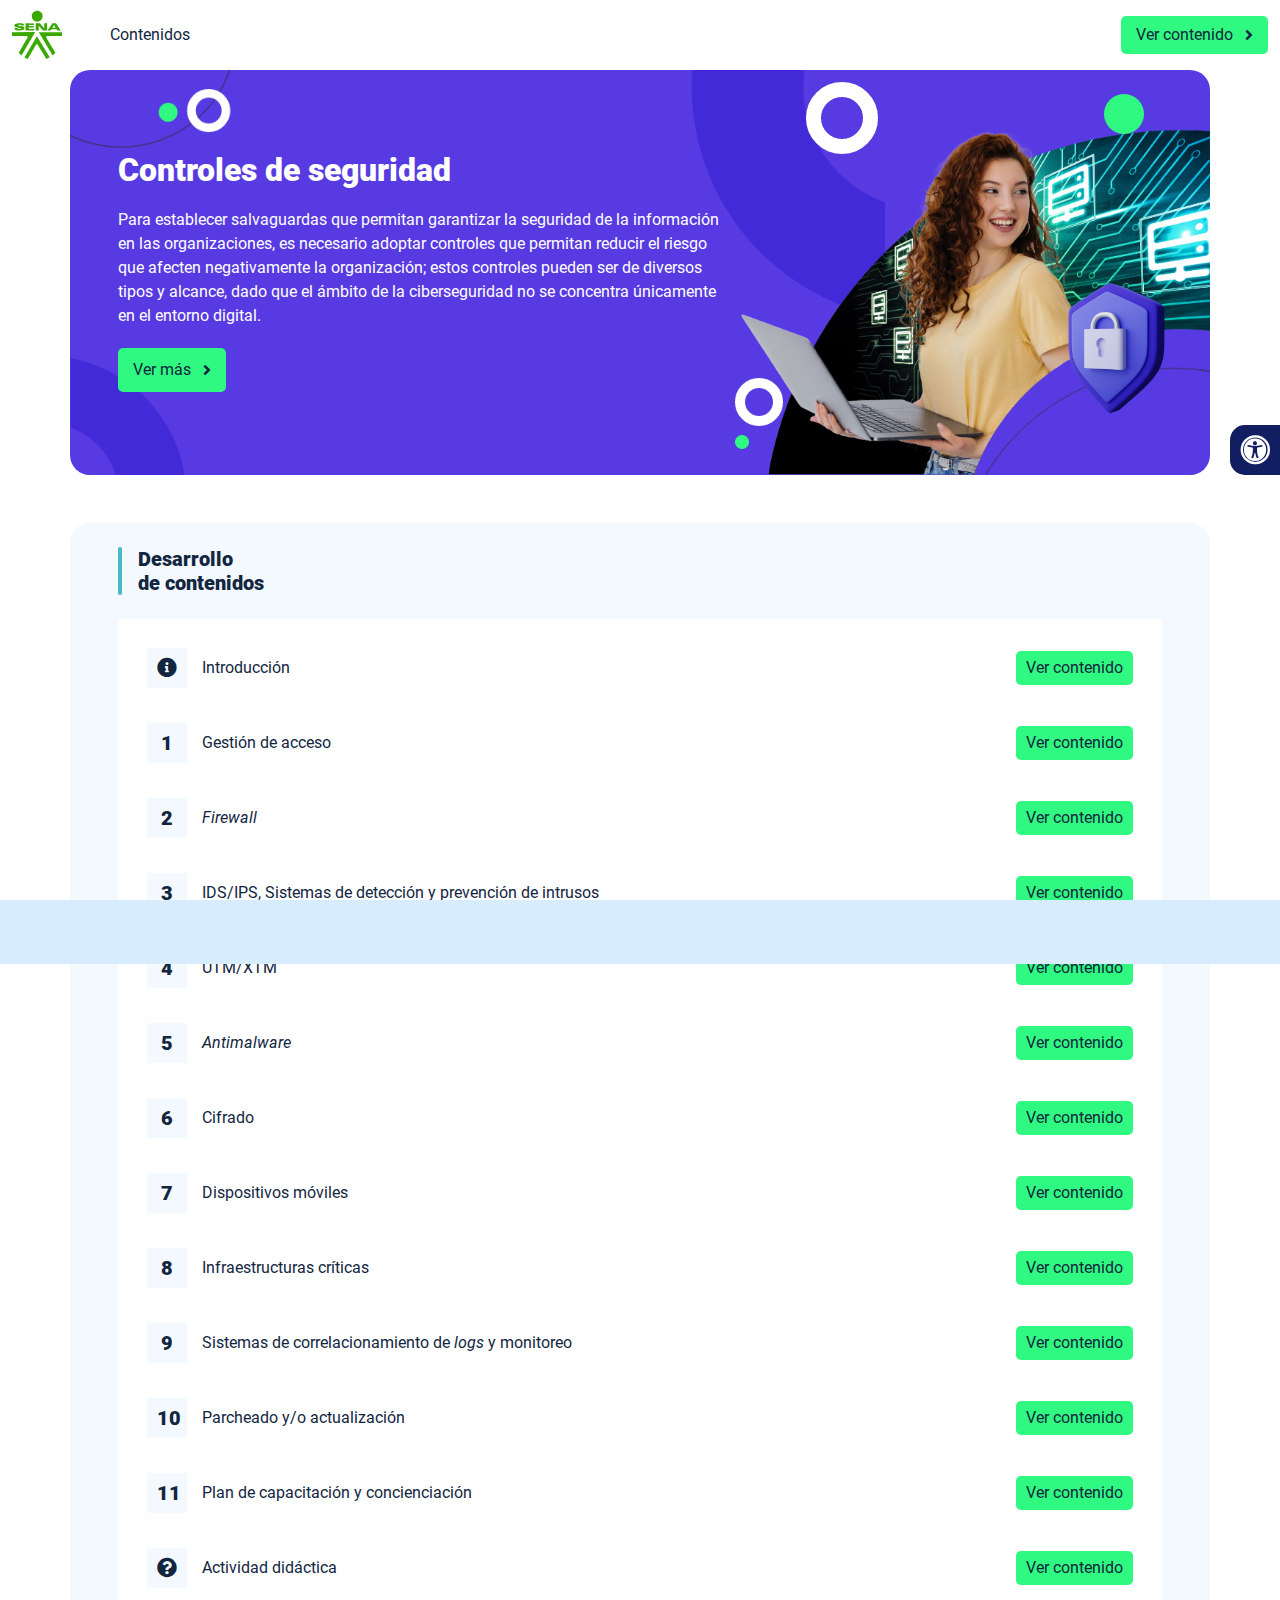
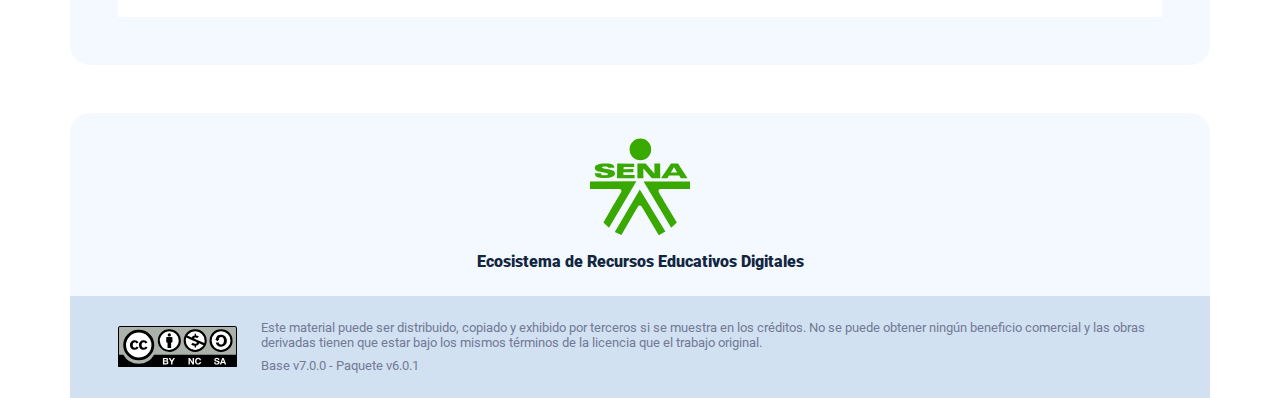
<file: index.html>
<!DOCTYPE html><html lang=""><head><meta charset="utf-8"><meta http-equiv="X-UA-Compatible" content="IE=edge"><meta name="viewport" content="width=device-width,initial-scale=1"><link rel="icon" href="favicon.ico"><title>Controles de seguridad</title><link href="css/chunk-0c047e41.3babef71.css" rel="prefetch"><link href="css/chunk-25b302c8.3babef71.css" rel="prefetch"><link href="css/chunk-26fc7596.3babef71.css" rel="prefetch"><link href="css/chunk-2d2747e2.3babef71.css" rel="prefetch"><link href="css/chunk-32334cb6.3babef71.css" rel="prefetch"><link href="css/chunk-3c57cd7b.3babef71.css" rel="prefetch"><link href="css/chunk-4f2d402a.3babef71.css" rel="prefetch"><link href="css/chunk-515a8379.d1c45cdd.css" rel="prefetch"><link href="css/chunk-59974754.218a3343.css" rel="prefetch"><link href="css/chunk-60cbc06b.09438581.css" rel="prefetch"><link href="css/chunk-6e1e538a.3ba0a060.css" rel="prefetch"><link href="css/chunk-766a929b.baf7d6d6.css" rel="prefetch"><link href="css/chunk-f2df7d2c.3babef71.css" rel="prefetch"><link href="css/comple.c534efb1.css" rel="prefetch"><link href="css/creditos.6d92266f.css" rel="prefetch"><link href="css/glosario.2ed0b68b.css" rel="prefetch"><link href="css/referencias.f147dee8.css" rel="prefetch"><link href="css/tema1.99712ca3.css" rel="prefetch"><link href="css/tema2.c4a1cf2f.css" rel="prefetch"><link href="css/tema3.870441f0.css" rel="prefetch"><link href="js/actividad.267aec95.js" rel="prefetch"><link href="js/chunk-0206bfa0.775100f0.js" rel="prefetch"><link href="js/chunk-0c047e41.10a877a8.js" rel="prefetch"><link href="js/chunk-13a6037e.bcc7d6b0.js" rel="prefetch"><link href="js/chunk-18f95272.a10ef121.js" rel="prefetch"><link href="js/chunk-25b302c8.2776ebc6.js" rel="prefetch"><link href="js/chunk-26fc7596.0acf1706.js" rel="prefetch"><link href="js/chunk-2c06842c.5b349a5b.js" rel="prefetch"><link href="js/chunk-2d0c5615.153e183c.js" rel="prefetch"><link href="js/chunk-2d0e96ec.8832b8d3.js" rel="prefetch"><link href="js/chunk-2d208d90.c8ac44c9.js" rel="prefetch"><link href="js/chunk-2d21d0e2.c74a93e4.js" rel="prefetch"><link href="js/chunk-2d22c123.2c592acc.js" rel="prefetch"><link href="js/chunk-2d2747e2.7c208a8f.js" rel="prefetch"><link href="js/chunk-2e80bb9a.f8cc6e39.js" rel="prefetch"><link href="js/chunk-319206de.f9fea504.js" rel="prefetch"><link href="js/chunk-32334cb6.fb68214c.js" rel="prefetch"><link href="js/chunk-36769079.b95a5b01.js" rel="prefetch"><link href="js/chunk-3c57cd7b.96f54a3a.js" rel="prefetch"><link href="js/chunk-4cdd78c0.0c114b9e.js" rel="prefetch"><link href="js/chunk-4f2d402a.83a1e52e.js" rel="prefetch"><link href="js/chunk-515a8379.0060d8c0.js" rel="prefetch"><link href="js/chunk-53ccb27e.fa7695c8.js" rel="prefetch"><link href="js/chunk-55d286b8.9c96ec2f.js" rel="prefetch"><link href="js/chunk-59974754.882d5f7a.js" rel="prefetch"><link href="js/chunk-60cbc06b.efcf7df2.js" rel="prefetch"><link href="js/chunk-659152b8.9551a041.js" rel="prefetch"><link href="js/chunk-6e1e538a.a70717f5.js" rel="prefetch"><link href="js/chunk-766a929b.eeac831a.js" rel="prefetch"><link href="js/chunk-c796899c.33020636.js" rel="prefetch"><link href="js/chunk-e8a7823a.35e71e00.js" rel="prefetch"><link href="js/chunk-f2df7d2c.5f0e605f.js" rel="prefetch"><link href="js/chunk-fde47172.b39b3b59.js" rel="prefetch"><link href="js/comple.bf2a52d1.js" rel="prefetch"><link href="js/creditos.da370ff7.js" rel="prefetch"><link href="js/glosario.c90ddf77.js" rel="prefetch"><link href="js/intro.b3428ac0.js" rel="prefetch"><link href="js/referencias.2506c6e1.js" rel="prefetch"><link href="js/sintesis.a51ad54e.js" rel="prefetch"><link href="js/tema1.9166a48d.js" rel="prefetch"><link href="js/tema2.8693fe96.js" rel="prefetch"><link href="js/tema3.12c2913a.js" rel="prefetch"><link href="css/app.f682bcfc.css" rel="preload" as="style"><link href="css/chunk-vendors.0b040679.css" rel="preload" as="style"><link href="js/app.62bfa675.js" rel="preload" as="script"><link href="js/chunk-vendors.464e7096.js" rel="preload" as="script"><link href="css/chunk-vendors.0b040679.css" rel="stylesheet"><link href="css/app.f682bcfc.css" rel="stylesheet"></head><body><noscript><strong>We're sorry but Controles de seguridad doesn't work properly without JavaScript enabled. Please enable it to continue.</strong></noscript><div id="app"></div><script src="js/chunk-vendors.464e7096.js"></script><script src="js/app.62bfa675.js"></script></body></html>
</file>
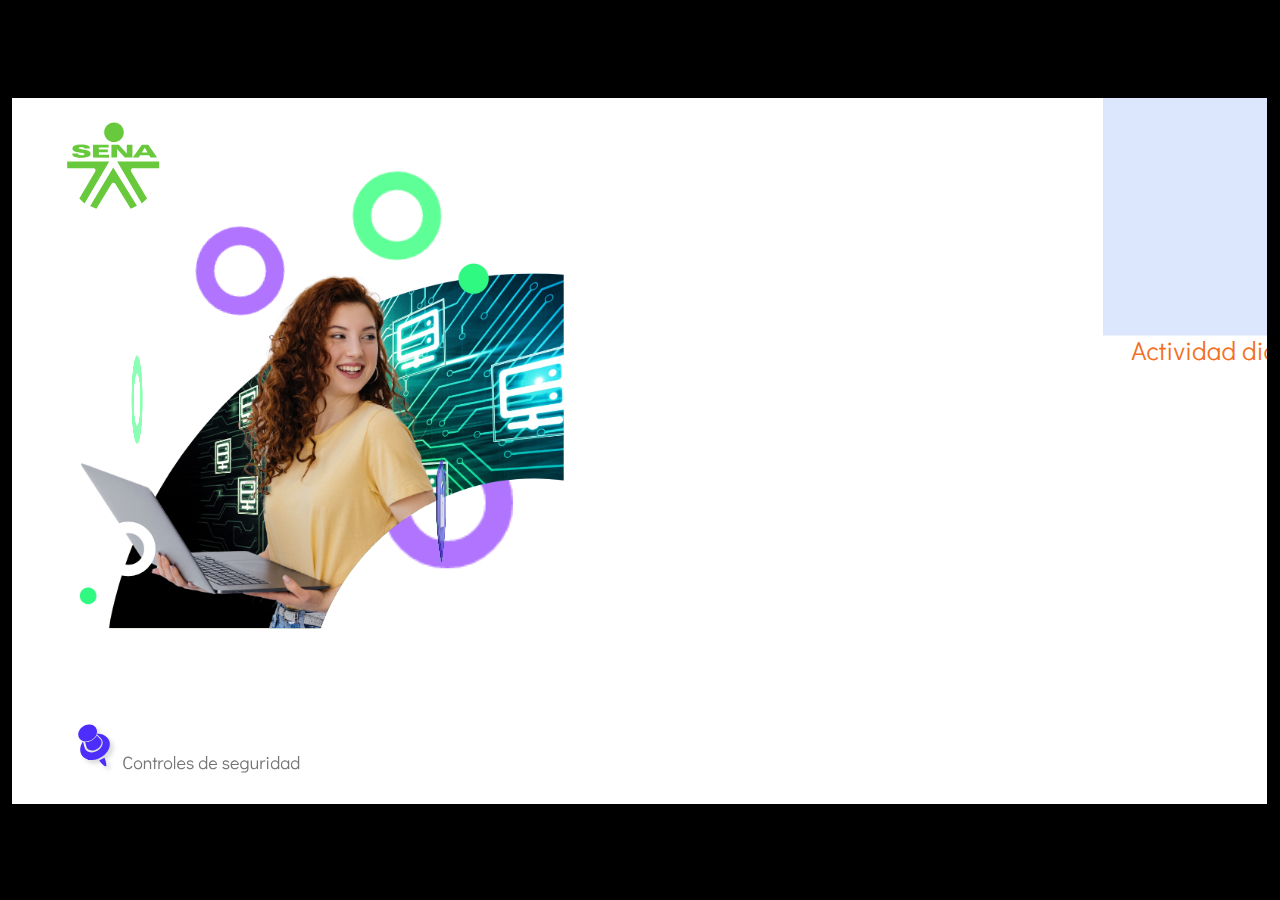
<file: actividades/story.html>
﻿<!doctype html>
<html lang="es">
<head>
  <meta charset="utf-8">
  <!-- Creado con Storyline 360 - http://www.articulate.com  -->
  <!-- version: 3.75.30269.0 -->
  <title>Actividad_did&#225;ctica</title>
  <meta http-equiv="x-ua-compatible" content="IE=edge"/>
  <meta name="viewport" content="width=device-width,initial-scale=1,user-scalable=no,shrink-to-fit=no,minimal-ui"/>
  <meta name="apple-mobile-web-app-capable" content="yes"/>
  <style>
    html, body { height: 100%; padding: 0; margin: 0 }
    #app { height: 100%; width: 100%; }
  </style>

  <script>
    window.DS = {};
    window.globals = {
      DATA_PATH_BASE: '',
      HAS_FRAME: true,
      HAS_SLIDE: true,

      lmsPresent: false,
      tinCanPresent: false,
      cmi5Present: false,
      aoSupport: false,
      scale: 'show all',
      captureRc: false,
      browserSize: 'optimal',
      bgColor: '#000000',
      features: 'AccessibleVideo,BackgroundAudio,ConnectionMessages,FullScreenToggle,InsertSvgPicture,LayerPresentAsDialog,MultipleQuizTracking,PlayerSpeedControl,StreamingVideo,UpdatedThemeEditor,UseAudioElement,VideoTranscripts',
      themeName: 'classic',
      preloaderColor: '#FFFFFF',
      suppressAnalytics: false,
      productChannel: 'stable',
      publishSource: 'storyline',
      aid: 'aid|5304b41d-7af7-4125-b8d1-83eb222823e2',
      cid: 'a57cb66c-7759-4a00-b4a9-890ea044cd2e',
      playerVersion: '3.75.30269.0',
      publishTimestamp: '2023-06-26T00:13:19.2861431Z',
      maxIosVideoElements: 10,
      connectionSettings: { },

      
      parseParams: function(qs) {
        if (window.globals.parsedParams != null) {
          return window.globals.parsedParams;
        }
        qs = (qs || window.location.search.substr(1)).split('+').join(' ');
        var params = {},
            tokens,
            re = /[?&]?([^=]+)=([^&]*)/g;

        while (tokens = re.exec(qs)) {
          params[decodeURIComponent(tokens[1]).trim()] =
            decodeURIComponent(tokens[2]).trim();
        }
        window.globals.parsedParams = params;
        return params;
      }

    };
  </script>
  <script>
    var isIe11 = ('ActiveXObject' in window || window.MSBlobBuilder != null)
      && window.msCrypto != null && !window.ActiveXObject;
    if (isIe11) {
      window.globals.unsupportedBrowser = true;
      document.write(atob('[base64]'));
    }
  </script>
  
  <script>window.THREE = { };</script>
  
</head>
<body style="background: #000000" class="cs-HTML theme-classic">
  <!-- 360 -->
  <script>!function(){var e,i=/iPhone/i,o=/iPod/i,n=/iPad/i,t=/\biOS-universal(?:.+)Mac\b/i,r=/\bAndroid(?:.+)Mobile\b/i,a=/Android/i,d=/(?:SD4930UR|\bSilk(?:.+)Mobile\b)/i,p=/Silk/i,l=/Windows Phone/i,u=/\bWindows(?:.+)ARM\b/i,b=/BlackBerry/i,s=/BB10/i,c=/Opera Mini/i,f=/\b(CriOS|Chrome)(?:.+)Mobile/i,h=/Mobile(?:.+)Firefox\b/i,v=function(e){return void 0!==e&&"MacIntel"===e.platform&&"number"==typeof e.maxTouchPoints&&e.maxTouchPoints>1&&"undefined"==typeof MSStream};e=function(e){var m={userAgent:"",platform:"",maxTouchPoints:0};e||"undefined"==typeof navigator?"string"==typeof e?m.userAgent=e:e&&e.userAgent&&(m={userAgent:e.userAgent,platform:e.platform,maxTouchPoints:e.maxTouchPoints||0}):m={userAgent:navigator.userAgent,platform:navigator.platform,maxTouchPoints:navigator.maxTouchPoints||0};var g=m.userAgent,y=g.split("[FBAN");void 0!==y[1]&&(g=y[0]),void 0!==(y=g.split("Twitter"))[1]&&(g=y[0]);var A=function(e){return function(i){return i.test(e)}}(g),w={apple:{phone:A(i)&&!A(l),ipod:A(o),tablet:!A(i)&&(A(n)||v(m))&&!A(l),universal:A(t),device:(A(i)||A(o)||A(n)||A(t)||v(m))&&!A(l)},amazon:{phone:A(d),tablet:!A(d)&&A(p),device:A(d)||A(p)},android:{phone:!A(l)&&A(d)||!A(l)&&A(r),tablet:!A(l)&&!A(d)&&!A(r)&&(A(p)||A(a)),device:!A(l)&&(A(d)||A(p)||A(r)||A(a))||A(/\bokhttp\b/i)},windows:{phone:A(l),tablet:A(u),device:A(l)||A(u)},other:{blackberry:A(b),blackberry10:A(s),opera:A(c),firefox:A(h),chrome:A(f),device:A(b)||A(s)||A(c)||A(h)||A(f)},any:!1,phone:!1,tablet:!1};return w.any=w.apple.device||w.android.device||w.windows.device||w.other.device,w.phone=w.apple.phone||w.android.phone||w.windows.phone,w.tablet=w.apple.tablet||w.android.tablet||w.windows.tablet,w}(),"object"==typeof exports&&"undefined"!=typeof module?module.exports=e:"function"==typeof define&&define.amd?define((function(){return e})):this.isMobile=e}();
    window.isMobile.apple.tablet = window.isMobile.apple.tablet ||
      (navigator.platform === 'MacIntel' && navigator.maxTouchPoints > 1);
    window.isMobile.apple.device = window.isMobile.apple.device || window.isMobile.apple.tablet;
    window.isMobile.tablet = window.isMobile.tablet || window.isMobile.apple.tablet;
    window.isMobile.any = window.isMobile.any || window.isMobile.apple.tablet;
  </script>

  <div id="focus-sink" tabindex="-1"></div>

  <div id="preso"></div>
  <script>
    (function() {

      var classTypes = [ 'desktop', 'mobile', 'phone', 'tablet' ];

      var addDeviceClasses = function(prefix, testObj) {
        var curr, i;
        for (i = 0; i < classTypes.length; i++) {
          curr = classTypes[i];
          if (testObj[curr]) {
            document.body.classList.add(prefix + curr);
          }
        }
      };

      var params = window.globals.parseParams(),
          isDevicePreview = params.devicepreview === '1',
          isPhoneOverride = params.deviceType === 'phone' || (isDevicePreview && params.phone == '1'),
          isTabletOverride = (params.deviceType === 'tablet' || isDevicePreview) && !isPhoneOverride,
          isMobileOverride = isPhoneOverride || isTabletOverride;

      var deviceView = {
        desktop: !window.isMobile.any && !isMobileOverride,
        mobile: window.isMobile.any || isMobileOverride,
        phone: isPhoneOverride || (window.isMobile.phone && !isTabletOverride),
        tablet: isTabletOverride || window.isMobile.tablet
      };

      window.globals.deviceView = deviceView;
      window.isMobile.desktop = !window.isMobile.any;
      window.isMobile.mobile = window.isMobile.any;

      addDeviceClasses('view-', deviceView);

    })();
  </script>
  
  <script src='story_content/user.js' type=text/javascript></script>
  <div class="slide-loader"></div>

  <script>
    if (window.globals.deviceView.isMobile) { var doc = document, loader = doc.body.querySelector('.slide-loader'); [ 1, 2, 3 ].forEach(function(n) { var d = doc.createElement('div'); d.style.backgroundColor = window.globals.preloaderColor; d.classList.add('mobile-loader-dot'); d.classList.add('dot' + n); loader.appendChild(d); }); }
  </script>

  <div class="mobile-load-title-overlay" style="display: none">
    <div class="mobile-load-title">Actividad_did&#225;ctica</div>
  </div>

  <div class="mobile-chrome-warning"></div>

  
<style>
  .warn-connection-dialog {
    display: none;
    background: transparent;
    pointer-events: none;
    position: fixed;
    left: 0;
    top: 0;
    width: 100%;
    height: 100%;
    z-index: 999;
  }

  .warn-connection-content {
    border-radius: 4px;
    background: white;
    border: 1px solid #E7E7E7;
    color: #333333;
    box-shadow: 0 2px 4px rgba(0, 0, 0, 0.25);
    transition: all 150ms ease-out;
    position: absolute;
    white-space: nowrap;
  }

  .view-phone.is-landscape .warn-connection-content {
    left: 23px;
    bottom: 23px;
  }

  .view-tablet.is-landscape .warn-connection-content {
    left: 50%;
    top: 20px;
    transform: translateX(-50%);
  }

  .is-portrait .warn-connection-content {
    transform: translate(-50%, calc(-100% - 15px));
  }

  .warn-connection-content p {
    display: inline-block;
    margin: 0 8px 0 0;
    line-height: 33px;
    font-size: 11px;
  }

  .warn-connection-content svg {
    position: relative;
    vertical-align: middle;
    margin: 0 2px 2px 8px;
  }

  .view-desktop .warn-connection-content {
    left: 1.5em;
    bottom: 1.5em;
  }

  .view-desktop .warn-connection-content p {
    font-size: 1.1em;
  }

  .is-offline .warn-connection-dialog {
    display: block;
  }

  .is-offline .cs-panel * {
    pointer-events: none !important;
  }

  .is-offline .cs-panel {
    pointer-events: all !important;
  }

  .is-offline #nav-controls * {
    pointer-events: none !important;
  }

  .is-offline #nav-controls {
    pointer-events: all !important;
  }
</style>

<div class="warn-connection-dialog">
  <div class="warn-connection-content">
    <svg width="17" height="15" viewBox="0 0 17 15" xmlns="http://www.w3.org/2000/svg">
      <path fill="#8F0000" stroke="white" d="M16.07,12.98 L15.88,12.23 L9.51,1.21 C8.97,0.26,7.6,0.26,7.06,1.21 L0.69,12.23 C0.15,13.16,0.81,14.36,1.91,14.36 H14.65 C15.47,14.36,16.05,13.7,16.07,12.98 Z"/>
      <path fill="white" stroke="white" d="M8.58,5.5 C8.35,5.28,8.5,5.35,8.21,5.32 C8.09,5.35,7.97,5.49,7.96,5.67 C7.97,5.79,7.98,5.92,7.98,6.04 L7.98,6.04 C7.99,6.17,8,6.31,8.01,6.43 L8.01,6.44 C8.03,6.92,8.06,7.41,8.09,7.9 L8.09,7.9 C8.12,8.39,8.14,8.88,8.17,9.37 C8.17,9.39,8.18,9.42,8.2,9.44 C8.23,9.46,8.25,9.47,8.28,9.47 C8.31,9.47,8.34,9.46,8.35,9.44 C8.37,9.43,8.38,9.4,8.39,9.35 L8.39,9.34 C8.39,9.24,8.4,9.15,8.4,9.05 L8.4,9.05 C8.41,8.96,8.41,8.86,8.42,8.75 C8.43,8.44,8.45,8.12,8.47,7.81 L8.47,7.81 C8.49,7.49,8.51,7.18,8.53,6.87 C8.55,6.46,8.56,6.05,8.59,5.64 L8.6,5.62 C8.6,5.57,8.59,5.53,8.58,5.5 L8.21,5.32 Z"/>
      <circle fill="white" stroke="white" cx="8.3" cy="11.35" r="0.3"/>
    </svg>
    <p>You are offline. Trying to reconnect...</p>
  </div>
</div>

<script>
  (function() {
    window.DS.connection = {
      warningShown: false,
      assets: {},
      loadingAssetGroup: false,
      retryDelay: 500
    };

    // @TODO this is POC code and can be cleaned up a bit more if we move forward
    // with the feature



    // The `window.globals.features` variable must be set in `webpack.dev.config` when testing locally - it is not enough
    // to have it in the data - but it must be set there as well.
    var useConnectionMessages = window.AbortController != null &&
      window.location.protocol != 'file:' &&
      window.globals.features.indexOf('ConnectionMessages') != -1;

    window.DS.connection.useConnectionMessages = useConnectionMessages

    var assetCount = 0;
    var checkLoadedId;
    var connectionSettings = window.globals.connectionSettings;

    if (useConnectionMessages && connectionSettings != null) {
      var contentEl = document.querySelector('.warn-connection-content');
      var messageEl = contentEl.querySelector('p')

      if (connectionSettings.useDarkTheme) {
        contentEl.style.borderColor = '#BABBBA';
        contentEl.style.backgroundColor = '#282828';
        contentEl.style.color = '#FFFFFF';
      }

      if (connectionSettings.message != null) {
        messageEl.textContent = window.decodeURIComponent(connectionSettings.message);
      }
    }

    function checkAssetsReady() {
      for (var i in DS.connection.assets) {
        if (!DS.connection.assets[i].success) {
          return false;
        }
      }
      return true;
    }

    function stopAssetGroup() {
      if (!useConnectionMessages) { return; }

      assetCount = 0;

      DS.connection.oldAssetGroup = DS.connection.assets;
      DS.connection.assets = {};
      DS.connection.loadingAssetGroup = false;
      clearInterval(checkLoadedId);
    }

    function startAssetGroup() {
      if (!useConnectionMessages) { return; }
      var ticks = 0;
      clearInterval(checkLoadedId);
      checkLoadedId = setInterval(function() {
        var loaded = 0;
        if (assetCount === 0 && loaded === 0) {
          clearInterval(checkLoadedId);
          return;
        }

        for (var i in DS.connection.assets) {
          if (DS.connection.assets[i].success) {
            loaded++;
          }
        }

        if (assetCount === loaded && checkAssetsReady()) {
          for (var i in DS.connection.assets) {
            if (DS.connection.assets[i].action) {
              DS.connection.assets[i].action();
            }
          }
          hideWarning();
          stopAssetGroup();
        }
      }, 100)
    }

    function requiredAsset(url, action, retry, type) {
      if (!useConnectionMessages) { return; }
      if (DS.connection.assets[url]) { return; }

      DS.connection.assets[url] = {
        success: false, action: action, retry: retry, type: type
      };
      assetCount = Object.keys(DS.connection.assets).length;
      if (!DS.connection.loadingAssetGroup) {
        startAssetGroup();
      }
      DS.connection.loadingAssetGroup = true;
    }

    function assetLoaded(url) {
      if (!useConnectionMessages) { return; }
      if (DS.connection.assets[url]) {
        DS.connection.assets[url].success = true;
      }
    }

    function assetFailed(url) {
      if (!useConnectionMessages) { return; }
      if (!DS.connection.assets[url]) {
        if (/\.js$/.test(url)) {
          setTimeout(function() {
            if (DS.connection.lastSlideLoaded != null) {
              DS.connection.lastSlideLoaded();
            }
          }, DS.connection.retryDelay);
        }
        return;
      }
      if (!DS.connection.warningShown) { showWarning(); }
      if (DS.connection.assets[url].retry) {
        setTimeout(function() {
          if (!DS.connection.assets[url].success) {
            DS.connection.assets[url].retry()
          }
        }, DS.connection.retryDelay);
      }
    }

    function hideWarning() {
      document.body.classList.remove('is-offline');
      DS.connection.warningShown = false;
    }
    DS.connection.hideWarning = hideWarning

    function showWarning(btn) {
      document.body.classList.add('is-offline')
      DS.connection.warningShown = true;
      updateWarningPosition();
    }

    function updateWarningPosition() {
      if (!DS.connection.warningShown) {
        return;
      }

      var isPortrait = document.body.classList.contains('is-portrait');
      var warningEl = document.querySelector('.warn-connection-content');

      if (isPortrait) {
        var slide = document.querySelector('.primary-slide');
        var slideRect = slide.getBoundingClientRect();

        warningEl.style.top = `${slideRect.top}px`
        warningEl.style.left = `${slideRect.left + slideRect.width / 2}px`
      } else {
        warningEl.style.top = null;
        warningEl.style.left = null;
      }

      window.requestAnimationFrame(updateWarningPosition);
    }

    // these will all be noops if the feature flag isn't set in
    // the data and `window.globals.features`
    DS.connection.requiredAsset = requiredAsset;
    DS.connection.assetLoaded = assetLoaded;
    DS.connection.assetFailed = assetFailed;
    DS.connection.stopAssetGroup = stopAssetGroup;
    DS.connection.startAssetGroup = startAssetGroup;
  })();
</script>


  <script>
    
    if (window.autoSpider && window.vInterfaceObject) {
      document.querySelector('.mobile-load-title-overlay').style.display = 'none';
    }
  </script>

  

  <link rel="stylesheet" href="html5/data/css/output.min.css" data-noprefix/>
</body>
<script src="html5/lib/scripts/bootstrapper.min.js"></script>
</html>
</file>
<file: css/chunk-0c047e41.3babef71.css>
.actividad[data-v-22adfd6b]{background-color:#f2f2f2}.horizontal-scroll__wrapper[data-v-22adfd6b]{overflow:hidden}.horizontal-scroll[data-v-22adfd6b]{display:flex;transition:transform .5s ease-in-out;align-items:center;flex-wrap:nowrap}.horizontal-scroll[data-v-22adfd6b]:not(.row){width:100%}.horizontal-scroll--item-fw[data-v-22adfd6b]>div{flex-grow:0;flex-shrink:0;width:100%;margin:0!important}
</file>
<file: css/chunk-25b302c8.3babef71.css>
.actividad[data-v-22adfd6b]{background-color:#f2f2f2}.horizontal-scroll__wrapper[data-v-22adfd6b]{overflow:hidden}.horizontal-scroll[data-v-22adfd6b]{display:flex;transition:transform .5s ease-in-out;align-items:center;flex-wrap:nowrap}.horizontal-scroll[data-v-22adfd6b]:not(.row){width:100%}.horizontal-scroll--item-fw[data-v-22adfd6b]>div{flex-grow:0;flex-shrink:0;width:100%;margin:0!important}
</file>
<file: css/chunk-26fc7596.3babef71.css>
.actividad[data-v-22adfd6b]{background-color:#f2f2f2}.horizontal-scroll__wrapper[data-v-22adfd6b]{overflow:hidden}.horizontal-scroll[data-v-22adfd6b]{display:flex;transition:transform .5s ease-in-out;align-items:center;flex-wrap:nowrap}.horizontal-scroll[data-v-22adfd6b]:not(.row){width:100%}.horizontal-scroll--item-fw[data-v-22adfd6b]>div{flex-grow:0;flex-shrink:0;width:100%;margin:0!important}
</file>
<file: css/chunk-2d2747e2.3babef71.css>
.actividad[data-v-22adfd6b]{background-color:#f2f2f2}.horizontal-scroll__wrapper[data-v-22adfd6b]{overflow:hidden}.horizontal-scroll[data-v-22adfd6b]{display:flex;transition:transform .5s ease-in-out;align-items:center;flex-wrap:nowrap}.horizontal-scroll[data-v-22adfd6b]:not(.row){width:100%}.horizontal-scroll--item-fw[data-v-22adfd6b]>div{flex-grow:0;flex-shrink:0;width:100%;margin:0!important}
</file>
<file: css/chunk-32334cb6.3babef71.css>
.actividad[data-v-22adfd6b]{background-color:#f2f2f2}.horizontal-scroll__wrapper[data-v-22adfd6b]{overflow:hidden}.horizontal-scroll[data-v-22adfd6b]{display:flex;transition:transform .5s ease-in-out;align-items:center;flex-wrap:nowrap}.horizontal-scroll[data-v-22adfd6b]:not(.row){width:100%}.horizontal-scroll--item-fw[data-v-22adfd6b]>div{flex-grow:0;flex-shrink:0;width:100%;margin:0!important}
</file>
<file: css/chunk-3c57cd7b.3babef71.css>
.actividad[data-v-22adfd6b]{background-color:#f2f2f2}.horizontal-scroll__wrapper[data-v-22adfd6b]{overflow:hidden}.horizontal-scroll[data-v-22adfd6b]{display:flex;transition:transform .5s ease-in-out;align-items:center;flex-wrap:nowrap}.horizontal-scroll[data-v-22adfd6b]:not(.row){width:100%}.horizontal-scroll--item-fw[data-v-22adfd6b]>div{flex-grow:0;flex-shrink:0;width:100%;margin:0!important}
</file>
<file: css/chunk-4f2d402a.3babef71.css>
.actividad[data-v-22adfd6b]{background-color:#f2f2f2}.horizontal-scroll__wrapper[data-v-22adfd6b]{overflow:hidden}.horizontal-scroll[data-v-22adfd6b]{display:flex;transition:transform .5s ease-in-out;align-items:center;flex-wrap:nowrap}.horizontal-scroll[data-v-22adfd6b]:not(.row){width:100%}.horizontal-scroll--item-fw[data-v-22adfd6b]>div{flex-grow:0;flex-shrink:0;width:100%;margin:0!important}
</file>
<file: css/chunk-515a8379.d1c45cdd.css>
.actividad{background-color:#f2f2f2}.banner-interno{position:relative}.banner-interno__fondo{position:absolute;top:0;bottom:-50px;left:0;right:0;background-color:#583ae2;background-size:cover;background-position:50%}.banner-interno__titulo{display:flex;align-items:center}.banner-interno__titulo__icono{display:block;width:32px;height:32px;border-radius:50%;background-color:#fff;position:relative}.banner-interno__titulo__icono i{color:#583ae2;position:absolute;left:50%;top:50%;transform:translate(-50%,-50%)}.banner-interno__titulo h1,.banner-interno__titulo h2,.banner-interno__titulo h3,.banner-interno__titulo h4,.banner-interno__titulo h5,.banner-interno__titulo h6{color:#fff;line-height:1.1em}
</file>
<file: css/chunk-59974754.218a3343.css>
.actividad{background-color:#f2f2f2}.aside-menu{position:fixed;top:70px;min-height:calc(100vh - 70px);max-height:calc(100vh - 70px);background-color:#f3f9ff;transition:flex .5s ease-in-out,width .5s ease-in-out;overflow-x:hidden;z-index:100001;width:300px}.aside-menu__black-background{position:fixed;inset:0;top:70px;background:rgba(0,0,0,.8);cursor:pointer}.aside-menu a{color:#111e61}.aside-menu__content{width:300px;display:flex;flex-direction:column;justify-content:space-between;min-height:calc(100vh - 70px);max-height:calc(100vh - 70px);border-right:1px solid #d8ecff;position:absolute;background:#fff}@media (max-height:800px){.aside-menu__content{min-height:800px;max-height:800px;overflow-y:auto}}.aside-menu__header{padding:10px;text-align:center;background-color:#d8ecff}.aside-menu__header h4{margin:0}.aside-menu__menu{overflow-y:auto;flex-grow:1;list-style:none;padding-left:0;margin-bottom:0}.aside-menu__menu__item--active .aside-menu__menu__item__lnk,.aside-menu__menu__item--active .aside-menu__sec-menu__item__lnk{background-color:#d8ecff;font-weight:700}.aside-menu__menu__item--sub-menu:hover,.aside-menu__menu__item:hover,.aside-menu__sec-menu__item:hover{background-color:#d8ecff}.aside-menu__menu__item--sub-menu{padding-left:10px}.aside-menu__menu__item--sub-menu--active .aside-menu__menu__item__lnk,.aside-menu__menu__item--sub-menu--active .aside-menu__sec-menu__item__lnk{background-color:#d8ecff;font-weight:700;position:relative}.aside-menu__menu__item--sub-menu--active .aside-menu__menu__item__lnk:before,.aside-menu__menu__item--sub-menu--active .aside-menu__sec-menu__item__lnk:before{content:"";display:block;position:absolute;left:0;bottom:0;top:0;width:4px;border-radius:2px;background-color:#45bbcc}.aside-menu__menu__item__lnk,.aside-menu__sec-menu__item__lnk{display:flex;align-items:center;padding:10px 15px;line-height:1.1em}.aside-menu__menu__item__lnk i,.aside-menu__menu__item__lnk span,.aside-menu__sec-menu__item__lnk i,.aside-menu__sec-menu__item__lnk span{margin-right:10px}.aside-menu__menu__item__lnk i:last-child,.aside-menu__menu__item__lnk span:last-child,.aside-menu__sec-menu__item__lnk i:last-child,.aside-menu__sec-menu__item__lnk span:last-child{margin-right:0}.aside-menu__sec-menu{background-color:#d8ecff;padding:10px 0;flex-shrink:0;margin-bottom:0}.aside-menu__sec-menu__item{padding:10px 15px}.aside-menu__sec-menu__item__lnk{padding:0;border-radius:1em}.aside-menu__sec-menu__item__lnk i{display:block;width:2em;height:2em;padding:.5em 0;text-align:center;background-color:#fff;border-radius:50%}.aside-menu__sec-menu__item__lnk:hover{background-color:#fff}@media (max-width:576px){.aside-menu__sec-menu{padding-bottom:110px}}.main-menu-enter-active{animation:main-menu-open-animation .3s}.main-menu-enter-active .aside-menu__black-background{animation:main-menu-background-animation .3s}.main-menu-leave-active{animation:main-menu-open-animation .3s reverse}.main-menu-leave-active .aside-menu__black-background{animation:main-menu-background-animation .3s reverse}@keyframes main-menu-open-animation{0%{width:0}to{width:300px}}@keyframes main-menu-background-animation{0%{opacity:0}to{opacity:1}}
</file>
<file: css/chunk-60cbc06b.09438581.css>
.actividad[data-v-7e5a4120]{background-color:#f2f2f2}.header[data-v-7e5a4120]{position:sticky;top:0;padding-top:10px;padding-bottom:10px;background-color:#fff;z-index:10010;line-height:1.1em}.header__logo[data-v-7e5a4120]{width:50px}@media (max-width:576px){.header__componente-formativo[data-v-7e5a4120]{font-size:.8em}}.header__menu[data-v-7e5a4120]{cursor:pointer}.header__menu span[data-v-7e5a4120]{font-size:.7em;display:block;line-height:1em;text-align:center;color:#111e61}.header__menu__btn[data-v-7e5a4120]{width:30px;height:30px;position:relative;margin-bottom:4px}.header__menu__btn .line-1[data-v-7e5a4120],.header__menu__btn .line-2[data-v-7e5a4120],.header__menu__btn .line-3[data-v-7e5a4120]{height:4px;width:30px;background-color:#111e61;transform-origin:center center;position:absolute;left:0;border-radius:2px}.header__menu__btn .line-1[data-v-7e5a4120]{top:4px;animation:line-1-inactive-data-v-7e5a4120 .5s ease-in-out forwards}.header__menu__btn .line-2[data-v-7e5a4120]{top:13px;animation:line-2-inactive-data-v-7e5a4120 .5s ease-in-out forwards}.header__menu__btn .line-3[data-v-7e5a4120]{top:22px;animation:line-3-inactive-data-v-7e5a4120 .5s ease-in-out forwards}.header__menu__btn[data-v-7e5a4120]:hover{cursor:pointer}.header__menu__btn--open .line-1[data-v-7e5a4120]{animation:line-1-active-data-v-7e5a4120 .5s ease-in-out forwards}.header__menu__btn--open .line-2[data-v-7e5a4120]{animation:line-2-active-data-v-7e5a4120 .5s ease-in-out forwards}.header__menu__btn--open .line-3[data-v-7e5a4120]{animation:line-3-active-data-v-7e5a4120 .5s ease-in-out forwards}@keyframes line-1-active-data-v-7e5a4120{0%{transform:translate(0) rotate(0)}50%{transform:translateY(9px) rotate(0)}to{transform:translateY(9px) rotate(45deg)}}@keyframes line-2-active-data-v-7e5a4120{0%{transform:scale(1)}to{transform:scale(0)}}@keyframes line-3-active-data-v-7e5a4120{0%{transform:translate(0) rotate(0)}50%{transform:translateY(-9px) rotate(0)}to{transform:translateY(-9px) rotate(-45deg)}}@keyframes line-1-inactive-data-v-7e5a4120{0%{transform:translateY(9px) rotate(45deg)}50%{transform:translateY(9px) rotate(0)}to{transform:translate(0) rotate(0)}}@keyframes line-2-inactive-data-v-7e5a4120{0%{transform:scale(0)}to{transform:scale(1)}}@keyframes line-3-inactive-data-v-7e5a4120{0%{transform:translateY(-9px) rotate(-45deg)}50%{transform:translateY(-9px) rotate(0)}to{transform:translate(0) rotate(0)}}
</file>
<file: css/chunk-6e1e538a.3ba0a060.css>
.actividad[data-v-4f6b7c58]{background-color:#f2f2f2}.accesibilidad[data-v-4f6b7c58]{position:fixed;right:0;top:50vh;height:50px;background-color:#111e61;border-top-left-radius:15px;border-bottom-left-radius:15px;transform:translateY(-50%) translateX(100%) translateX(-50px);overflow:hidden;transition:transform .3s ease-in-out,height .3s ease-in-out}.accesibilidad[data-v-4f6b7c58]:hover{transform:translateY(-50%) translateX(0);height:12.75rem}.accesibilidad [data-v-4f6b7c58]{color:#fff}.accesibilidad__menu__content .accesibilidad__menu__item[data-v-4f6b7c58]{cursor:pointer}.accesibilidad__menu__content .accesibilidad__menu__item[data-v-4f6b7c58]:hover{background-color:#273685}.accesibilidad__menu__content .accesibilidad__menu__item[data-v-4f6b7c58]:last-child{border:none}.accesibilidad__menu__item[data-v-4f6b7c58]{display:flex;align-items:center;padding:10px;border-bottom:1px solid #273685;line-height:1em;-moz-user-select:none;user-select:none}.accesibilidad__menu i[data-v-4f6b7c58]{font-size:30px;font-style:normal;margin-right:10px;line-height:1em}.accesibilidad__menu img[data-v-4f6b7c58]{width:30px;margin-right:10px}
</file>
<file: css/chunk-766a929b.baf7d6d6.css>
.actividad{background-color:#f2f2f2}.barra-avance{display:flex;align-items:center;justify-content:space-between;position:fixed;bottom:0;left:0;width:100%;padding:10px;background-color:#d8ecff;transition:transform .5s ease-in-out;z-index:100000}.barra-avance__barra{margin:0 20px;flex:1;position:relative;max-width:800px}.barra-avance__barra--amarilla,.barra-avance__barra--blanca{height:4px}.barra-avance__barra--amarilla:after,.barra-avance__barra--amarilla:before,.barra-avance__barra--blanca:after,.barra-avance__barra--blanca:before{content:"";display:block;width:10px;height:10px;border-radius:50%;position:absolute;top:50%}.barra-avance__barra--amarilla:before,.barra-avance__barra--blanca:before{left:0;transform:translate(-50%,-50%)}.barra-avance__barra--amarilla:after,.barra-avance__barra--blanca:after{right:0;transform:translate(50%,-50%)}.barra-avance__barra--blanca{background-color:#fff}.barra-avance__barra--blanca:after,.barra-avance__barra--blanca:before{background-color:#fff}.barra-avance__barra--amarilla{position:absolute;width:100%;top:0;background-color:#2ff980}.barra-avance__barra--amarilla:after,.barra-avance__barra--amarilla:before{background-color:#2ff980}.barra-avance__boton--regresar{background-color:#b0c0d2}.barra-avance__boton--regresar span{color:#111e61!important}.barra-avance__boton--disable{opacity:0;pointer-events:none}.barra-avance--open{transform:translateY(0)}.barra-avance--close{transform:translateY(100%)}
</file>
<file: css/chunk-f2df7d2c.3babef71.css>
.actividad[data-v-22adfd6b]{background-color:#f2f2f2}.horizontal-scroll__wrapper[data-v-22adfd6b]{overflow:hidden}.horizontal-scroll[data-v-22adfd6b]{display:flex;transition:transform .5s ease-in-out;align-items:center;flex-wrap:nowrap}.horizontal-scroll[data-v-22adfd6b]:not(.row){width:100%}.horizontal-scroll--item-fw[data-v-22adfd6b]>div{flex-grow:0;flex-shrink:0;width:100%;margin:0!important}
</file>
<file: css/comple.c534efb1.css>
.banner-interno{position:relative}.banner-interno__fondo{position:absolute;top:0;bottom:-50px;left:0;right:0;background-color:#583ae2;background-size:cover;background-position:50%}.banner-interno__titulo{display:flex;align-items:center}.banner-interno__titulo__icono{display:block;width:32px;height:32px;border-radius:50%;background-color:#fff;position:relative}.banner-interno__titulo__icono i{color:#583ae2;position:absolute;left:50%;top:50%;transform:translate(-50%,-50%)}.banner-interno__titulo h1,.banner-interno__titulo h2,.banner-interno__titulo h3,.banner-interno__titulo h4,.banner-interno__titulo h5,.banner-interno__titulo h6{color:#fff;line-height:1.1em}.actividad{background-color:#f2f2f2}.complementario__enlaces{display:flex;justify-content:center;flex-wrap:wrap}.complementario__enlaces a{margin:0 5px}.complementario__btn{font-size:1.5em;line-height:1em}table{width:calc(100% - 1px);min-width:800px}table thead{background-color:#d8ecff}table thead th{border-color:#d8ecff}table td,table th{padding:25px 20px;text-align:center}
</file>
<file: css/creditos.6d92266f.css>
.banner-interno{position:relative}.banner-interno__fondo{position:absolute;top:0;bottom:-50px;left:0;right:0;background-color:#583ae2;background-size:cover;background-position:50%}.banner-interno__titulo{display:flex;align-items:center}.banner-interno__titulo__icono{display:block;width:32px;height:32px;border-radius:50%;background-color:#fff;position:relative}.banner-interno__titulo__icono i{color:#583ae2;position:absolute;left:50%;top:50%;transform:translate(-50%,-50%)}.banner-interno__titulo h1,.banner-interno__titulo h2,.banner-interno__titulo h3,.banner-interno__titulo h4,.banner-interno__titulo h5,.banner-interno__titulo h6{color:#fff;line-height:1.1em}.actividad{background-color:#f2f2f2}.creditos-vista .tarjeta.credito{background-color:#d2e1f1}.creditos{color:#727997;overflow-x:auto}.creditos__item{min-width:490px}.creditos p{line-height:1.3em;margin-bottom:0;color:#727997}.creditos__titulo{font-weight:700;background-color:#d2e1f1;padding:5px 10px;border-top-radius:5px;border-top-left-radius:5px;border-top-right-radius:5px}.creditos table td,.creditos table th{border-color:#d2e1f1}
</file>
<file: css/glosario.2ed0b68b.css>
.banner-interno{position:relative}.banner-interno__fondo{position:absolute;top:0;bottom:-50px;left:0;right:0;background-color:#583ae2;background-size:cover;background-position:50%}.banner-interno__titulo{display:flex;align-items:center}.banner-interno__titulo__icono{display:block;width:32px;height:32px;border-radius:50%;background-color:#fff;position:relative}.banner-interno__titulo__icono i{color:#583ae2;position:absolute;left:50%;top:50%;transform:translate(-50%,-50%)}.banner-interno__titulo h1,.banner-interno__titulo h2,.banner-interno__titulo h3,.banner-interno__titulo h4,.banner-interno__titulo h5,.banner-interno__titulo h6{color:#fff;line-height:1.1em}.actividad{background-color:#f2f2f2}.glosario__letra-item{display:flex}.glosario__letra-item__texto{padding-top:5px}.glosario__letra-item__letra__icono{width:32px;height:32px;position:relative;line-height:1em;border-radius:50%;background-color:#d2e1f1}.glosario__letra-item__letra__icono span{position:absolute;left:50%;top:50%;transform:translate(-50%,-50%);font-size:1.1em;font-weight:900}
</file>
<file: css/referencias.f147dee8.css>
.banner-interno{position:relative}.banner-interno__fondo{position:absolute;top:0;bottom:-50px;left:0;right:0;background-color:#583ae2;background-size:cover;background-position:50%}.banner-interno__titulo{display:flex;align-items:center}.banner-interno__titulo__icono{display:block;width:32px;height:32px;border-radius:50%;background-color:#fff;position:relative}.banner-interno__titulo__icono i{color:#583ae2;position:absolute;left:50%;top:50%;transform:translate(-50%,-50%)}.banner-interno__titulo h1,.banner-interno__titulo h2,.banner-interno__titulo h3,.banner-interno__titulo h4,.banner-interno__titulo h5,.banner-interno__titulo h6{color:#fff;line-height:1.1em}.actividad{background-color:#f2f2f2}.referencias__item:last-child hr{display:none}.referencias__item a{color:#2196f3;text-decoration:underline;overflow-wrap:break-word}
</file>
<file: css/tema1.99712ca3.css>
.actividad{background-color:#f2f2f2}.cont_tarjeta1{overflow:hidden}.cont_tarjeta1,.cont_tarjeta1 *{position:relative}.cont_tarjeta1 .img_fondo{position:absolute;content:"";top:0;z-index:0;left:-11px}.cont_1_1 *{position:relative}.cont_1_1:before{content:"";position:absolute;width:30%;height:50%;right:0;top:-10%;background-color:#b5e4eb}.cont_tarjeta2{overflow:hidden}.cont_tarjeta2,.cont_tarjeta2 *{position:relative}.cont_tarjeta2 .img_fondo{position:absolute;content:"";top:0;z-index:0;left:0;max-width:250px}.cont_tarjeta3{overflow:hidden}.cont_tarjeta3,.cont_tarjeta3 *{position:relative}.cont_tarjeta3 .img_fondo{position:absolute;content:"";z-index:0;right:0;bottom:0;max-width:280px}.slyder-f .horizontal-scroll{display:flex!important;align-items:stretch!important;height:100%}.slyder-f .horizontal-scroll .slyder-f__slyde{display:flex;align-items:stretch;justify-content:space-around}.cont_slydef1{background-image:url(../img/19.cd8f1b84.png);background-size:100% 100%;background-color:#fff!important}.slyder-f__btn i{font-size:1.6rem;background-color:#636363;border-radius:100%;padding:.5rem .8rem;color:#fff}
</file>
<file: css/tema2.c4a1cf2f.css>
.actividad{background-color:#f2f2f2}.cont_2_1 *{position:relative}.cont_2_1:before{content:"";position:absolute;width:30%;height:50%;right:0;top:-10%;background-color:#b5e4eb}.cont_slyderab1{background:url(../img/6.63e028db.png);background-repeat:no-repeat;background-size:cover}.slyder-a__bullets__item{background-color:#a097cc}.slyder-a__bullets__item--active{background-color:#40327b!important;border:0!important}@media screen and (max-width:720px){.slyder-a__bullets__item{margin:0 4px!important}}.cont_tarjeta_2_1:hover .d-flex figure img{filter:none!important}.cont_tarjeta_2_1:hover .cont_sub_tarjeta_img{background-color:#2ff980!important}.cont_tarjeta_2_1:hover .cont_sub_tarjeta_texto{background-color:#daf1f5!important}
</file>
<file: css/tema3.870441f0.css>
.cont_3_1{background:url(../img/1.54ea6372.png);background-repeat:no-repeat;background-size:cover}.cont_3_2 *{position:relative}.cont_3_2:before{content:"";position:absolute;width:85%;height:100%;top:0;background-color:#b5e4eb;border-top-left-radius:150px;border-bottom-left-radius:150px}.tarjeta-flip.color-primario .tarjeta-flip__contenido{background-size:cover!important;background-repeat:no-repeat}.cont_4_1 *{position:relative}.cont_4_1:before{content:"";position:absolute;width:30%;height:50%;right:0;top:-10%;background-color:#d5cef8}.cont_tarjeta2{overflow:hidden}.cont_tarjeta2,.cont_tarjeta2 *{position:relative}.cont_tarjeta2 .img_fondo{position:absolute;content:"";top:0;z-index:0;left:0;max-width:250px}.cont_tarjeta3{overflow:hidden}.cont_tarjeta3,.cont_tarjeta3 *{position:relative}.cont_tarjeta3 .img_fondo{position:absolute;content:"";z-index:0;right:0;bottom:0;max-width:280px}.cont_4_2 *{position:relative}.cont_4_2:before{content:"";position:absolute;width:30%;height:50%;left:0;top:-10%;background-color:#d5cef8}.cont_5_1 *{position:relative}.cont_5_1:before{content:"";position:absolute;width:30%;height:50%;right:0;top:-10%;background-color:#d5cef8}.cont_tarjeta_5_1{background:url(../img/2.25a2bfa3.png);background-repeat:no-repeat;background-size:cover;border-radius:10px}.cont_tarjeta_5_2{background:url(../img/3.b4d8bca2.png);background-repeat:no-repeat;background-size:cover;border-radius:10px}.cont_tarjeta_5_3{background:url(../img/9.0c2f8b5f.png);background-repeat:no-repeat;background-size:cover;border-radius:15px}.cont_5_2 *{position:relative}.cont_5_2:before{content:"";position:absolute;width:85%;height:100%;top:0;background-color:#b5e4eb;border-top-left-radius:150px;border-bottom-left-radius:150px}.cont_tarjeta_5_4{background:url(../img/28.43be1ff7.png);background-repeat:no-repeat;background-size:cover;background-position:50%}@media screen and (max-width:1000px){.cont_5_2:before{width:100%;border-radius:0}}.bg-purple{background:#d5cef8}.cont_6_1,.cont_6_1 *{position:relative}.cont_6_1:before{content:"";position:absolute;width:93%;height:85%;top:7%;background-color:#b5e4eb;border-top-right-radius:150px;border-bottom-right-radius:150px}.cont_tarjeta_6_1:hover{background-color:#2ff980!important}.cont_6_2,.cont_6_2 *{position:relative}.cont_6_2:before{content:"";position:absolute;width:100%;height:90%;bottom:0;background-color:#d5cef8}.cont_6_3 *{position:relative}.cont_6_3:before{content:"";position:absolute;width:30%;height:50%;right:0;top:-10%;background-color:#d5cef8}.cont_6_4,.cont_6_4 *{position:relative}.cont_6_4:before{content:"";position:absolute;width:125%;left:-15%;height:100%;top:0;background-color:#f3f1ff}.cont_6_5,.cont_6_5 *{position:relative}.cont_6_5:before{content:"";position:absolute;width:125%;left:-15%;height:100%;top:0;background-color:#ecf8fa}.cont_6_6{background:url(../img/20.5a4254e0.png);background-repeat:no-repeat;background-size:cover;border-radius:15px}.tabs-b__tab{border-bottom:0!important}.tabs-b__tab__icon img{filter:grayscale(1)}.tabs-b__tab.tabs-b__tab--active img{filter:none!important}@media screen and (max-width:1000px){.cont_6_1:before{width:100%;height:100%;top:0;border-radius:0}.cont_6_2:before{height:100%}}.cont_7_1 *{position:relative}.cont_7_1:before{content:"";position:absolute;width:30%;height:50%;right:0;top:-10%;background-color:#daf1f5}.cont_tarjeta_7_1{background-image:url(../img/2.6829994e.png)}.cont_tarjeta_7_1,.cont_tarjeta_7_2{background-size:100% 100%;background-color:#fff!important}.cont_tarjeta_7_2{background-image:url(../img/3.32689348.png)}.cont_slyderab1{background:url(../img/21.8f959c83.png)}.cont_7_2 *{position:relative}.cont_7_2:before{content:"";position:absolute;width:30%;height:50%;right:0;top:-10%;background-color:#d5cef8}.cont_7_3{background-image:url(../img/19.cc2dd024.png);background-size:100% 100%}.cont_8_1 *{position:relative}.cont_8_1:before{content:"";position:absolute;width:30%;height:50%;right:0;top:-10%;background-color:#d5cef8}.cont_scale_1{background:url(../img/2.c543c25e.png);background-repeat:no-repeat;background-size:cover}.cont_scale_1,.cont_scale_2{border-radius:20px;transition:all .3s ease-out}.cont_scale_2{background:url(../img/3.d7923073.png);background-repeat:no-repeat;background-size:cover}.cont_scale_1:hover,.cont_scale_2:hover{transform:translateY(-30px)}.cont_tarjeta_8_1{background:url([data-uri]);background-repeat:no-repeat;background-size:100% 100%}.cont_8_3,.cont_8_3 *{position:relative}.cont_8_3:before{position:absolute;content:"";width:125%;height:100%;left:-15%;top:0;background:url(../img/24.29dfc877.png);background-size:100% 100%}.pasos-a.color-acento-contenido .pasos-a__circle div{color:#fff}.cont_slyderab1{background:url(../img/6.63e028db.png);background-repeat:no-repeat;background-size:cover}.slyder-a__bullets__item{background-color:#a097cc}.slyder-a__bullets__item--active{background-color:#40327b!important;border:0!important}@media screen and (max-width:720px){.slyder-a__bullets__item{margin:0 4px!important}}.cont_9_1,.cont_9_1 *{position:relative}.cont_9_1:before{position:absolute;content:"";width:85%;height:80%;top:10%;left:-1%;background:url(../img/8.b0f4af9e.png);background-size:100% 100%}@media screen and (max-width:1399px){.cont_9_1:before{width:100%;height:100%;left:0;top:0}}.cont_10_1{background:url(../img/2.54ea6372.png);background-size:cover}.cont_10_2 *{position:relative}.cont_10_2:before{content:"";position:absolute;width:30%;height:50%;right:0;top:-10%;background-color:#daf1f5}.slyder-f .horizontal-scroll{display:flex!important;align-items:stretch!important;height:100%}.slyder-f .horizontal-scroll .slyder-f__slyde{display:flex;align-items:stretch;justify-content:space-around}.cont_slydef1{background-image:url(../img/19.cd8f1b84.png);background-size:100% 100%;background-color:#fff!important}.slyder-f__btn i{font-size:1.6rem;background-color:#636363;border-radius:100%;padding:.5rem .8rem;color:#fff}.actividad{background-color:#f2f2f2}.cont_tarjeta_11_1,.cont_tarjeta_11_1 *{position:relative;z-index:1}.cont_tarjeta_11_1:before{content:"";position:absolute;width:150px;height:150px;left:0;top:0;background:url([data-uri]);background-repeat:no-repeat;z-index:0}.cont_tarjeta_11_1:after{content:"";position:absolute;width:110px;height:110px;right:0;bottom:0;background:url([data-uri]);background-repeat:no-repeat;z-index:0}.cont_tarjeta_11_1:hover{background-color:#2ff980!important}.cont_11_1 *{position:relative}.cont_11_1:before{content:"";position:absolute;width:30%;height:50%;right:0;top:-10%;background-color:#d5cef8}.cont_tarjeta_11_2:hover{background-color:#6ac9d6!important}.tarjeta.tarjeta--gris.acordion__activo{background-color:#daf1f5}
</file>
<file: css/app.f682bcfc.css>
.banner-interno{height:114px}.banner-interno__fondo{background-image:url(../img/fondo_tema.766d90a4.png)!important}.banner-principal .tarjeta{background-position:inherit!important}.titulo-principal__numero{background-color:#1dbbd2!important}.titulo-principal__numero span{color:#12263f!important}.curso-main-container>.container{overflow-x:clip!important}.titulo-segundo:after{border-left-color:#1dbbd2!important}.banner-principal-decorativo-1{top:90%!important;right:97%!important}.banner-principal-decorativo-2{top:76%!important;right:90%!important;animation:float1 3.5s ease-in-out infinite alternate}.banner-principal-decorativo-3{top:3%!important;right:70%!important;animation:float1 3.5s ease-in-out infinite alternate}.banner-principal-decorativo-4{top:52%!important;right:9%!important;animation:float1 3.5s ease-in-out infinite alternate}.banner-principal-decorativo-5{top:6%!important;right:14%!important;animation:float1 3.5s ease-in-out infinite alternate}.d-none.d-lg-block.col-lg-5.px-0.banner-principal__img{padding-right:0!important;padding-bottom:0!important}.cajon.color-secundario:before{background-color:#583ae2!important}.bloque-texto-g.color-secundario{background-color:#583ae2!important}.banner-principal__row{justify-content:space-between!important}*{box-sizing:inherit}:after,:before{box-sizing:inherit}html{height:100%;line-height:1.15;box-sizing:border-box;-webkit-font-smoothing:antialiased;-moz-osx-font-smoothing:grayscale;-webkit-text-size-adjust:100%;-ms-text-size-adjust:100%;text-rendering:optimizeLegibility}a,abbr,acronym,address,applet,article,aside,audio,b,big,blockquote,body,canvas,caption,center,cite,code,dd,del,details,dfn,div,dl,dt,em,embed,fieldset,figcaption,figure,footer,form,h1,h2,h3,h4,h5,h6,header,hgroup,html,i,iframe,img,ins,kbd,label,legend,li,mark,menu,nav,object,ol,output,p,pre,q,ruby,s,samp,section,small,span,strike,strong,sub,summary,sup,table,tbody,td,tfoot,th,thead,time,tr,tt,u,ul,var,video{margin:0;padding:0;border:0;outline:0;background:transparent;vertical-align:baseline}article,aside,details,figcaption,figure,footer,header,main,menu,nav,section,summary{display:block}[hidden],template{display:none}hr{box-sizing:content-box;height:0;border-bottom:1px solid #e8e8e8;border-left:0;border-right:0;border-top:0;margin:1.5em 0;overflow:visible}[hidden]{display:none}a{font-family:Roboto,sans-serif;font-size:1em;font-weight:400;text-decoration:none;color:#12263f;background-color:transparent;transition:all .15s ease-in-out;-webkit-text-decoration-skip:objects}a:active,a:hover{outline-width:0}a:active,a:focus,a:hover{color:#000}[type=button],[type=reset],[type=submit],button{-moz-appearance:none;appearance:none;cursor:pointer;display:inline-block;vertical-align:middle;border:0;border-radius:5px;color:#12263f;background-color:#2ff980;font-family:Roboto,sans-serif;font-weight:400;font-size:1em;-webkit-font-smoothing:antialiased;line-height:1em;white-space:nowrap;text-decoration:none;text-transform:none;padding:.75em 1.5em;margin:0;-moz-user-select:none;user-select:none;overflow:visible;transition:background-color .15s ease-in-out}[type=button]:focus,[type=button]:hover,[type=reset]:focus,[type=reset]:hover,[type=submit]:focus,[type=submit]:hover,button:focus,button:hover{background-color:#2ff980;color:#12263f}[type=button]:disabled,[type=reset]:disabled,[type=submit]:disabled,button:disabled{cursor:not-allowed;opacity:.5}[type=button]:disabled:hover,[type=reset]:disabled:hover,[type=submit]:disabled:hover,button:disabled:hover{background-color:#2ff980}input,select,textarea{margin:0;display:block;font-family:Roboto,sans-serif;font-size:16px}input{overflow:visible}[type=color],[type=date],[type=datetime-local],[type=datetime],[type=email],[type=month],[type=number],[type=password],[type=search],[type=tel],[type=text],[type=time],[type=url],[type=week],input:not([type]),select,select[multiple],textarea{background-color:#fff;border:1px solid #e8e8e8;border-radius:5px;box-shadow:inset 0 1px 3px rgba(0,0,0,.06);box-sizing:inherit;margin-bottom:.75em;padding:.5em;transition:border-color .15s ease-in-out;width:100%}[type=color]:hover,[type=date]:hover,[type=datetime-local]:hover,[type=datetime]:hover,[type=email]:hover,[type=month]:hover,[type=number]:hover,[type=password]:hover,[type=search]:hover,[type=tel]:hover,[type=text]:hover,[type=time]:hover,[type=url]:hover,[type=week]:hover,input:not([type]):hover,select:hover,select[multiple]:hover,textarea:hover{border-color:shade(#e8e8e8,20%)}[type=color]:focus,[type=date]:focus,[type=datetime-local]:focus,[type=datetime]:focus,[type=email]:focus,[type=month]:focus,[type=number]:focus,[type=password]:focus,[type=search]:focus,[type=tel]:focus,[type=text]:focus,[type=time]:focus,[type=url]:focus,[type=week]:focus,input:not([type]):focus,select:focus,select[multiple]:focus,textarea:focus{border-color:#45bbcc;box-shadow:inset 0 1px 3px rgba(0,0,0,.06),0 0 5px rgba(69,36,223,.7);outline:none}[type=color]:disabled,[type=date]:disabled,[type=datetime-local]:disabled,[type=datetime]:disabled,[type=email]:disabled,[type=month]:disabled,[type=number]:disabled,[type=password]:disabled,[type=search]:disabled,[type=tel]:disabled,[type=text]:disabled,[type=time]:disabled,[type=url]:disabled,[type=week]:disabled,input:not([type]):disabled,select:disabled,select[multiple]:disabled,textarea:disabled{background-color:shade(#fff,5%);cursor:not-allowed}[type=color]:disabled:hover,[type=date]:disabled:hover,[type=datetime-local]:disabled:hover,[type=datetime]:disabled:hover,[type=email]:disabled:hover,[type=month]:disabled:hover,[type=number]:disabled:hover,[type=password]:disabled:hover,[type=search]:disabled:hover,[type=tel]:disabled:hover,[type=text]:disabled:hover,[type=time]:disabled:hover,[type=url]:disabled:hover,[type=week]:disabled:hover,input:not([type]):disabled:hover,select:disabled:hover,select[multiple]:disabled:hover,textarea:disabled:hover{border:1px solid #e8e8e8}select{text-transform:none;max-width:100%;border-radius:5px}::-webkit-file-upload-button{background-color:#2ff980;border:none;cursor:pointer;color:#12263f;border-radius:5px;padding:.75em 1.5em}::-webkit-file-upload-button:hover{background-color:#2ff980}optgroup{font-weight:700}fieldset{border:1px solid #e8e8e8;background-color:transparent;padding:1.5em;-webkit-margin-start:0;-webkit-margin-end:0;-webkit-padding-before:1.5em;-webkit-padding-start:1.5em;-webkit-padding-end:1.5em;-webkit-padding-after:1.5em}legend{box-sizing:border-box;color:inherit;display:table;max-width:100%;padding:0;white-space:normal;font-weight:600;-webkit-padding-start:0;-webkit-padding-end:0}label,legend{margin-bottom:.375em}label{display:block;font-size:1em;font-family:Roboto,sans-serif;font-weight:900}textarea{overflow:auto;resize:vertical}[type=checkbox],[type=radio]{box-sizing:border-box;padding:0;display:inline;margin-right:.375em}[type=number]::-webkit-inner-spin-button,[type=number]::-webkit-outer-spin-button{height:auto}[type=search]{-webkit-appearance:textfield;outline-offset:-2px}[type=search]::-webkit-search-cancel-button,[type=search]::-webkit-search-decoration{-webkit-appearance:none;-moz-appearance:none}::-moz-placeholder{color:#999}::placeholder{color:#999}::-webkit-file-upload-button{-webkit-appearance:button;-moz-appearance:button;font:inherit}[type=file]{margin-bottom:.75em;width:100%}[type=button],[type=reset],[type=submit],button{-webkit-appearance:button}[type=button]::-moz-focus-inner,[type=reset]::-moz-focus-inner,[type=submit]::-moz-focus-inner,button::-moz-focus-inner{border-style:none;padding:0}[type=button]:-moz-focusring,[type=reset]:-moz-focusring,[type=submit]:-moz-focusring,button:-moz-focusring{outline:1px dotted ButtonText}progress{vertical-align:baseline}ol,ul{list-style:none;margin-bottom:1em}dt{font-weight:700}figure,img,picture,svg{margin:0;width:100%;max-width:100%}figcaption{display:block;background-color:#e8e8e8;padding:.75em 1.5em;font-size:.8em;font-weight:700}img,svg{display:block;border-style:none}svg:not(:root){overflow:hidden}audio,canvas,progress,video{display:inline-block}audio:not([controls]){display:none;height:0}template{display:none}table{border-collapse:collapse;border-spacing:0;table-layout:fixed;width:100%}td,th,tr{vertical-align:middle}td,th{border:1px solid #e8e8e8;padding:.75em}th{font-size:.875em;line-height:1.2}td{line-height:1.5}body{font-size:16px;font-weight:400;line-height:1.5}body,h1,h2,h3,h4,h5,h6{color:#12263f;font-family:Roboto,sans-serif}h1,h2,h3,h4,h5,h6{font-weight:900;line-height:1.2;margin:0 0 .75em}h1{font-size:2em}h2{font-size:1.5em}h3{font-size:1.25em}h4{font-size:1.125em}h5{font-size:1em}h6{font-size:.875em}p{font-family:Roboto,sans-serif;font-size:1em;font-weight:400;line-height:1.5;color:#12263f;margin-bottom:1em}b,strong{font-weight:700}dfn,em,i{font-style:italic}br{line-height:2em}u{text-decoration:underline}code,kbd,pre,samp{color:#727997;font-family:Lucida Console,Courier New,monospace;font-size:1em}sub,sup{font-size:75%;line-height:0;position:relative;vertical-align:baseline}sub{bottom:-.25em}sup{top:-.5em}small{font-size:80%}mark{background-color:#ffeb3b;color:#000}abbr[title]{border-bottom:none;text-decoration:underline;text-decoration:underline dotted}blockquote,q{quotes:none}::selection{background:#2196f3!important;color:#fff!important;text-shadow:none}::-moz-selection{background:#2196f3!important;color:#fff!important;text-shadow:none}img::selection{background:transparent}img::-moz-selection{background:transparent}body{-webkit-tap-highlight-color:#2196F3!important}details,menu{display:block}summary{display:list-item}@media print{*{background:transparent!important;color:#000!important;box-shadow:none!important;text-shadow:none!important}:after,:before,:first-letter,:first-line{background:transparent!important;color:#000!important;box-shadow:none!important;text-shadow:none!important}a,a:visited{text-decoration:underline}a[href]:after{content:" (" attr(href) ")"}a abbr[title]:after{content:" (" attr(title) ")"}a[href^="#"]:after,a[href^="javascript:"]:after{content:""}blockquote,pre{border:1px solid #999;page-break-inside:avoid}thead{display:table-header-group}img,tr{page-break-inside:avoid}img{max-width:100%!important}h2,h3,p{orphans:3;widows:3}h2,h3{page-break-after:avoid}}[data-aos][data-aos][data-aos-duration="50"],body[data-aos-duration="50"] [data-aos]{transition-duration:50ms}[data-aos][data-aos][data-aos-delay="50"],body[data-aos-delay="50"] [data-aos]{transition-delay:0s}[data-aos][data-aos][data-aos-delay="50"].aos-animate,body[data-aos-delay="50"] [data-aos].aos-animate{transition-delay:50ms}[data-aos][data-aos][data-aos-duration="100"],body[data-aos-duration="100"] [data-aos]{transition-duration:.1s}[data-aos][data-aos][data-aos-delay="100"],body[data-aos-delay="100"] [data-aos]{transition-delay:0s}[data-aos][data-aos][data-aos-delay="100"].aos-animate,body[data-aos-delay="100"] [data-aos].aos-animate{transition-delay:.1s}[data-aos][data-aos][data-aos-duration="150"],body[data-aos-duration="150"] [data-aos]{transition-duration:.15s}[data-aos][data-aos][data-aos-delay="150"],body[data-aos-delay="150"] [data-aos]{transition-delay:0s}[data-aos][data-aos][data-aos-delay="150"].aos-animate,body[data-aos-delay="150"] [data-aos].aos-animate{transition-delay:.15s}[data-aos][data-aos][data-aos-duration="200"],body[data-aos-duration="200"] [data-aos]{transition-duration:.2s}[data-aos][data-aos][data-aos-delay="200"],body[data-aos-delay="200"] [data-aos]{transition-delay:0s}[data-aos][data-aos][data-aos-delay="200"].aos-animate,body[data-aos-delay="200"] [data-aos].aos-animate{transition-delay:.2s}[data-aos][data-aos][data-aos-duration="250"],body[data-aos-duration="250"] [data-aos]{transition-duration:.25s}[data-aos][data-aos][data-aos-delay="250"],body[data-aos-delay="250"] [data-aos]{transition-delay:0s}[data-aos][data-aos][data-aos-delay="250"].aos-animate,body[data-aos-delay="250"] [data-aos].aos-animate{transition-delay:.25s}[data-aos][data-aos][data-aos-duration="300"],body[data-aos-duration="300"] [data-aos]{transition-duration:.3s}[data-aos][data-aos][data-aos-delay="300"],body[data-aos-delay="300"] [data-aos]{transition-delay:0s}[data-aos][data-aos][data-aos-delay="300"].aos-animate,body[data-aos-delay="300"] [data-aos].aos-animate{transition-delay:.3s}[data-aos][data-aos][data-aos-duration="350"],body[data-aos-duration="350"] [data-aos]{transition-duration:.35s}[data-aos][data-aos][data-aos-delay="350"],body[data-aos-delay="350"] [data-aos]{transition-delay:0s}[data-aos][data-aos][data-aos-delay="350"].aos-animate,body[data-aos-delay="350"] [data-aos].aos-animate{transition-delay:.35s}[data-aos][data-aos][data-aos-duration="400"],body[data-aos-duration="400"] [data-aos]{transition-duration:.4s}[data-aos][data-aos][data-aos-delay="400"],body[data-aos-delay="400"] [data-aos]{transition-delay:0s}[data-aos][data-aos][data-aos-delay="400"].aos-animate,body[data-aos-delay="400"] [data-aos].aos-animate{transition-delay:.4s}[data-aos][data-aos][data-aos-duration="450"],body[data-aos-duration="450"] [data-aos]{transition-duration:.45s}[data-aos][data-aos][data-aos-delay="450"],body[data-aos-delay="450"] [data-aos]{transition-delay:0s}[data-aos][data-aos][data-aos-delay="450"].aos-animate,body[data-aos-delay="450"] [data-aos].aos-animate{transition-delay:.45s}[data-aos][data-aos][data-aos-duration="500"],body[data-aos-duration="500"] [data-aos]{transition-duration:.5s}[data-aos][data-aos][data-aos-delay="500"],body[data-aos-delay="500"] [data-aos]{transition-delay:0s}[data-aos][data-aos][data-aos-delay="500"].aos-animate,body[data-aos-delay="500"] [data-aos].aos-animate{transition-delay:.5s}[data-aos][data-aos][data-aos-duration="550"],body[data-aos-duration="550"] [data-aos]{transition-duration:.55s}[data-aos][data-aos][data-aos-delay="550"],body[data-aos-delay="550"] [data-aos]{transition-delay:0s}[data-aos][data-aos][data-aos-delay="550"].aos-animate,body[data-aos-delay="550"] [data-aos].aos-animate{transition-delay:.55s}[data-aos][data-aos][data-aos-duration="600"],body[data-aos-duration="600"] [data-aos]{transition-duration:.6s}[data-aos][data-aos][data-aos-delay="600"],body[data-aos-delay="600"] [data-aos]{transition-delay:0s}[data-aos][data-aos][data-aos-delay="600"].aos-animate,body[data-aos-delay="600"] [data-aos].aos-animate{transition-delay:.6s}[data-aos][data-aos][data-aos-duration="650"],body[data-aos-duration="650"] [data-aos]{transition-duration:.65s}[data-aos][data-aos][data-aos-delay="650"],body[data-aos-delay="650"] [data-aos]{transition-delay:0s}[data-aos][data-aos][data-aos-delay="650"].aos-animate,body[data-aos-delay="650"] [data-aos].aos-animate{transition-delay:.65s}[data-aos][data-aos][data-aos-duration="700"],body[data-aos-duration="700"] [data-aos]{transition-duration:.7s}[data-aos][data-aos][data-aos-delay="700"],body[data-aos-delay="700"] [data-aos]{transition-delay:0s}[data-aos][data-aos][data-aos-delay="700"].aos-animate,body[data-aos-delay="700"] [data-aos].aos-animate{transition-delay:.7s}[data-aos][data-aos][data-aos-duration="750"],body[data-aos-duration="750"] [data-aos]{transition-duration:.75s}[data-aos][data-aos][data-aos-delay="750"],body[data-aos-delay="750"] [data-aos]{transition-delay:0s}[data-aos][data-aos][data-aos-delay="750"].aos-animate,body[data-aos-delay="750"] [data-aos].aos-animate{transition-delay:.75s}[data-aos][data-aos][data-aos-duration="800"],body[data-aos-duration="800"] [data-aos]{transition-duration:.8s}[data-aos][data-aos][data-aos-delay="800"],body[data-aos-delay="800"] [data-aos]{transition-delay:0s}[data-aos][data-aos][data-aos-delay="800"].aos-animate,body[data-aos-delay="800"] [data-aos].aos-animate{transition-delay:.8s}[data-aos][data-aos][data-aos-duration="850"],body[data-aos-duration="850"] [data-aos]{transition-duration:.85s}[data-aos][data-aos][data-aos-delay="850"],body[data-aos-delay="850"] [data-aos]{transition-delay:0s}[data-aos][data-aos][data-aos-delay="850"].aos-animate,body[data-aos-delay="850"] [data-aos].aos-animate{transition-delay:.85s}[data-aos][data-aos][data-aos-duration="900"],body[data-aos-duration="900"] [data-aos]{transition-duration:.9s}[data-aos][data-aos][data-aos-delay="900"],body[data-aos-delay="900"] [data-aos]{transition-delay:0s}[data-aos][data-aos][data-aos-delay="900"].aos-animate,body[data-aos-delay="900"] [data-aos].aos-animate{transition-delay:.9s}[data-aos][data-aos][data-aos-duration="950"],body[data-aos-duration="950"] [data-aos]{transition-duration:.95s}[data-aos][data-aos][data-aos-delay="950"],body[data-aos-delay="950"] [data-aos]{transition-delay:0s}[data-aos][data-aos][data-aos-delay="950"].aos-animate,body[data-aos-delay="950"] [data-aos].aos-animate{transition-delay:.95s}[data-aos][data-aos][data-aos-duration="1000"],body[data-aos-duration="1000"] [data-aos]{transition-duration:1s}[data-aos][data-aos][data-aos-delay="1000"],body[data-aos-delay="1000"] [data-aos]{transition-delay:0s}[data-aos][data-aos][data-aos-delay="1000"].aos-animate,body[data-aos-delay="1000"] [data-aos].aos-animate{transition-delay:1s}[data-aos][data-aos][data-aos-duration="1050"],body[data-aos-duration="1050"] [data-aos]{transition-duration:1.05s}[data-aos][data-aos][data-aos-delay="1050"],body[data-aos-delay="1050"] [data-aos]{transition-delay:0s}[data-aos][data-aos][data-aos-delay="1050"].aos-animate,body[data-aos-delay="1050"] [data-aos].aos-animate{transition-delay:1.05s}[data-aos][data-aos][data-aos-duration="1100"],body[data-aos-duration="1100"] [data-aos]{transition-duration:1.1s}[data-aos][data-aos][data-aos-delay="1100"],body[data-aos-delay="1100"] [data-aos]{transition-delay:0s}[data-aos][data-aos][data-aos-delay="1100"].aos-animate,body[data-aos-delay="1100"] [data-aos].aos-animate{transition-delay:1.1s}[data-aos][data-aos][data-aos-duration="1150"],body[data-aos-duration="1150"] [data-aos]{transition-duration:1.15s}[data-aos][data-aos][data-aos-delay="1150"],body[data-aos-delay="1150"] [data-aos]{transition-delay:0s}[data-aos][data-aos][data-aos-delay="1150"].aos-animate,body[data-aos-delay="1150"] [data-aos].aos-animate{transition-delay:1.15s}[data-aos][data-aos][data-aos-duration="1200"],body[data-aos-duration="1200"] [data-aos]{transition-duration:1.2s}[data-aos][data-aos][data-aos-delay="1200"],body[data-aos-delay="1200"] [data-aos]{transition-delay:0s}[data-aos][data-aos][data-aos-delay="1200"].aos-animate,body[data-aos-delay="1200"] [data-aos].aos-animate{transition-delay:1.2s}[data-aos][data-aos][data-aos-duration="1250"],body[data-aos-duration="1250"] [data-aos]{transition-duration:1.25s}[data-aos][data-aos][data-aos-delay="1250"],body[data-aos-delay="1250"] [data-aos]{transition-delay:0s}[data-aos][data-aos][data-aos-delay="1250"].aos-animate,body[data-aos-delay="1250"] [data-aos].aos-animate{transition-delay:1.25s}[data-aos][data-aos][data-aos-duration="1300"],body[data-aos-duration="1300"] [data-aos]{transition-duration:1.3s}[data-aos][data-aos][data-aos-delay="1300"],body[data-aos-delay="1300"] [data-aos]{transition-delay:0s}[data-aos][data-aos][data-aos-delay="1300"].aos-animate,body[data-aos-delay="1300"] [data-aos].aos-animate{transition-delay:1.3s}[data-aos][data-aos][data-aos-duration="1350"],body[data-aos-duration="1350"] [data-aos]{transition-duration:1.35s}[data-aos][data-aos][data-aos-delay="1350"],body[data-aos-delay="1350"] [data-aos]{transition-delay:0s}[data-aos][data-aos][data-aos-delay="1350"].aos-animate,body[data-aos-delay="1350"] [data-aos].aos-animate{transition-delay:1.35s}[data-aos][data-aos][data-aos-duration="1400"],body[data-aos-duration="1400"] [data-aos]{transition-duration:1.4s}[data-aos][data-aos][data-aos-delay="1400"],body[data-aos-delay="1400"] [data-aos]{transition-delay:0s}[data-aos][data-aos][data-aos-delay="1400"].aos-animate,body[data-aos-delay="1400"] [data-aos].aos-animate{transition-delay:1.4s}[data-aos][data-aos][data-aos-duration="1450"],body[data-aos-duration="1450"] [data-aos]{transition-duration:1.45s}[data-aos][data-aos][data-aos-delay="1450"],body[data-aos-delay="1450"] [data-aos]{transition-delay:0s}[data-aos][data-aos][data-aos-delay="1450"].aos-animate,body[data-aos-delay="1450"] [data-aos].aos-animate{transition-delay:1.45s}[data-aos][data-aos][data-aos-duration="1500"],body[data-aos-duration="1500"] [data-aos]{transition-duration:1.5s}[data-aos][data-aos][data-aos-delay="1500"],body[data-aos-delay="1500"] [data-aos]{transition-delay:0s}[data-aos][data-aos][data-aos-delay="1500"].aos-animate,body[data-aos-delay="1500"] [data-aos].aos-animate{transition-delay:1.5s}[data-aos][data-aos][data-aos-duration="1550"],body[data-aos-duration="1550"] [data-aos]{transition-duration:1.55s}[data-aos][data-aos][data-aos-delay="1550"],body[data-aos-delay="1550"] [data-aos]{transition-delay:0s}[data-aos][data-aos][data-aos-delay="1550"].aos-animate,body[data-aos-delay="1550"] [data-aos].aos-animate{transition-delay:1.55s}[data-aos][data-aos][data-aos-duration="1600"],body[data-aos-duration="1600"] [data-aos]{transition-duration:1.6s}[data-aos][data-aos][data-aos-delay="1600"],body[data-aos-delay="1600"] [data-aos]{transition-delay:0s}[data-aos][data-aos][data-aos-delay="1600"].aos-animate,body[data-aos-delay="1600"] [data-aos].aos-animate{transition-delay:1.6s}[data-aos][data-aos][data-aos-duration="1650"],body[data-aos-duration="1650"] [data-aos]{transition-duration:1.65s}[data-aos][data-aos][data-aos-delay="1650"],body[data-aos-delay="1650"] [data-aos]{transition-delay:0s}[data-aos][data-aos][data-aos-delay="1650"].aos-animate,body[data-aos-delay="1650"] [data-aos].aos-animate{transition-delay:1.65s}[data-aos][data-aos][data-aos-duration="1700"],body[data-aos-duration="1700"] [data-aos]{transition-duration:1.7s}[data-aos][data-aos][data-aos-delay="1700"],body[data-aos-delay="1700"] [data-aos]{transition-delay:0s}[data-aos][data-aos][data-aos-delay="1700"].aos-animate,body[data-aos-delay="1700"] [data-aos].aos-animate{transition-delay:1.7s}[data-aos][data-aos][data-aos-duration="1750"],body[data-aos-duration="1750"] [data-aos]{transition-duration:1.75s}[data-aos][data-aos][data-aos-delay="1750"],body[data-aos-delay="1750"] [data-aos]{transition-delay:0s}[data-aos][data-aos][data-aos-delay="1750"].aos-animate,body[data-aos-delay="1750"] [data-aos].aos-animate{transition-delay:1.75s}[data-aos][data-aos][data-aos-duration="1800"],body[data-aos-duration="1800"] [data-aos]{transition-duration:1.8s}[data-aos][data-aos][data-aos-delay="1800"],body[data-aos-delay="1800"] [data-aos]{transition-delay:0s}[data-aos][data-aos][data-aos-delay="1800"].aos-animate,body[data-aos-delay="1800"] [data-aos].aos-animate{transition-delay:1.8s}[data-aos][data-aos][data-aos-duration="1850"],body[data-aos-duration="1850"] [data-aos]{transition-duration:1.85s}[data-aos][data-aos][data-aos-delay="1850"],body[data-aos-delay="1850"] [data-aos]{transition-delay:0s}[data-aos][data-aos][data-aos-delay="1850"].aos-animate,body[data-aos-delay="1850"] [data-aos].aos-animate{transition-delay:1.85s}[data-aos][data-aos][data-aos-duration="1900"],body[data-aos-duration="1900"] [data-aos]{transition-duration:1.9s}[data-aos][data-aos][data-aos-delay="1900"],body[data-aos-delay="1900"] [data-aos]{transition-delay:0s}[data-aos][data-aos][data-aos-delay="1900"].aos-animate,body[data-aos-delay="1900"] [data-aos].aos-animate{transition-delay:1.9s}[data-aos][data-aos][data-aos-duration="1950"],body[data-aos-duration="1950"] [data-aos]{transition-duration:1.95s}[data-aos][data-aos][data-aos-delay="1950"],body[data-aos-delay="1950"] [data-aos]{transition-delay:0s}[data-aos][data-aos][data-aos-delay="1950"].aos-animate,body[data-aos-delay="1950"] [data-aos].aos-animate{transition-delay:1.95s}[data-aos][data-aos][data-aos-duration="2000"],body[data-aos-duration="2000"] [data-aos]{transition-duration:2s}[data-aos][data-aos][data-aos-delay="2000"],body[data-aos-delay="2000"] [data-aos]{transition-delay:0s}[data-aos][data-aos][data-aos-delay="2000"].aos-animate,body[data-aos-delay="2000"] [data-aos].aos-animate{transition-delay:2s}[data-aos][data-aos][data-aos-duration="2050"],body[data-aos-duration="2050"] [data-aos]{transition-duration:2.05s}[data-aos][data-aos][data-aos-delay="2050"],body[data-aos-delay="2050"] [data-aos]{transition-delay:0s}[data-aos][data-aos][data-aos-delay="2050"].aos-animate,body[data-aos-delay="2050"] [data-aos].aos-animate{transition-delay:2.05s}[data-aos][data-aos][data-aos-duration="2100"],body[data-aos-duration="2100"] [data-aos]{transition-duration:2.1s}[data-aos][data-aos][data-aos-delay="2100"],body[data-aos-delay="2100"] [data-aos]{transition-delay:0s}[data-aos][data-aos][data-aos-delay="2100"].aos-animate,body[data-aos-delay="2100"] [data-aos].aos-animate{transition-delay:2.1s}[data-aos][data-aos][data-aos-duration="2150"],body[data-aos-duration="2150"] [data-aos]{transition-duration:2.15s}[data-aos][data-aos][data-aos-delay="2150"],body[data-aos-delay="2150"] [data-aos]{transition-delay:0s}[data-aos][data-aos][data-aos-delay="2150"].aos-animate,body[data-aos-delay="2150"] [data-aos].aos-animate{transition-delay:2.15s}[data-aos][data-aos][data-aos-duration="2200"],body[data-aos-duration="2200"] [data-aos]{transition-duration:2.2s}[data-aos][data-aos][data-aos-delay="2200"],body[data-aos-delay="2200"] [data-aos]{transition-delay:0s}[data-aos][data-aos][data-aos-delay="2200"].aos-animate,body[data-aos-delay="2200"] [data-aos].aos-animate{transition-delay:2.2s}[data-aos][data-aos][data-aos-duration="2250"],body[data-aos-duration="2250"] [data-aos]{transition-duration:2.25s}[data-aos][data-aos][data-aos-delay="2250"],body[data-aos-delay="2250"] [data-aos]{transition-delay:0s}[data-aos][data-aos][data-aos-delay="2250"].aos-animate,body[data-aos-delay="2250"] [data-aos].aos-animate{transition-delay:2.25s}[data-aos][data-aos][data-aos-duration="2300"],body[data-aos-duration="2300"] [data-aos]{transition-duration:2.3s}[data-aos][data-aos][data-aos-delay="2300"],body[data-aos-delay="2300"] [data-aos]{transition-delay:0s}[data-aos][data-aos][data-aos-delay="2300"].aos-animate,body[data-aos-delay="2300"] [data-aos].aos-animate{transition-delay:2.3s}[data-aos][data-aos][data-aos-duration="2350"],body[data-aos-duration="2350"] [data-aos]{transition-duration:2.35s}[data-aos][data-aos][data-aos-delay="2350"],body[data-aos-delay="2350"] [data-aos]{transition-delay:0s}[data-aos][data-aos][data-aos-delay="2350"].aos-animate,body[data-aos-delay="2350"] [data-aos].aos-animate{transition-delay:2.35s}[data-aos][data-aos][data-aos-duration="2400"],body[data-aos-duration="2400"] [data-aos]{transition-duration:2.4s}[data-aos][data-aos][data-aos-delay="2400"],body[data-aos-delay="2400"] [data-aos]{transition-delay:0s}[data-aos][data-aos][data-aos-delay="2400"].aos-animate,body[data-aos-delay="2400"] [data-aos].aos-animate{transition-delay:2.4s}[data-aos][data-aos][data-aos-duration="2450"],body[data-aos-duration="2450"] [data-aos]{transition-duration:2.45s}[data-aos][data-aos][data-aos-delay="2450"],body[data-aos-delay="2450"] [data-aos]{transition-delay:0s}[data-aos][data-aos][data-aos-delay="2450"].aos-animate,body[data-aos-delay="2450"] [data-aos].aos-animate{transition-delay:2.45s}[data-aos][data-aos][data-aos-duration="2500"],body[data-aos-duration="2500"] [data-aos]{transition-duration:2.5s}[data-aos][data-aos][data-aos-delay="2500"],body[data-aos-delay="2500"] [data-aos]{transition-delay:0s}[data-aos][data-aos][data-aos-delay="2500"].aos-animate,body[data-aos-delay="2500"] [data-aos].aos-animate{transition-delay:2.5s}[data-aos][data-aos][data-aos-duration="2550"],body[data-aos-duration="2550"] [data-aos]{transition-duration:2.55s}[data-aos][data-aos][data-aos-delay="2550"],body[data-aos-delay="2550"] [data-aos]{transition-delay:0s}[data-aos][data-aos][data-aos-delay="2550"].aos-animate,body[data-aos-delay="2550"] [data-aos].aos-animate{transition-delay:2.55s}[data-aos][data-aos][data-aos-duration="2600"],body[data-aos-duration="2600"] [data-aos]{transition-duration:2.6s}[data-aos][data-aos][data-aos-delay="2600"],body[data-aos-delay="2600"] [data-aos]{transition-delay:0s}[data-aos][data-aos][data-aos-delay="2600"].aos-animate,body[data-aos-delay="2600"] [data-aos].aos-animate{transition-delay:2.6s}[data-aos][data-aos][data-aos-duration="2650"],body[data-aos-duration="2650"] [data-aos]{transition-duration:2.65s}[data-aos][data-aos][data-aos-delay="2650"],body[data-aos-delay="2650"] [data-aos]{transition-delay:0s}[data-aos][data-aos][data-aos-delay="2650"].aos-animate,body[data-aos-delay="2650"] [data-aos].aos-animate{transition-delay:2.65s}[data-aos][data-aos][data-aos-duration="2700"],body[data-aos-duration="2700"] [data-aos]{transition-duration:2.7s}[data-aos][data-aos][data-aos-delay="2700"],body[data-aos-delay="2700"] [data-aos]{transition-delay:0s}[data-aos][data-aos][data-aos-delay="2700"].aos-animate,body[data-aos-delay="2700"] [data-aos].aos-animate{transition-delay:2.7s}[data-aos][data-aos][data-aos-duration="2750"],body[data-aos-duration="2750"] [data-aos]{transition-duration:2.75s}[data-aos][data-aos][data-aos-delay="2750"],body[data-aos-delay="2750"] [data-aos]{transition-delay:0s}[data-aos][data-aos][data-aos-delay="2750"].aos-animate,body[data-aos-delay="2750"] [data-aos].aos-animate{transition-delay:2.75s}[data-aos][data-aos][data-aos-duration="2800"],body[data-aos-duration="2800"] [data-aos]{transition-duration:2.8s}[data-aos][data-aos][data-aos-delay="2800"],body[data-aos-delay="2800"] [data-aos]{transition-delay:0s}[data-aos][data-aos][data-aos-delay="2800"].aos-animate,body[data-aos-delay="2800"] [data-aos].aos-animate{transition-delay:2.8s}[data-aos][data-aos][data-aos-duration="2850"],body[data-aos-duration="2850"] [data-aos]{transition-duration:2.85s}[data-aos][data-aos][data-aos-delay="2850"],body[data-aos-delay="2850"] [data-aos]{transition-delay:0s}[data-aos][data-aos][data-aos-delay="2850"].aos-animate,body[data-aos-delay="2850"] [data-aos].aos-animate{transition-delay:2.85s}[data-aos][data-aos][data-aos-duration="2900"],body[data-aos-duration="2900"] [data-aos]{transition-duration:2.9s}[data-aos][data-aos][data-aos-delay="2900"],body[data-aos-delay="2900"] [data-aos]{transition-delay:0s}[data-aos][data-aos][data-aos-delay="2900"].aos-animate,body[data-aos-delay="2900"] [data-aos].aos-animate{transition-delay:2.9s}[data-aos][data-aos][data-aos-duration="2950"],body[data-aos-duration="2950"] [data-aos]{transition-duration:2.95s}[data-aos][data-aos][data-aos-delay="2950"],body[data-aos-delay="2950"] [data-aos]{transition-delay:0s}[data-aos][data-aos][data-aos-delay="2950"].aos-animate,body[data-aos-delay="2950"] [data-aos].aos-animate{transition-delay:2.95s}[data-aos][data-aos][data-aos-duration="3000"],body[data-aos-duration="3000"] [data-aos]{transition-duration:3s}[data-aos][data-aos][data-aos-delay="3000"],body[data-aos-delay="3000"] [data-aos]{transition-delay:0s}[data-aos][data-aos][data-aos-delay="3000"].aos-animate,body[data-aos-delay="3000"] [data-aos].aos-animate{transition-delay:3s}[data-aos]{pointer-events:none}[data-aos].aos-animate{pointer-events:auto}[data-aos][data-aos][data-aos-easing=linear],body[data-aos-easing=linear] [data-aos]{transition-timing-function:cubic-bezier(.25,.25,.75,.75)}[data-aos][data-aos][data-aos-easing=ease],body[data-aos-easing=ease] [data-aos]{transition-timing-function:ease}[data-aos][data-aos][data-aos-easing=ease-in],body[data-aos-easing=ease-in] [data-aos]{transition-timing-function:ease-in}[data-aos][data-aos][data-aos-easing=ease-out],body[data-aos-easing=ease-out] [data-aos]{transition-timing-function:ease-out}[data-aos][data-aos][data-aos-easing=ease-in-out],body[data-aos-easing=ease-in-out] [data-aos]{transition-timing-function:ease-in-out}[data-aos][data-aos][data-aos-easing=ease-in-back],body[data-aos-easing=ease-in-back] [data-aos]{transition-timing-function:cubic-bezier(.6,-.28,.735,.045)}[data-aos][data-aos][data-aos-easing=ease-out-back],body[data-aos-easing=ease-out-back] [data-aos]{transition-timing-function:cubic-bezier(.175,.885,.32,1.275)}[data-aos][data-aos][data-aos-easing=ease-in-out-back],body[data-aos-easing=ease-in-out-back] [data-aos]{transition-timing-function:cubic-bezier(.68,-.55,.265,1.55)}[data-aos][data-aos][data-aos-easing=ease-in-sine],body[data-aos-easing=ease-in-sine] [data-aos]{transition-timing-function:cubic-bezier(.47,0,.745,.715)}[data-aos][data-aos][data-aos-easing=ease-out-sine],body[data-aos-easing=ease-out-sine] [data-aos]{transition-timing-function:cubic-bezier(.39,.575,.565,1)}[data-aos][data-aos][data-aos-easing=ease-in-out-sine],body[data-aos-easing=ease-in-out-sine] [data-aos]{transition-timing-function:cubic-bezier(.445,.05,.55,.95)}[data-aos][data-aos][data-aos-easing=ease-in-quad],body[data-aos-easing=ease-in-quad] [data-aos]{transition-timing-function:cubic-bezier(.55,.085,.68,.53)}[data-aos][data-aos][data-aos-easing=ease-out-quad],body[data-aos-easing=ease-out-quad] [data-aos]{transition-timing-function:cubic-bezier(.25,.46,.45,.94)}[data-aos][data-aos][data-aos-easing=ease-in-out-quad],body[data-aos-easing=ease-in-out-quad] [data-aos]{transition-timing-function:cubic-bezier(.455,.03,.515,.955)}[data-aos][data-aos][data-aos-easing=ease-in-cubic],body[data-aos-easing=ease-in-cubic] [data-aos]{transition-timing-function:cubic-bezier(.55,.085,.68,.53)}[data-aos][data-aos][data-aos-easing=ease-out-cubic],body[data-aos-easing=ease-out-cubic] [data-aos]{transition-timing-function:cubic-bezier(.25,.46,.45,.94)}[data-aos][data-aos][data-aos-easing=ease-in-out-cubic],body[data-aos-easing=ease-in-out-cubic] [data-aos]{transition-timing-function:cubic-bezier(.455,.03,.515,.955)}[data-aos][data-aos][data-aos-easing=ease-in-quart],body[data-aos-easing=ease-in-quart] [data-aos]{transition-timing-function:cubic-bezier(.55,.085,.68,.53)}[data-aos][data-aos][data-aos-easing=ease-out-quart],body[data-aos-easing=ease-out-quart] [data-aos]{transition-timing-function:cubic-bezier(.25,.46,.45,.94)}[data-aos][data-aos][data-aos-easing=ease-in-out-quart],body[data-aos-easing=ease-in-out-quart] [data-aos]{transition-timing-function:cubic-bezier(.455,.03,.515,.955)}@media screen{html:not(.no-js) [data-aos^=fade][data-aos^=fade]{opacity:0;transition-property:opacity,transform}html:not(.no-js) [data-aos^=fade][data-aos^=fade].aos-animate{opacity:1;transform:none}html:not(.no-js) [data-aos=fade-up]{transform:translate3d(0,100px,0)}html:not(.no-js) [data-aos=fade-down]{transform:translate3d(0,-100px,0)}html:not(.no-js) [data-aos=fade-right]{transform:translate3d(-100px,0,0)}html:not(.no-js) [data-aos=fade-left]{transform:translate3d(100px,0,0)}html:not(.no-js) [data-aos=fade-up-right]{transform:translate3d(-100px,100px,0)}html:not(.no-js) [data-aos=fade-up-left]{transform:translate3d(100px,100px,0)}html:not(.no-js) [data-aos=fade-down-right]{transform:translate3d(-100px,-100px,0)}html:not(.no-js) [data-aos=fade-down-left]{transform:translate3d(100px,-100px,0)}html:not(.no-js) [data-aos^=zoom][data-aos^=zoom]{opacity:0;transition-property:opacity,transform}html:not(.no-js) [data-aos^=zoom][data-aos^=zoom].aos-animate{opacity:1;transform:translateZ(0) scale(1)}html:not(.no-js) [data-aos=zoom-in]{transform:scale(.6)}html:not(.no-js) [data-aos=zoom-in-up]{transform:translate3d(0,100px,0) scale(.6)}html:not(.no-js) [data-aos=zoom-in-down]{transform:translate3d(0,-100px,0) scale(.6)}html:not(.no-js) [data-aos=zoom-in-right]{transform:translate3d(-100px,0,0) scale(.6)}html:not(.no-js) [data-aos=zoom-in-left]{transform:translate3d(100px,0,0) scale(.6)}html:not(.no-js) [data-aos=zoom-out]{transform:scale(1.2)}html:not(.no-js) [data-aos=zoom-out-up]{transform:translate3d(0,100px,0) scale(1.2)}html:not(.no-js) [data-aos=zoom-out-down]{transform:translate3d(0,-100px,0) scale(1.2)}html:not(.no-js) [data-aos=zoom-out-right]{transform:translate3d(-100px,0,0) scale(1.2)}html:not(.no-js) [data-aos=zoom-out-left]{transform:translate3d(100px,0,0) scale(1.2)}html:not(.no-js) [data-aos^=flip][data-aos^=flip]{backface-visibility:hidden;transition-property:transform}html:not(.no-js) [data-aos=flip-left]{transform:perspective(2500px) rotateY(-100deg)}html:not(.no-js) [data-aos=flip-left].aos-animate{transform:perspective(2500px) rotateY(0)}html:not(.no-js) [data-aos=flip-right]{transform:perspective(2500px) rotateY(100deg)}html:not(.no-js) [data-aos=flip-right].aos-animate{transform:perspective(2500px) rotateY(0)}html:not(.no-js) [data-aos=flip-up]{transform:perspective(2500px) rotateX(-100deg)}html:not(.no-js) [data-aos=flip-up].aos-animate{transform:perspective(2500px) rotateX(0)}html:not(.no-js) [data-aos=flip-down]{transform:perspective(2500px) rotateX(100deg)}html:not(.no-js) [data-aos=flip-down].aos-animate{transform:perspective(2500px) rotateX(0)}}.actividad{background-color:#f2f2f2}@font-face{font-family:Roboto;font-style:normal;font-weight:100;font-display:swap;src:local("Roboto Thin"),local("Roboto-Thin"),url(/fonts/roboto-100.woff2) format("woff2");unicode-range:u+00??,u+0131,u+0152-0153,u+02bb-02bc,u+02c6,u+02da,u+02dc,u+2000-206f,u+2074,u+20ac,u+2122,u+2191,u+2193,u+2212,u+2215,u+feff,u+fffd}@font-face{font-family:Roboto;font-style:italic;font-weight:100;font-display:swap;src:local("Roboto Thin Italic"),local("Roboto-Thin-Italic"),url(/fonts/roboto-100-italic.woff2) format("woff2");unicode-range:u+00??,u+0131,u+0152-0153,u+02bb-02bc,u+02c6,u+02da,u+02dc,u+2000-206f,u+2074,u+20ac,u+2122,u+2191,u+2193,u+2212,u+2215,u+feff,u+fffd}@font-face{font-family:Roboto;font-style:normal;font-weight:400;font-display:swap;src:local("Roboto Regular"),local("Roboto-Regular"),url(/fonts/roboto-400.woff2) format("woff2");unicode-range:u+00??,u+0131,u+0152-0153,u+02bb-02bc,u+02c6,u+02da,u+02dc,u+2000-206f,u+2074,u+20ac,u+2122,u+2191,u+2193,u+2212,u+2215,u+feff,u+fffd}@font-face{font-family:Roboto;font-style:italic;font-weight:400;font-display:swap;src:local("Roboto Regular Italic"),local("Roboto-Regular-Italic"),url(/fonts/roboto-400-italic.woff2) format("woff2");unicode-range:u+00??,u+0131,u+0152-0153,u+02bb-02bc,u+02c6,u+02da,u+02dc,u+2000-206f,u+2074,u+20ac,u+2122,u+2191,u+2193,u+2212,u+2215,u+feff,u+fffd}@font-face{font-family:Roboto;font-style:normal;font-weight:700;font-display:swap;src:local("Roboto Bold"),local("Roboto-Bold"),url(/fonts/roboto-700.woff2) format("woff2");unicode-range:u+00??,u+0131,u+0152-0153,u+02bb-02bc,u+02c6,u+02da,u+02dc,u+2000-206f,u+2074,u+20ac,u+2122,u+2191,u+2193,u+2212,u+2215,u+feff,u+fffd}@font-face{font-family:Roboto;font-style:italic;font-weight:700;font-display:swap;src:local("Roboto Bold Italic"),local("Roboto-Bold-Italic"),url(/fonts/roboto-700-italic.woff2) format("woff2");unicode-range:u+00??,u+0131,u+0152-0153,u+02bb-02bc,u+02c6,u+02da,u+02dc,u+2000-206f,u+2074,u+20ac,u+2122,u+2191,u+2193,u+2212,u+2215,u+feff,u+fffd}@font-face{font-family:Roboto;font-style:normal;font-weight:900;font-display:swap;src:local("Roboto Black"),local("Roboto-Black"),url(/fonts/roboto-900.woff2) format("woff2");unicode-range:u+00??,u+0131,u+0152-0153,u+02bb-02bc,u+02c6,u+02da,u+02dc,u+2000-206f,u+2074,u+20ac,u+2122,u+2191,u+2193,u+2212,u+2215,u+feff,u+fffd}@font-face{font-family:Roboto;font-style:italic;font-weight:900;font-display:swap;src:local("Roboto Black Italic"),local("Roboto-Black-Italic"),url(/fonts/roboto-900-italic.woff2) format("woff2");unicode-range:u+00??,u+0131,u+0152-0153,u+02bb-02bc,u+02c6,u+02da,u+02dc,u+2000-206f,u+2074,u+20ac,u+2122,u+2191,u+2193,u+2212,u+2215,u+feff,u+fffd}.h1,.h2,.h3,.h4,.h5,.h6,.titulo-principal__numero span{font-family:Roboto,sans-serif;font-weight:900;line-height:1.2;margin:0 0 .75em;color:#12263f}.h1,.titulo-principal__numero span{font-size:2em}.h2{font-size:1.5em}.h3{font-size:1.25em}.h4{font-size:1.125em}.h5{font-size:1em}.h6{font-size:.875em}.text-small{font-size:.8em}.text-thin,.texto-thin{font-weight:100}.text-regular,.texto-regular{font-weight:400}.text-bold,.texto-bold{font-weight:700}.text-black,.texto-black{font-weight:900}.text-center,.texto-centro{text-align:center}.text-white,.text-white *,.text-white i,.text-white span,.texto-blanco,.texto-blanco *,.texto-blanco i,.texto-blanco span{color:#fff!important}.text-white--hover:active,.text-white--hover:focus,.text-white--hover:hover,.texto-blanco--hover:active,.texto-blanco--hover:focus,.texto-blanco--hover:hover{color:#fff!important}.text-white--hover:active *,.text-white--hover:focus *,.text-white--hover:hover *,.texto-blanco--hover:active *,.texto-blanco--hover:focus *,.texto-blanco--hover:hover *{color:#fff!important}.titulo-principal{border-bottom:3px solid #e8e8e8;margin-bottom:48px;padding-bottom:20px;display:flex;align-items:center}.titulo-principal__numero{min-width:45px;height:45px;margin-right:15px;position:relative}.titulo-principal__numero span{margin-bottom:0;position:absolute;top:50%;left:50%;transform:translate(-50%,-50%)}.titulo-principal h1{margin-bottom:0}.titulo-principal.color-primario .titulo-principal__numero{background-color:#583ae2}.titulo-principal.color-primario .titulo-principal__numero span{color:#12263f}.titulo-principal.color-secundario .titulo-principal__numero{background-color:#40327b}.titulo-principal.color-secundario .titulo-principal__numero span{color:#fff}.titulo-principal.color-acento-contenido .titulo-principal__numero{background-color:#45bbcc}.titulo-principal.color-acento-contenido .titulo-principal__numero span{color:#12263f}.titulo-principal.color-acento-botones .titulo-principal__numero{background-color:#2ff980}.titulo-principal.color-acento-botones .titulo-principal__numero span{color:#12263f}.titulo-segundo{margin-bottom:48px}.titulo-segundo:after{content:"";display:block;height:3px;width:140px;border-left:50px solid;border-left-color:#e8e8e8;background-color:#e8e8e8}.titulo-segundo.color-primario:after{border-left-color:#583ae2}.titulo-segundo.color-secundario:after{border-left-color:#40327b}.titulo-segundo.color-acento-contenido:after{border-left-color:#45bbcc}.titulo-segundo.color-acento-botones:after{border-left-color:#2ff980}.titulo-tercero{margin-bottom:36px}.titulo-cuarto,.titulo-quinto{margin-bottom:24px}.titulo-quinto{text-align:center}.titulo-quinto>*{display:inline-block;border-bottom:4px solid #583ae2;padding:0 15px 5px;position:relative}.titulo-quinto>:before{content:"";display:block;position:absolute;transform:translate(-50%,-50%);width:0;height:0;border-left:10px solid transparent;border-right:10px solid transparent;border-top:10px solid;left:50%;top:calc(100% + 6px);border-top-color:#583ae2}.titulo-quinto.color-primario>*{border-bottom-color:#583ae2!important}.titulo-quinto.color-primario>:before{border-top-color:#583ae2}.titulo-quinto.color-secundario>*{border-bottom-color:#40327b!important}.titulo-quinto.color-secundario>:before{border-top-color:#40327b}.titulo-quinto.color-acento-contenido>*{border-bottom-color:#45bbcc!important}.titulo-quinto.color-acento-contenido>:before{border-top-color:#45bbcc}.titulo-quinto.color-acento-botones>*{border-bottom-color:#2ff980!important}.titulo-quinto.color-acento-botones>:before{border-top-color:#2ff980}.titulo-sexto{margin-bottom:24px;border-left:5px solid;padding:5px 0 5px 15px}.titulo-sexto h5{display:inline-block;margin-right:10px;margin-bottom:0}.titulo-sexto.color-primario{border-left-color:#583ae2}.titulo-sexto.color-secundario{border-left-color:#40327b}.titulo-sexto.color-acento-contenido{border-left-color:#45bbcc}.titulo-sexto.color-acento-botones{border-left-color:#2ff980}.etiqueta{padding:2px 6px 5px;margin-right:5px;color:#fff;background-color:#583ae2}.cajon{position:relative}.cajon:before{content:"";display:block;width:25px;height:10px;position:absolute;top:0;left:0}.cajon.color-primario{background-color:#fff}.cajon.color-primario:before{background-color:#583ae2}.cajon.color-secundario{background-color:#6b58bb}.cajon.color-secundario:before{background-color:#40327b}.cajon.color-acento-contenido{background-color:#bde7ed}.cajon.color-acento-contenido:before{background-color:#45bbcc}.cajon.color-acento-botones{background-color:#dcfeea}.cajon.color-acento-botones:before{background-color:#2ff980}.cajon-b{position:relative}.cajon-b:before{content:"";display:block;position:absolute;opacity:.35;top:0;left:0;right:60%;bottom:50%}.cajon-b>*{position:relative}.cajon-b.arriba-derecha:before{top:0;left:60%;right:0;bottom:50%}.cajon-b.abajo-derecha:before{top:50%;left:60%;right:0;bottom:0}.cajon-b.abajo-izquierda:before{top:50%;left:0;right:60%;bottom:0}.cajon-b.color-primario:before{background-color:#583ae2}.cajon-b.color-secundario:before{background-color:#40327b}.cajon-b.color-acento-contenido:before{background-color:#45bbcc}.cajon-b.color-acento-botones:before{background-color:#2ff980}.lista-ol--cuadro li,.lista-ol li,.lista-ul--color li,.lista-ul--separador li,.lista-ul li{margin-bottom:10px}.lista-ol--cuadro li>span:first-of-type,.lista-ol li>span:first-of-type,.lista-ul--color li>span:first-of-type,.lista-ul--separador li>span:first-of-type,.lista-ul li>span:first-of-type{margin-right:5px}.lista-ol--separador li,.lista-ul--separador li{padding-bottom:15px;margin-bottom:15px;border-bottom:1px solid #b0c0d2}.lista-ol--separador li:last-child,.lista-ul--separador li:last-child{padding-bottom:0;border-bottom:none}.lista-ol--cuadro__vineta{background-color:#45bbcc;display:inline-block;min-width:24px;height:24px;color:#fff;position:relative;margin-right:8px;vertical-align:top}.lista-ol--cuadro__vineta span{position:absolute;top:50%;left:50%;transform:translate(-50%,-50%);line-height:1em}.lista-ul--color li>i:first-of-type,.lista-ul--separador li>i:first-of-type,.lista-ul li>i:first-of-type{position:relative;top:4px;margin-right:7px;vertical-align:top}.lista-ul--color li ul,.lista-ul--separador li ul,.lista-ul li ul{padding-left:15px}.lista-ul--color li ul .lista-ul__vineta:before,.lista-ul--separador li ul .lista-ul__vineta:before,.lista-ul li ul .lista-ul__vineta:before{content:"- "}.lista-ul__vineta{top:0!important}.lista-ul__vineta:before{content:"• ";line-height:1em}.lista-ul--color li>i:first-of-type{color:#45bbcc}a{cursor:pointer}p a{text-decoration:underline}.boton,.boton--sm{background-color:#2ff980;color:#12263f;padding:10px 15px;border-radius:5px;display:inline-block;display:inline-flex;align-items:center;transform:scale(1)}.boton *,.boton--sm *{color:#12263f}.boton--sm span+i,.boton span+i{margin-left:8px}.boton--sm:active,.boton--sm:focus,.boton--sm:hover,.boton:active,.boton:focus,.boton:hover{background-color:#2ff980;transform:scale(1.05)}.boton--sm:active *,.boton--sm:focus *,.boton--sm:hover *,.boton:active *,.boton:focus *,.boton:hover *{color:#12263f}.boton--sm{padding:5px 10px}.boton.color-primario,.color-primario.boton--sm{background-color:#583ae2}.boton.color-primario *,.color-primario.boton--sm *{color:#12263f}.boton.color-primario:active,.boton.color-primario:focus,.boton.color-primario:hover,.color-primario.boton--sm:active,.color-primario.boton--sm:focus,.color-primario.boton--sm:hover{background-color:#583ae2}.boton.color-primario:active *,.boton.color-primario:focus *,.boton.color-primario:hover *,.color-primario.boton--sm:active *,.color-primario.boton--sm:focus *,.color-primario.boton--sm:hover *{color:#12263f}.boton.color-secundario,.color-secundario.boton--sm{background-color:#40327b}.boton.color-secundario *,.color-secundario.boton--sm *{color:#fff}.boton.color-secundario:active,.boton.color-secundario:focus,.boton.color-secundario:hover,.color-secundario.boton--sm:active,.color-secundario.boton--sm:focus,.color-secundario.boton--sm:hover{background-color:#40327b}.boton.color-secundario:active *,.boton.color-secundario:focus *,.boton.color-secundario:hover *,.color-secundario.boton--sm:active *,.color-secundario.boton--sm:focus *,.color-secundario.boton--sm:hover *{color:#fff}.boton.color-acento-contenido,.color-acento-contenido.boton--sm{background-color:#45bbcc}.boton.color-acento-contenido *,.color-acento-contenido.boton--sm *{color:#12263f}.boton.color-acento-contenido:active,.boton.color-acento-contenido:focus,.boton.color-acento-contenido:hover,.color-acento-contenido.boton--sm:active,.color-acento-contenido.boton--sm:focus,.color-acento-contenido.boton--sm:hover{background-color:#45bbcc}.boton.color-acento-contenido:active *,.boton.color-acento-contenido:focus *,.boton.color-acento-contenido:hover *,.color-acento-contenido.boton--sm:active *,.color-acento-contenido.boton--sm:focus *,.color-acento-contenido.boton--sm:hover *{color:#12263f}.boton.color-acento-botones,.color-acento-botones.boton--sm{background-color:#2ff980}.boton.color-acento-botones *,.color-acento-botones.boton--sm *{color:#12263f}.boton.color-acento-botones:active,.boton.color-acento-botones:focus,.boton.color-acento-botones:hover,.color-acento-botones.boton--sm:active,.color-acento-botones.boton--sm:focus,.color-acento-botones.boton--sm:hover{background-color:#2ff980}.boton.color-acento-botones:active *,.boton.color-acento-botones:focus *,.boton.color-acento-botones:hover *,.color-acento-botones.boton--sm:active *,.color-acento-botones.boton--sm:focus *,.color-acento-botones.boton--sm:hover *{color:#12263f}.info-state,.info-state-bg,.info-state-bg p,.info-state p{color:#03a9f4}.info-state-bg{background-color:#edf9ff}.success-state,.success-state-bg,.success-state-bg label,.success-state-bg p,.success-state label,.success-state p{color:#449d48}.success-state-bg [type=color],.success-state-bg [type=date],.success-state-bg [type=datetime-local],.success-state-bg [type=datetime],.success-state-bg [type=email],.success-state-bg [type=month],.success-state-bg [type=number],.success-state-bg [type=password],.success-state-bg [type=search],.success-state-bg [type=tel],.success-state-bg [type=text],.success-state-bg [type=time],.success-state-bg [type=url],.success-state-bg [type=week],.success-state-bg input:not([type]),.success-state-bg select,.success-state-bg select[multiple],.success-state-bg textarea,.success-state [type=color],.success-state [type=date],.success-state [type=datetime-local],.success-state [type=datetime],.success-state [type=email],.success-state [type=month],.success-state [type=number],.success-state [type=password],.success-state [type=search],.success-state [type=tel],.success-state [type=text],.success-state [type=time],.success-state [type=url],.success-state [type=week],.success-state input:not([type]),.success-state select,.success-state select[multiple],.success-state textarea{background-color:#fcfefc;border-color:#6ec071;color:#449d48}.success-state-bg [type=color]:focus,.success-state-bg [type=date]:focus,.success-state-bg [type=datetime-local]:focus,.success-state-bg [type=datetime]:focus,.success-state-bg [type=email]:focus,.success-state-bg [type=month]:focus,.success-state-bg [type=number]:focus,.success-state-bg [type=password]:focus,.success-state-bg [type=search]:focus,.success-state-bg [type=tel]:focus,.success-state-bg [type=text]:focus,.success-state-bg [type=time]:focus,.success-state-bg [type=url]:focus,.success-state-bg [type=week]:focus,.success-state-bg input:not([type]):focus,.success-state-bg select:focus,.success-state-bg select[multiple]:focus,.success-state-bg textarea:focus,.success-state [type=color]:focus,.success-state [type=date]:focus,.success-state [type=datetime-local]:focus,.success-state [type=datetime]:focus,.success-state [type=email]:focus,.success-state [type=month]:focus,.success-state [type=number]:focus,.success-state [type=password]:focus,.success-state [type=search]:focus,.success-state [type=tel]:focus,.success-state [type=text]:focus,.success-state [type=time]:focus,.success-state [type=url]:focus,.success-state [type=week]:focus,.success-state input:not([type]):focus,.success-state select:focus,.success-state select[multiple]:focus,.success-state textarea:focus{border-color:#6ec071;box-shadow:inset 0 1px 3px rgba(0,0,0,.06),0 0 5px rgba(92,184,96,.7)}.success-state-bg{background-color:#f2f9f2}.warning-state,.warning-state-bg,.warning-state-bg label,.warning-state-bg p,.warning-state label,.warning-state p{color:#a19100}.warning-state-bg [type=color],.warning-state-bg [type=date],.warning-state-bg [type=datetime-local],.warning-state-bg [type=datetime],.warning-state-bg [type=email],.warning-state-bg [type=month],.warning-state-bg [type=number],.warning-state-bg [type=password],.warning-state-bg [type=search],.warning-state-bg [type=tel],.warning-state-bg [type=text],.warning-state-bg [type=time],.warning-state-bg [type=url],.warning-state-bg [type=week],.warning-state-bg input:not([type]),.warning-state-bg select,.warning-state-bg select[multiple],.warning-state-bg textarea,.warning-state [type=color],.warning-state [type=date],.warning-state [type=datetime-local],.warning-state [type=datetime],.warning-state [type=email],.warning-state [type=month],.warning-state [type=number],.warning-state [type=password],.warning-state [type=search],.warning-state [type=tel],.warning-state [type=text],.warning-state [type=time],.warning-state [type=url],.warning-state [type=week],.warning-state input:not([type]),.warning-state select,.warning-state select[multiple],.warning-state textarea{background-color:#fffffd;border-color:#fff388;color:#bba700}.warning-state-bg [type=color]:focus,.warning-state-bg [type=date]:focus,.warning-state-bg [type=datetime-local]:focus,.warning-state-bg [type=datetime]:focus,.warning-state-bg [type=email]:focus,.warning-state-bg [type=month]:focus,.warning-state-bg [type=number]:focus,.warning-state-bg [type=password]:focus,.warning-state-bg [type=search]:focus,.warning-state-bg [type=tel]:focus,.warning-state-bg [type=text]:focus,.warning-state-bg [type=time]:focus,.warning-state-bg [type=url]:focus,.warning-state-bg [type=week]:focus,.warning-state-bg input:not([type]):focus,.warning-state-bg select:focus,.warning-state-bg select[multiple]:focus,.warning-state-bg textarea:focus,.warning-state [type=color]:focus,.warning-state [type=date]:focus,.warning-state [type=datetime-local]:focus,.warning-state [type=datetime]:focus,.warning-state [type=email]:focus,.warning-state [type=month]:focus,.warning-state [type=number]:focus,.warning-state [type=password]:focus,.warning-state [type=search]:focus,.warning-state [type=tel]:focus,.warning-state [type=text]:focus,.warning-state [type=time]:focus,.warning-state [type=url]:focus,.warning-state [type=week]:focus,.warning-state input:not([type]):focus,.warning-state select:focus,.warning-state select[multiple]:focus,.warning-state textarea:focus{border-color:#fff388;box-shadow:inset 0 1px 3px rgba(0,0,0,.06),0 0 5px rgba(255,243,136,.7)}.warning-state-bg{background-color:#fffcde}.danger-state,.danger-state-bg,.danger-state-bg label,.danger-state-bg p,.danger-state label,.danger-state p{color:#c1271c}.danger-state-bg [type=color],.danger-state-bg [type=date],.danger-state-bg [type=datetime-local],.danger-state-bg [type=datetime],.danger-state-bg [type=email],.danger-state-bg [type=month],.danger-state-bg [type=number],.danger-state-bg [type=password],.danger-state-bg [type=search],.danger-state-bg [type=tel],.danger-state-bg [type=text],.danger-state-bg [type=time],.danger-state-bg [type=url],.danger-state-bg [type=week],.danger-state-bg input:not([type]),.danger-state-bg select,.danger-state-bg select[multiple],.danger-state-bg textarea,.danger-state [type=color],.danger-state [type=date],.danger-state [type=datetime-local],.danger-state [type=datetime],.danger-state [type=email],.danger-state [type=month],.danger-state [type=number],.danger-state [type=password],.danger-state [type=search],.danger-state [type=tel],.danger-state [type=text],.danger-state [type=time],.danger-state [type=url],.danger-state [type=week],.danger-state input:not([type]),.danger-state select,.danger-state select[multiple],.danger-state textarea{background-color:#fffdfc;border-color:#e45146;color:#c1271c}.danger-state-bg [type=color]:focus,.danger-state-bg [type=date]:focus,.danger-state-bg [type=datetime-local]:focus,.danger-state-bg [type=datetime]:focus,.danger-state-bg [type=email]:focus,.danger-state-bg [type=month]:focus,.danger-state-bg [type=number]:focus,.danger-state-bg [type=password]:focus,.danger-state-bg [type=search]:focus,.danger-state-bg [type=tel]:focus,.danger-state-bg [type=text]:focus,.danger-state-bg [type=time]:focus,.danger-state-bg [type=url]:focus,.danger-state-bg [type=week]:focus,.danger-state-bg input:not([type]):focus,.danger-state-bg select:focus,.danger-state-bg select[multiple]:focus,.danger-state-bg textarea:focus,.danger-state [type=color]:focus,.danger-state [type=date]:focus,.danger-state [type=datetime-local]:focus,.danger-state [type=datetime]:focus,.danger-state [type=email]:focus,.danger-state [type=month]:focus,.danger-state [type=number]:focus,.danger-state [type=password]:focus,.danger-state [type=search]:focus,.danger-state [type=tel]:focus,.danger-state [type=text]:focus,.danger-state [type=time]:focus,.danger-state [type=url]:focus,.danger-state [type=week]:focus,.danger-state input:not([type]):focus,.danger-state select:focus,.danger-state select[multiple]:focus,.danger-state textarea:focus{border-color:#e45146;box-shadow:inset 0 1px 3px rgba(0,0,0,.06),0 0 5px rgba(225,60,48,.7)}.danger-state-bg{background-color:#fdf4f4}.hidden-slot{position:absolute;opacity:0;height:0;overflow:hidden;pointer-events:none}.hidden-slot *{width:0;height:0}.html-constraste-activo .barra-avance,.html-constraste-activo .barra-avance iframe,.html-constraste-activo .barra-avance img,.html-constraste-activo .contenedor-principal,.html-constraste-activo .contenedor-principal iframe,.html-constraste-activo .contenedor-principal img,.html-constraste-activo .header,.html-constraste-activo .header iframe,.html-constraste-activo .header img{filter:invert(100%)}.contenedor-principal{display:flex;align-items:flex-start}.seccion-principal{width:100%}.seccion-principal--barra-avance-open .curso-main-container{padding-bottom:80px!important}.insignia{display:inline-block;color:#fff;background-color:#45bbcc;border-radius:.5em;padding:5px;line-height:1em}.tarjeta__template--azul-claro{background-color:#f3f9ff}.titulo__template--a{position:relative;padding-left:20px}.titulo__template--a span{line-height:1.1em}.titulo__template--a:before{content:"";display:block;width:4px;background-color:#45bbcc;position:absolute;top:0;bottom:0;left:0;border-radius:2px}.container,.container-fluid{position:relative}.curso-main-container{min-height:100vh;background-color:#f3f9ff}.curso-main-container>.container{overflow-x:hidden}.curso-main-container:after{content:"";display:block;height:1px}hr{border-color:#b0c0d2}.video{border-radius:10px}.carousel-control-next,.carousel-control-prev{background-color:transparent;border-radius:0}.separador-container{padding:45px 0}.separador{height:20px;overflow:hidden;position:relative}.separador:after{content:"";position:absolute;top:0;left:50%;display:block;background-color:#ccc;width:40%;height:15px;filter:blur(5px);transform:translate(-50%,-50%);border-radius:50%}.acordion{position:relative}.acordion__header{display:flex;align-items:center;margin-bottom:25px;cursor:pointer;justify-content:space-between}.acordion__accion__btn--a,.acordion__accion__btn--b{width:40px;height:40px;border-radius:50%;position:relative}.acordion__accion__btn--a i,.acordion__accion__btn--b i{position:absolute;top:50%;left:50%;transform:translate(-50%,-50%)}.acordion__accion__btn--a{background-color:#fff;box-shadow:0 3px 5px 0 rgba(17,30,97,.3)}.acordion__accion__btn--b{border:1px solid #111e61}.acordion__contenido{overflow:hidden;transition:height .5s ease-in-out}.acordion .indicador__container{transform:translateY(15px)}.bloque-texto-a{position:relative}.bloque-texto-a:before{content:"";display:block;position:absolute;top:0;bottom:0;left:50%;right:0}.bloque-texto-a>div{position:relative}.bloque-texto-a.color-primario,.bloque-texto-a__texto{background-color:#fff}.bloque-texto-a.color-primario:before{background-color:#583ae2}.bloque-texto-a.color-secundario{background-color:#6b58bb}.bloque-texto-a.color-secundario:before{background-color:#40327b}.bloque-texto-a.color-acento-contenido{background-color:#a9e0e7}.bloque-texto-a.color-acento-contenido:before{background-color:#45bbcc}.bloque-texto-a.color-acento-botones{background-color:#c4fddb}.bloque-texto-a.color-acento-botones:before{background-color:#2ff980}.bloque-texto-b{position:relative}.bloque-texto-b:before{content:"";display:block;position:absolute;top:40%;bottom:0;left:35%;right:0}.bloque-texto-b__texto{position:relative}.bloque-texto-b__texto *{display:inline}.bloque-texto-b i{font-size:2.5em;color:#45bbcc}.bloque-texto-b i:first-of-type{margin-right:15px}.bloque-texto-b i:last-of-type{margin-left:15px;vertical-align:text-top}.bloque-texto-b.color-primario:before{background-color:#583ae2}.bloque-texto-b.color-secundario:before{background-color:#40327b}.bloque-texto-b.color-acento-contenido:before{background-color:#45bbcc}.bloque-texto-b.color-acento-botones:before{background-color:#2ff980}.bloque-texto-c i{font-size:2.5em;color:#45bbcc}.bloque-texto-c:after{content:"";display:block;width:30px;height:30px;background-color:#45bbcc;position:relative;left:calc(100% - 30px)}.bloque-texto-c.color-primario{background-color:#583ae2}.bloque-texto-c.color-secundario{background-color:#40327b}.bloque-texto-c.color-acento-contenido{background-color:#45bbcc}.bloque-texto-c.color-acento-botones{background-color:#2ff980}.bloque-texto-d{border-top:1px solid #45bbcc;position:relative}.bloque-texto-d:before{content:"";display:block;position:absolute;top:40%;bottom:0;left:35%;right:0}.bloque-texto-d__texto{position:relative}.bloque-texto-d__texto *{display:inline}.bloque-texto-d i{font-size:2.5em;color:#45bbcc}.bloque-texto-d i:first-of-type{margin-right:15px}.bloque-texto-d i:last-of-type{margin-left:15px;vertical-align:text-top}.bloque-texto-d__autor,.bloque-texto-e__autor{text-align:right;position:relative}.bloque-texto-d.color-primario:before{background-color:#583ae2}.bloque-texto-d.color-secundario:before{background-color:#40327b}.bloque-texto-d.color-acento-contenido:before{background-color:#45bbcc}.bloque-texto-d.color-acento-botones:before{background-color:#2ff980}.bloque-texto-e__texto *{display:inline}.bloque-texto-e i{font-size:2.5em;color:#45bbcc}.bloque-texto-e i:first-of-type{margin-right:15px}.bloque-texto-e i:last-of-type{margin-left:15px;vertical-align:text-top}.bloque-texto-e.color-primario{background-color:#583ae2}.bloque-texto-e.color-secundario{background-color:#40327b}.bloque-texto-e.color-acento-contenido{background-color:#45bbcc}.bloque-texto-e.color-acento-botones{background-color:#2ff980}.bloque-texto-f{display:flex;flex-direction:column;position:relative;padding-bottom:50px}.bloque-texto-f:before{content:"";display:block;position:absolute;top:0;left:0;right:0;bottom:50px}.bloque-texto-f__comillas{position:static}.bloque-texto-f__comillas i{position:absolute;font-size:2.5em;color:#45bbcc}.bloque-texto-f__comillas i:first-of-type{margin-right:15px;top:0;left:40px;transform:translate(-50%,-50%)}.bloque-texto-f__comillas i:last-of-type{margin-left:15px;vertical-align:text-top;top:calc(100% - 50px);right:10px;margin:0;transform:translate(-50%,-50%)}.bloque-texto-f__texto{position:relative}.bloque-texto-f__texto *{display:inline}.bloque-texto-f__autor{text-align:center;position:relative}.bloque-texto-f__avatar{position:relative;height:50px}.bloque-texto-f__avatar__img{background-color:#fff;position:absolute;top:0;left:50%;transform:translateX(-50%);width:100px;border-radius:50%;overflow:hidden;border:5px solid #fff;box-shadow:0 0 10px 0 rgba(0,0,0,.3)}.bloque-texto-f.color-primario:before{background-color:#583ae2}.bloque-texto-f.color-secundario:before{background-color:#40327b}.bloque-texto-f.color-acento-contenido:before{background-color:#45bbcc}.bloque-texto-f.color-acento-botones:before{background-color:#2ff980}.bloque-texto-g{position:relative;display:flex;justify-content:flex-end}.bloque-texto-g__img{width:50%;position:absolute;top:0;left:0;bottom:0;background-position:50%;background-size:cover}.bloque-texto-g__texto{position:relative;width:60%;background-color:hsla(0,0%,100%,.95)}.bloque-texto-g__texto *{display:inline}.bloque-texto-g--inverso{justify-content:flex-start}.bloque-texto-g--inverso .bloque-texto-g__img{left:auto;right:0}@media (max-width:992px){.bloque-texto-g{padding-top:40%!important}.bloque-texto-g__img{width:100%;height:50%}.bloque-texto-g__texto{width:100%}}@media (max-width:576px){.bloque-texto-g{padding-top:200px!important}.bloque-texto-g__img{height:250px}}.bloque-texto-g.color-primario{background-color:#583ae2}.bloque-texto-g.color-secundario{background-color:#40327b}.bloque-texto-g.color-acento-contenido{background-color:#45bbcc}.bloque-texto-g.color-acento-botones{background-color:#2ff980}.tabs-a__tab{display:block;width:100%;text-align:left;background-color:#d8ecff;padding:15px 20px;border-radius:5px;color:#111e61;line-height:1.2em}.tabs-a__tab__text{overflow:hidden;text-overflow:ellipsis}.tabs-a__tab:last-child{margin-bottom:0!important}.tabs-a__tab:active,.tabs-a__tab:focus,.tabs-a__tab:hover{color:#111e61}.tabs-a__tab__selected{font-weight:700}@media (min-width:992px){.tabs-a__tab__selected{position:relative}.tabs-a__tab__selected:before{content:"";display:block;position:absolute;right:0;top:50%;width:15px;height:15px;transform:translate(5px,-50%) rotate(45deg);background-color:#2ff980}}.tabs-a__content-item{opacity:0}.tabs-a__content-item--active{animation:tab-content-active .5s ease-in-out forwards}.tabs-a.color-primario .tabs-a__tab:active,.tabs-a.color-primario .tabs-a__tab:focus,.tabs-a.color-primario .tabs-a__tab:hover{background-color:#583ae2;color:#12263f}.tabs-a.color-primario .tabs-a__tab__selected{background-color:#583ae2;color:#12263f}.tabs-a.color-primario .tabs-a__tab__selected:before{background-color:#583ae2}.tabs-a.color-secundario .tabs-a__tab:active,.tabs-a.color-secundario .tabs-a__tab:focus,.tabs-a.color-secundario .tabs-a__tab:hover{background-color:#40327b;color:#fff}.tabs-a.color-secundario .tabs-a__tab__selected{background-color:#40327b;color:#fff}.tabs-a.color-secundario .tabs-a__tab__selected:before{background-color:#40327b}.tabs-a.color-acento-contenido .tabs-a__tab:active,.tabs-a.color-acento-contenido .tabs-a__tab:focus,.tabs-a.color-acento-contenido .tabs-a__tab:hover{background-color:#45bbcc;color:#12263f}.tabs-a.color-acento-contenido .tabs-a__tab__selected{background-color:#45bbcc;color:#12263f}.tabs-a.color-acento-contenido .tabs-a__tab__selected:before{background-color:#45bbcc}.tabs-a.color-acento-botones .tabs-a__tab:active,.tabs-a.color-acento-botones .tabs-a__tab:focus,.tabs-a.color-acento-botones .tabs-a__tab:hover{background-color:#2ff980;color:#12263f}.tabs-a.color-acento-botones .tabs-a__tab__selected{background-color:#2ff980;color:#12263f}.tabs-a.color-acento-botones .tabs-a__tab__selected:before{background-color:#2ff980}@keyframes tab-content-active{0%{opacity:0}to{opacity:1}}.tabs-b{border-bottom:1px solid #afafaf}.tabs-b__tab{display:flex;flex-direction:column;align-items:center;padding:20px;background-color:#f6f6f6;border-right:2px solid #afafaf;border-bottom:2px solid #afafaf;cursor:pointer}.tabs-b__tab:active,.tabs-b__tab:focus,.tabs-b__tab:hover{background-color:#e8e8e8}.tabs-b__tab:last-child{border-right:none}.tabs-b__tab__icon{width:50px;margin-bottom:20px}.tabs-b__tab__title{text-align:center;font-size:.875em;line-height:1.1em;display:flex;height:100%;align-items:center}.tabs-b__tab--active{background-color:transparent;border-top:5px solid!important;border-bottom:none}.tabs-b__tab--active:active,.tabs-b__tab--active:focus,.tabs-b__tab--active:hover{background-color:transparent}.tabs-b__tab--active .tabs-b__tab__title{font-weight:700}@media (min-width:576px) and (max-width:992px){.tabs-b__tab{border-top:2px solid #afafaf}.tabs-b__tab:first-child{border-left:2px solid #afafaf}.tabs-b__tab:last-child{border-right:2px solid #afafaf}.tabs-b__tab:nth-child(4){border-left:2px solid #afafaf}.tabs-b__tab:nth-child(n+4){border-top:none}.tabs-b__tab--active:nth-child(-n+3){border-bottom:2px solid #afafaf}}@media (max-width:576px){.tabs-b__tab:last-child{border-right:2px solid #afafaf}.tabs-b__tab:nth-child(-n+2){border-top:2px solid #afafaf}.tabs-b__tab:nth-child(odd){border-left:2px solid #afafaf}}.tabs-b.color-primario .tabs-b__tab--active{border-top-color:#583ae2!important}.tabs-b.color-secundario .tabs-b__tab--active{border-top-color:#40327b!important}.tabs-b.color-acento-contenido .tabs-b__tab--active{border-top-color:#45bbcc!important}.tabs-b.color-acento-botones .tabs-b__tab--active{border-top-color:#2ff980!important}.tabs-c{border-bottom:1px solid #afafaf}.tabs-c__header{margin-bottom:15px}.tabs-c__tab{border-bottom:4px solid #e8e8e8;line-height:1.2;text-align:center;display:flex;align-items:center;justify-content:center;position:relative}.tabs-c__tab:after,.tabs-c__tab:before{content:"";display:block;position:absolute;transform:translate(-50%,-50%)}.tabs-c__tab:after{width:2px;height:20px;top:50%;right:-2px;background-color:#e8e8e8}.tabs-c__tab:last-child:after{display:none}@media (min-width:992px) and (max-width:1200px){.tabs-c__tab:nth-child(3n):after{display:none}}@media (min-width:576px) and (max-width:992px){.tabs-c__tab:nth-child(2n):after{display:none}}@media (max-width:576px){.tabs-c__tab:after{display:none}}.tabs-c__tab--active{border-bottom:4px solid!important}.tabs-c__tab--active:before{width:0;height:0;border-left:10px solid transparent;border-right:10px solid transparent;border-top:10px solid;left:50%;top:calc(100% + 6px)}.tabs-c__tab--active:active,.tabs-c__tab--active:focus,.tabs-c__tab--active:hover{background-color:transparent}.tabs-c__tab--active .tabs-b__tab__title{font-weight:700}.tabs-c.color-primario .tabs-c__tab--active{border-bottom-color:#583ae2!important}.tabs-c.color-primario .tabs-c__tab--active:before{border-top-color:#583ae2}.tabs-c.color-secundario .tabs-c__tab--active{border-bottom-color:#40327b!important}.tabs-c.color-secundario .tabs-c__tab--active:before{border-top-color:#40327b}.tabs-c.color-acento-contenido .tabs-c__tab--active{border-bottom-color:#45bbcc!important}.tabs-c.color-acento-contenido .tabs-c__tab--active:before{border-top-color:#45bbcc}.tabs-c.color-acento-botones .tabs-c__tab--active{border-bottom-color:#2ff980!important}.tabs-c.color-acento-botones .tabs-c__tab--active:before{border-top-color:#2ff980}.fade-enter-active,.fade-leave-active{transition:opacity .5s}.fade-enter,.fade-leave-to{opacity:0}table *{line-height:1.2}table caption{margin-top:5px;color:#12263f;font-size:.8em;background-color:#e8e8e8;padding:.75em 1.5em;font-weight:700}.tabla-a{overflow-x:auto}.tabla-a table{min-width:700px}.tabla-a thead{border-top:5px solid;color:#111e61;background-color:#e8e8e8}.tabla-a th{border-color:#e8e8e8;font-weight:700;text-align:center;font-size:1.125em}.tabla-a.color-primario thead{border-color:#583ae2}.tabla-a.color-secundario thead{border-color:#40327b}.tabla-a.color-acento-contenido thead{border-color:#45bbcc}.tabla-a.color-acento-botones thead{border-color:#2ff980}.tabla-b,.tabla-c{overflow-x:auto}.tabla-b__header{background-color:#45bbcc;padding:15px;text-align:center;position:sticky;left:0}.tabla-b__header *{color:#fff}.tabla-b table,.tabla-c table{table-layout:auto;min-width:700px}.tabla-b tr:nth-child(2n),.tabla-c tr:nth-child(2n){background-color:hsla(0,0%,91%,.4)}.tabla-b td,.tabla-b th,.tabla-c td,.tabla-c th{border:none;padding:20px 40px}.tabla-b th,.tabla-c th{width:200px;border-right:1px solid #e8e8e8}.color-primario.tabla-c .tabla-b__header,.tabla-b.color-primario .tabla-b__header{background-color:#583ae2}.color-primario.tabla-c .tabla-b__header *,.tabla-b.color-primario .tabla-b__header *{color:#12263f}.color-secundario.tabla-c .tabla-b__header,.tabla-b.color-secundario .tabla-b__header{background-color:#40327b}.color-secundario.tabla-c .tabla-b__header *,.tabla-b.color-secundario .tabla-b__header *{color:#fff}.color-acento-contenido.tabla-c .tabla-b__header,.tabla-b.color-acento-contenido .tabla-b__header{background-color:#45bbcc}.color-acento-contenido.tabla-c .tabla-b__header *,.tabla-b.color-acento-contenido .tabla-b__header *{color:#12263f}.color-acento-botones.tabla-c .tabla-b__header,.tabla-b.color-acento-botones .tabla-b__header{background-color:#2ff980}.color-acento-botones.tabla-c .tabla-b__header *,.tabla-b.color-acento-botones .tabla-b__header *{color:#12263f}.tabla-c{box-shadow:0 0 10px 0 rgba(0,0,0,.25)}.tabla-c table{border-radius:10px;border-collapse:collapse}.tabla-c caption{border-radius:0}.tabla-c td,.tabla-c th{border:none;padding:20px}.tabla-c th{width:16%}.tabla-c th+td{width:36%}.tabla-c td{width:16%}.tabla-c td:first-child{width:36%}.linea-tiempo-a{position:relative;padding:30px 0}.linea-tiempo-a__row{display:flex;align-items:center;margin-bottom:90px;position:relative;cursor:pointer}.linea-tiempo-a__row:after,.linea-tiempo-a__row:before{content:"";display:block;top:50%;left:50%;width:40px;height:40px;border-radius:50%;position:absolute;transform:translate(-50%,-50%)}.linea-tiempo-a__row:after{width:20px;height:20px;background:#d2e1f1}.linea-tiempo-a__row:nth-child(2n){flex-direction:row-reverse}.linea-tiempo-a__row:nth-child(2n) .linea-tiempo-a__content{text-align:left}.linea-tiempo-a__row:nth-child(2n) .linea-tiempo-a__text{align-items:flex-start;margin-right:0;margin-left:80px}.linea-tiempo-a__row:nth-child(2n) .linea-tiempo-a__icon{justify-content:flex-end}.linea-tiempo-a__row:nth-child(2n) .linea-tiempo-a__icon__container{margin-left:0;margin-right:50px}.linea-tiempo-a__row:nth-child(2n) .linea-tiempo-a__icon__container:before{left:auto;right:0;transform:translate(35%,-50%) rotate(45deg)}.linea-tiempo-a__row:nth-child(2n):hover .linea-tiempo-a__icon__container{transform:scale(1.3) translateX(-15px)}.linea-tiempo-a__row:nth-child(2n):hover .linea-tiempo-a__text{transform:translateX(-30px)}.linea-tiempo-a__row:hover .linea-tiempo-a__icon__container{transform:scale(1.3) translateX(15px)}.linea-tiempo-a__row:hover .linea-tiempo-a__text{transform:translateX(30px)}.linea-tiempo-a__row:last-child{margin-bottom:0}.linea-tiempo-a__content{width:50%;text-align:right}.linea-tiempo-a__content span{display:block;margin:0;max-width:250px;line-height:1.1em}.linea-tiempo-a__text{display:flex;flex-direction:column;align-items:flex-end;margin-right:80px;transition:transform .3s ease-in-out}.linea-tiempo-a__icon{display:flex}.linea-tiempo-a__icon__container{position:relative;width:130px;height:130px;background:#45bbcc;border-radius:50%;margin-left:50px;transition:transform .3s ease-in-out;display:flex;justify-content:center;align-items:center}.linea-tiempo-a__icon__container:before{content:"";display:block;top:50%;left:0;width:30px;height:30px;position:absolute;background:#45bbcc;transform:translate(-35%,-50%) rotate(45deg)}.linea-tiempo-a__icon__container span{position:relative;text-align:center;font-weight:900}.linea-tiempo-a__icon img{width:60px;position:absolute;top:50%;left:50%;transform:translate(-50%,-50%)}.linea-tiempo-a:before{content:"";display:block;top:0;left:50%;width:10px;height:100%;border-radius:5px;position:absolute;background:#d2e1f1;transform:translate(-50%)}@media screen and (max-width:768px){.linea-tiempo-a__row:nth-child(2n) .linea-tiempo-a__text{margin-left:40px}.linea-tiempo-a__row:nth-child(2n):hover .linea-tiempo-a__icon__container{transform:scale(1.3) translateX(-5px)}.linea-tiempo-a__row:nth-child(2n):hover .linea-tiempo-a__text{transform:translateX(-10px)}.linea-tiempo-a__row:hover .linea-tiempo-a__icon__container{transform:scale(1.3) translateX(5px)}.linea-tiempo-a__row:hover .linea-tiempo-a__text{transform:translateX(10px)}.linea-tiempo-a__text{margin-right:40px}}@media screen and (max-width:450px){.linea-tiempo-a__content span{font-size:16px}.linea-tiempo-a__icon__container{width:100px;height:100px}.linea-tiempo-a__icon__container span{font-size:16px}.linea-tiempo-a__icon__inner{width:100%;height:100%}.linea-tiempo-a__icon__inner:after{width:70px;height:70px}.linea-tiempo-a__icon img{width:40px}}.linea-tiempo-a.color-primario .linea-tiempo-a__row:before{background-color:#583ae2}.linea-tiempo-a.color-primario .linea-tiempo-a__icon__container{background-color:#583ae2;color:#12263f}.linea-tiempo-a.color-primario .linea-tiempo-a__icon__container:before{background-color:#583ae2}.linea-tiempo-a.color-secundario .linea-tiempo-a__row:before{background-color:#40327b}.linea-tiempo-a.color-secundario .linea-tiempo-a__icon__container{background-color:#40327b;color:#fff}.linea-tiempo-a.color-secundario .linea-tiempo-a__icon__container:before{background-color:#40327b}.linea-tiempo-a.color-acento-contenido .linea-tiempo-a__row:before{background-color:#45bbcc}.linea-tiempo-a.color-acento-contenido .linea-tiempo-a__icon__container{background-color:#45bbcc;color:#12263f}.linea-tiempo-a.color-acento-contenido .linea-tiempo-a__icon__container:before{background-color:#45bbcc}.linea-tiempo-a.color-acento-botones .linea-tiempo-a__row:before{background-color:#2ff980}.linea-tiempo-a.color-acento-botones .linea-tiempo-a__icon__container{background-color:#2ff980;color:#12263f}.linea-tiempo-a.color-acento-botones .linea-tiempo-a__icon__container:before{background-color:#2ff980}.linea-tiempo-b{position:relative}.linea-tiempo-b__icon{padding-top:100%;border-radius:50%;position:relative}.linea-tiempo-b__icon:after{content:"";display:block;width:15px;height:4px;position:absolute;left:100%;top:50%;transform:translateY(-50%)}.linea-tiempo-b__icon img{position:absolute;width:80%;top:50%;left:50%;transform:translate(-50%,-50%)}.linea-tiempo-b__row{margin-bottom:50px}.linea-tiempo-b__row:last-child{margin-bottom:0}@media (min-width:768px){.linea-tiempo-b__row:nth-child(odd){flex-direction:row-reverse}.linea-tiempo-b__row:nth-child(odd) .linea-tiempo-b__content{text-align:right}.linea-tiempo-b__row:nth-child(odd) .linea-tiempo-b__icon:after{right:100%;left:auto}}.linea-tiempo-b__line{margin-left:calc(50% - 2px)}.linea-tiempo-b__line:after{content:"";display:block;position:absolute;border-left:4px dotted #727997;top:0;bottom:0}.linea-tiempo-b.color-primario .linea-tiempo-b__icon{background-color:#583ae2}.linea-tiempo-b.color-primario .linea-tiempo-b__icon:after{background-color:#583ae2}.linea-tiempo-b.color-secundario .linea-tiempo-b__icon{background-color:#40327b}.linea-tiempo-b.color-secundario .linea-tiempo-b__icon:after{background-color:#40327b}.linea-tiempo-b.color-acento-contenido .linea-tiempo-b__icon{background-color:#45bbcc}.linea-tiempo-b.color-acento-contenido .linea-tiempo-b__icon:after{background-color:#45bbcc}.linea-tiempo-b.color-acento-botones .linea-tiempo-b__icon{background-color:#2ff980}.linea-tiempo-b.color-acento-botones .linea-tiempo-b__icon:after{background-color:#2ff980}.linea-tiempo-c{display:flex;flex-direction:column}.linea-tiempo-c__header{display:flex;align-items:center}.linea-tiempo-c__header__items{display:flex;flex:auto}.linea-tiempo-c__header__items .horizontal-scroll{align-items:flex-end!important}.linea-tiempo-c__header__item{display:flex;flex-direction:column;align-items:center;cursor:pointer}.linea-tiempo-c__header__item__year{line-height:1.1em;text-align:center;margin-bottom:10px}.linea-tiempo-c__header__item__line-container{width:100%;display:flex;align-items:center}.linea-tiempo-c__header__item__line-container:after,.linea-tiempo-c__header__item__line-container:before{content:"";display:block;width:50%;height:3px;background-color:#ccc}.linea-tiempo-c__header__item__dot{min-width:20px;max-width:20px;min-height:20px;max-height:20px;border:3px solid #ccc;border-radius:50%}.linea-tiempo-c__header__item--active .linea-tiempo-c__header__item__year{font-weight:900}.linea-tiempo-c__header__item--active .linea-tiempo-c__header__item__line-container:before{background-color:#45bbcc}.linea-tiempo-c__header__item--active .linea-tiempo-c__header__item__dot{border-color:#45bbcc;position:relative}.linea-tiempo-c__header__item--active .linea-tiempo-c__header__item__dot:after{content:"";display:block;width:9px;height:9px;background-color:#45bbcc;border-radius:50%;position:absolute;left:50%;top:50%;transform:translate(-50%,-50%)}.linea-tiempo-c__header__item--before .linea-tiempo-c__header__item__line-container:after,.linea-tiempo-c__header__item--before .linea-tiempo-c__header__item__line-container:before{background-color:#45bbcc}.linea-tiempo-c__header__item--before .linea-tiempo-c__header__item__dot{border-color:#45bbcc}.linea-tiempo-c__header__item:first-child .linea-tiempo-c__header__item__line-container:before{background-color:transparent!important}.linea-tiempo-c__header__item:last-child .linea-tiempo-c__header__item__line-container:after{background-color:transparent!important}.linea-tiempo-c__header__btn,.linea-tiempo-c__header__btn--left,.linea-tiempo-c__header__btn--right,.pasos-b__header__btn--left,.pasos-b__header__btn--right{min-width:50px;max-width:50px;min-height:50px;max-height:50px;flex:auto;border-radius:50%;border:2px solid #ccc;background-color:#fff;position:relative;cursor:pointer;transition:border-color .2s ease-in-out}.linea-tiempo-c__header__btn--left i,.linea-tiempo-c__header__btn--right i,.linea-tiempo-c__header__btn i,.pasos-b__header__btn--left i,.pasos-b__header__btn--right i{position:absolute;left:50%;top:50%;transform:translate(-45%,-45%);font-size:1.3em;display:block;line-height:1em}.linea-tiempo-c__header__btn--left:hover,.linea-tiempo-c__header__btn--right:hover,.linea-tiempo-c__header__btn:hover,.pasos-b__header__btn--left:hover,.pasos-b__header__btn--right:hover{border-color:#45bbcc}@media (max-width:768px){.linea-tiempo-c__header__items{flex-wrap:wrap;justify-content:center}.linea-tiempo-c__header__item{flex:none;min-width:25%;margin-bottom:10px}}@media (max-width:576px){.linea-tiempo-c__header__btn,.linea-tiempo-c__header__btn--left,.linea-tiempo-c__header__btn--right,.pasos-b__header__btn--left,.pasos-b__header__btn--right{min-width:30px;max-width:30px;min-height:30px;max-height:30px}}.linea-tiempo-c.color-primario .linea-tiempo-c__header__item--active .linea-tiempo-c__header__item__line-container:before{background-color:#583ae2}.linea-tiempo-c.color-primario .linea-tiempo-c__header__item--active .linea-tiempo-c__header__item__dot{border-color:#583ae2}.linea-tiempo-c.color-primario .linea-tiempo-c__header__item--active .linea-tiempo-c__header__item__dot:after{background-color:#583ae2}.linea-tiempo-c.color-primario .linea-tiempo-c__header__item--before .linea-tiempo-c__header__item__line-container:after,.linea-tiempo-c.color-primario .linea-tiempo-c__header__item--before .linea-tiempo-c__header__item__line-container:before{background-color:#583ae2}.linea-tiempo-c.color-primario .linea-tiempo-c__header__item--before .linea-tiempo-c__header__item__dot{border-color:#583ae2}.linea-tiempo-c.color-secundario .linea-tiempo-c__header__item--active .linea-tiempo-c__header__item__line-container:before{background-color:#40327b}.linea-tiempo-c.color-secundario .linea-tiempo-c__header__item--active .linea-tiempo-c__header__item__dot{border-color:#40327b}.linea-tiempo-c.color-secundario .linea-tiempo-c__header__item--active .linea-tiempo-c__header__item__dot:after{background-color:#40327b}.linea-tiempo-c.color-secundario .linea-tiempo-c__header__item--before .linea-tiempo-c__header__item__line-container:after,.linea-tiempo-c.color-secundario .linea-tiempo-c__header__item--before .linea-tiempo-c__header__item__line-container:before{background-color:#40327b}.linea-tiempo-c.color-secundario .linea-tiempo-c__header__item--before .linea-tiempo-c__header__item__dot{border-color:#40327b}.linea-tiempo-c.color-acento-contenido .linea-tiempo-c__header__item--active .linea-tiempo-c__header__item__line-container:before{background-color:#45bbcc}.linea-tiempo-c.color-acento-contenido .linea-tiempo-c__header__item--active .linea-tiempo-c__header__item__dot{border-color:#45bbcc}.linea-tiempo-c.color-acento-contenido .linea-tiempo-c__header__item--active .linea-tiempo-c__header__item__dot:after{background-color:#45bbcc}.linea-tiempo-c.color-acento-contenido .linea-tiempo-c__header__item--before .linea-tiempo-c__header__item__line-container:after,.linea-tiempo-c.color-acento-contenido .linea-tiempo-c__header__item--before .linea-tiempo-c__header__item__line-container:before{background-color:#45bbcc}.linea-tiempo-c.color-acento-contenido .linea-tiempo-c__header__item--before .linea-tiempo-c__header__item__dot{border-color:#45bbcc}.linea-tiempo-c.color-acento-botones .linea-tiempo-c__header__item--active .linea-tiempo-c__header__item__line-container:before{background-color:#2ff980}.linea-tiempo-c.color-acento-botones .linea-tiempo-c__header__item--active .linea-tiempo-c__header__item__dot{border-color:#2ff980}.linea-tiempo-c.color-acento-botones .linea-tiempo-c__header__item--active .linea-tiempo-c__header__item__dot:after{background-color:#2ff980}.linea-tiempo-c.color-acento-botones .linea-tiempo-c__header__item--before .linea-tiempo-c__header__item__line-container:after,.linea-tiempo-c.color-acento-botones .linea-tiempo-c__header__item--before .linea-tiempo-c__header__item__line-container:before{background-color:#2ff980}.linea-tiempo-c.color-acento-botones .linea-tiempo-c__header__item--before .linea-tiempo-c__header__item__dot{border-color:#2ff980}.linea-tiempo-c .indicador__container{transform:translateY(10px)}.linea-tiempo-d__item--selected .linea-tiempo-d__item__content__title,.linea-tiempo-d__item--selected .linea-tiempo-d__item__number{font-weight:700}.linea-tiempo-d__item__col-number{display:flex;flex-direction:column}.linea-tiempo-d__item__dots{flex:1;display:flex;justify-content:center;padding:5px 0}.linea-tiempo-d__item__dots:after{content:"";display:block;width:0;height:100%;border-left:5px dotted #d8ecff}.linea-tiempo-d__item__number{justify-content:center;min-width:40px;transition:background-color .3s ease-in-out,color .3s ease-in-out}.linea-tiempo-d__item__content__title,.linea-tiempo-d__item__number{display:flex;align-items:center;height:40px;cursor:pointer}.linea-tiempo-d__item__content__title:hover{font-weight:700}.linea-tiempo-d__item__content__slot{overflow:hidden;transition:height .5s ease-in-out}.linea-tiempo-d .tarjeta{border-radius:5px}.linea-tiempo-d.color-primario .linea-tiempo-d__item--selected .linea-tiempo-d__item__number{background-color:#583ae2;color:#12263f}.linea-tiempo-d.color-secundario .linea-tiempo-d__item--selected .linea-tiempo-d__item__number{background-color:#40327b;color:#fff}.linea-tiempo-d.color-acento-contenido .linea-tiempo-d__item--selected .linea-tiempo-d__item__number{background-color:#45bbcc;color:#12263f}.linea-tiempo-d.color-acento-botones .linea-tiempo-d__item--selected .linea-tiempo-d__item__number{background-color:#2ff980;color:#12263f}.linea-tiempo-e{width:100%;position:relative}.linea-tiempo-e:before{content:"";position:absolute;top:0;bottom:0;left:25%;width:5px;background:#ddd;transform:translateX(-50%)}.linea-tiempo-e__item{display:flex;position:relative;padding:25px 0}.linea-tiempo-e__item__header{margin-bottom:.5em;width:25%;padding-right:30px;text-align:right;position:relative}.linea-tiempo-e__item__header:before{content:"";position:absolute;width:20px;height:20px;border-radius:50%;border:5px solid;background-color:#fff;top:20px;right:-20px;z-index:99;transform:translateX(-50%)}.linea-tiempo-e__item__body{width:75%;padding-left:30px}@media (max-width:576px){.linea-tiempo-e:before{display:none}.linea-tiempo-e .linea-tiempo-e__item{flex-direction:column}.linea-tiempo-e .linea-tiempo-e__item__header{width:100%;text-align:left;padding:0;margin-bottom:15px}.linea-tiempo-e .linea-tiempo-e__item__header:before{display:none}.linea-tiempo-e .linea-tiempo-e__item__body{width:100%;padding:0}}.linea-tiempo-e.color-primario .linea-tiempo-e__item__header:before{border-color:#583ae2}.linea-tiempo-e.color-secundario .linea-tiempo-e__item__header:before{border-color:#40327b}.linea-tiempo-e.color-acento-contenido .linea-tiempo-e__item__header:before{border-color:#45bbcc}.linea-tiempo-e.color-acento-botones .linea-tiempo-e__item__header:before{border-color:#2ff980}.anexo{display:block;background-color:#f3f9ff;position:relative;margin-left:30px;padding:20px;padding-left:50px;white-space:normal;text-align:left;border-radius:10px}.anexo *{line-height:1.2;color:#2196f3}.anexo p{margin-bottom:0}.anexo__icono{width:45px;position:absolute;left:-15px;top:0}.anexo:active,.anexo:focus,.anexo:hover{background-color:#daecff}.pasos-a,.pasos-a__numero{position:relative}.pasos-a__numero{align-self:stretch}.pasos-a__numero:after{content:"";position:absolute;border-left:3px solid;z-index:1}.pasos-a .bottom:after{height:50%;left:50%;top:50%}.pasos-a .full:after{height:100%;left:50%}.pasos-a .top:after{height:50%;left:50%;top:0}.pasos-a__linea div{padding:0;height:40px}.pasos-a__linea .hor-line{border-top:3px solid;margin:0;top:17px;position:relative}.pasos-a__linea__esquina{display:flex;overflow:hidden}.pasos-a__linea__esquina__linea{border:3px solid;width:100%;position:relative;border-radius:15px}.pasos-a__linea .top-right{left:50%;top:-50%}.pasos-a__linea .left-bottom{left:calc(-50% + 3px);top:calc(50% - 3px)}.pasos-a__linea .top-left{left:calc(-50% + 3px);top:-50%}.pasos-a__linea .right-bottom{left:50%;top:calc(50% - 3px)}.pasos-a__circle{width:50px;height:50px;min-width:50px;border-radius:50%;z-index:2;position:relative}.pasos-a__circle div{position:absolute;top:50%;left:50%;transform:translate(-50%,-50%)}.pasos-a.color-primario .pasos-a__numero:after{border-left-color:#583ae2}.pasos-a.color-primario .pasos-a__linea .hor-line{border-top-color:#583ae2}.pasos-a.color-primario .pasos-a__linea__esquina__linea{border-color:#583ae2}.pasos-a.color-primario .pasos-a__circle{background-color:#583ae2}.pasos-a.color-primario .pasos-a__circle div{color:#12263f}.pasos-a.color-secundario .pasos-a__numero:after{border-left-color:#40327b}.pasos-a.color-secundario .pasos-a__linea .hor-line{border-top-color:#40327b}.pasos-a.color-secundario .pasos-a__linea__esquina__linea{border-color:#40327b}.pasos-a.color-secundario .pasos-a__circle{background-color:#40327b}.pasos-a.color-secundario .pasos-a__circle div{color:#fff}.pasos-a.color-acento-contenido .pasos-a__numero:after{border-left-color:#45bbcc}.pasos-a.color-acento-contenido .pasos-a__linea .hor-line{border-top-color:#45bbcc}.pasos-a.color-acento-contenido .pasos-a__linea__esquina__linea{border-color:#45bbcc}.pasos-a.color-acento-contenido .pasos-a__circle{background-color:#45bbcc}.pasos-a.color-acento-contenido .pasos-a__circle div{color:#12263f}.pasos-a.color-acento-botones .pasos-a__numero:after{border-left-color:#2ff980}.pasos-a.color-acento-botones .pasos-a__linea .hor-line{border-top-color:#2ff980}.pasos-a.color-acento-botones .pasos-a__linea__esquina__linea{border-color:#2ff980}.pasos-a.color-acento-botones .pasos-a__circle{background-color:#2ff980}.pasos-a.color-acento-botones .pasos-a__circle div{color:#12263f}.pasos-b{flex-direction:column}.pasos-b,.pasos-b__header{display:flex}.pasos-b__header__items{display:flex;flex:auto}.pasos-b__header__item{display:flex;flex-direction:column;align-items:center}.pasos-b__header__item__tittle{text-align:center;line-height:1.1em}.pasos-b__header__item__line-container{width:100%;display:flex;align-items:center;margin-bottom:10px}.pasos-b__header__item__line-container:after,.pasos-b__header__item__line-container:before{content:"";display:block;width:50%;height:3px;background-color:#ccc}.pasos-b__header__item__dot{min-width:40px;max-width:40px;min-height:40px;max-height:40px;border:3px solid #ccc;border-radius:50%;position:relative}.pasos-b__header__item__dot i,.pasos-b__header__item__dot span{display:block;position:absolute;left:50%;top:50%;transform:translate(-50%,-50%);line-height:1em}.pasos-b__header__item__dot i{color:#fff;display:none}.pasos-b__header__item--active .pasos-b__header__item__tittle{font-weight:900}.pasos-b__header__item--active .pasos-b__header__item__line-container:before{background-color:#6ec071}.pasos-b__header__item--active .pasos-b__header__item__dot{position:relative}.pasos-b__header__item--active .pasos-b__header__item__dot span{color:#fff}.pasos-b__header__item--before .pasos-b__header__item__line-container:after,.pasos-b__header__item--before .pasos-b__header__item__line-container:before{background-color:#6ec071}.pasos-b__header__item--before .pasos-b__header__item__dot{border-color:#6ec071;background-color:#6ec071}.pasos-b__header__item--before .pasos-b__header__item__dot span{display:none}.pasos-b__header__item--before .pasos-b__header__item__dot i{display:block}.pasos-b__header__item:first-child .pasos-b__header__item__line-container:before{background-color:transparent}.pasos-b__header__item:last-child .pasos-b__header__item__line-container:after{background-color:transparent}.pasos-b__header__btn{min-width:50px;max-width:50px;min-height:50px;max-height:50px;flex:auto;border-radius:50%;border:2px solid #ccc;background-color:#fff;position:relative;cursor:pointer;transition:border-color .2s ease-in-out}.pasos-b__header__btn i{position:absolute;left:50%;top:50%;transform:translate(-45%,-45%);font-size:1.3em;display:block;line-height:1em}.pasos-b__header__btn:hover{border-color:#45bbcc}.pasos-b__header .horizontal-scroll{align-items:baseline!important}@media (max-width:768px){.pasos-b__header__items{flex-wrap:wrap;justify-content:center}.pasos-b__header__item{flex:none;min-width:25%;margin-bottom:10px}}@media (max-width:576px){.pasos-b__header__btn{min-width:30px;max-width:30px;min-height:30px;max-height:30px}}.pasos-b.color-primario .pasos-b__header__item--active .pasos-b__header__item__dot{border-color:#583ae2;background-color:#583ae2}.pasos-b.color-primario .pasos-b__header__item--active .pasos-b__header__item__dot span{color:#12263f}.pasos-b.color-secundario .pasos-b__header__item--active .pasos-b__header__item__dot{border-color:#40327b;background-color:#40327b}.pasos-b.color-secundario .pasos-b__header__item--active .pasos-b__header__item__dot span{color:#fff}.pasos-b.color-acento-contenido .pasos-b__header__item--active .pasos-b__header__item__dot{border-color:#45bbcc;background-color:#45bbcc}.pasos-b.color-acento-contenido .pasos-b__header__item--active .pasos-b__header__item__dot span{color:#12263f}.pasos-b.color-acento-botones .pasos-b__header__item--active .pasos-b__header__item__dot{border-color:#2ff980;background-color:#2ff980}.pasos-b.color-acento-botones .pasos-b__header__item--active .pasos-b__header__item__dot span{color:#12263f}.pasos-b .indicador__container{transform:translateY(15px)}.video{position:relative;width:100%;padding-top:56.25%}.video iframe{position:absolute;top:0;left:0;width:100%;height:100%}.imagen-titulo,.imagen-titulo--der,.imagen-titulo--izq{position:relative}.imagen-titulo--der:before,.imagen-titulo--izq:before,.imagen-titulo:before{content:"";display:block;position:absolute;width:50%;height:70%;bottom:-10px;border-radius:10px}.imagen-titulo--der figure,.imagen-titulo--izq figure,.imagen-titulo figure{position:relative}.imagen-titulo__titulo{position:absolute;bottom:10%;background-color:#40327b;padding:10px}.imagen-titulo--der{margin-right:10px}.imagen-titulo--der:before{right:-10px}.imagen-titulo--der .imagen-titulo__titulo{right:0}.imagen-titulo--izq{margin-left:10px}.imagen-titulo--izq:before{left:-10px}.imagen-titulo--izq .imagen-titulo__titulo{left:0}.color-primario.imagen-titulo--der:before,.color-primario.imagen-titulo--izq:before,.imagen-titulo.color-primario:before{background-color:#583ae2}.color-primario.imagen-titulo--der .imagen-titulo__titulo,.color-primario.imagen-titulo--izq .imagen-titulo__titulo,.imagen-titulo.color-primario .imagen-titulo__titulo{background-color:#583ae2}.color-primario.imagen-titulo--der .imagen-titulo__titulo *,.color-primario.imagen-titulo--izq .imagen-titulo__titulo *,.imagen-titulo.color-primario .imagen-titulo__titulo *{color:#12263f}.color-secundario.imagen-titulo--der:before,.color-secundario.imagen-titulo--izq:before,.imagen-titulo.color-secundario:before{background-color:#40327b}.color-secundario.imagen-titulo--der .imagen-titulo__titulo,.color-secundario.imagen-titulo--izq .imagen-titulo__titulo,.imagen-titulo.color-secundario .imagen-titulo__titulo{background-color:#40327b}.color-secundario.imagen-titulo--der .imagen-titulo__titulo *,.color-secundario.imagen-titulo--izq .imagen-titulo__titulo *,.imagen-titulo.color-secundario .imagen-titulo__titulo *{color:#fff}.color-acento-contenido.imagen-titulo--der:before,.color-acento-contenido.imagen-titulo--izq:before,.imagen-titulo.color-acento-contenido:before{background-color:#45bbcc}.color-acento-contenido.imagen-titulo--der .imagen-titulo__titulo,.color-acento-contenido.imagen-titulo--izq .imagen-titulo__titulo,.imagen-titulo.color-acento-contenido .imagen-titulo__titulo{background-color:#45bbcc}.color-acento-contenido.imagen-titulo--der .imagen-titulo__titulo *,.color-acento-contenido.imagen-titulo--izq .imagen-titulo__titulo *,.imagen-titulo.color-acento-contenido .imagen-titulo__titulo *{color:#12263f}.color-acento-botones.imagen-titulo--der:before,.color-acento-botones.imagen-titulo--izq:before,.imagen-titulo.color-acento-botones:before{background-color:#2ff980}.color-acento-botones.imagen-titulo--der .imagen-titulo__titulo,.color-acento-botones.imagen-titulo--izq .imagen-titulo__titulo,.imagen-titulo.color-acento-botones .imagen-titulo__titulo{background-color:#2ff980}.color-acento-botones.imagen-titulo--der .imagen-titulo__titulo *,.color-acento-botones.imagen-titulo--izq .imagen-titulo__titulo *,.imagen-titulo.color-acento-botones .imagen-titulo__titulo *{color:#12263f}.tarjeta{border-radius:20px}.tarjeta--container>.tarjeta{border-radius:0}.tarjeta--container>.tarjeta:first-child{border-top-left-radius:20px;border-bottom-left-radius:20px}.tarjeta--container>.tarjeta:last-child{border-top-right-radius:20px;border-bottom-right-radius:20px}.tarjeta--blanca{background-color:#fff}.tarjeta--gris{background-color:#f6f6f6}.tarjeta--azul{background-color:#d8ecff}.tarjeta--boton{border-radius:20px;background-color:#f6f6f6;cursor:pointer;transition:background-color .3s ease-in-out}.tarjeta--boton.color-primario:active,.tarjeta--boton.color-primario:focus,.tarjeta--boton.color-primario:hover{background-color:#583ae2}.tarjeta--boton.color-primario:active *,.tarjeta--boton.color-primario:focus *,.tarjeta--boton.color-primario:hover *{color:#12263f}.tarjeta--boton.color-secundario:active,.tarjeta--boton.color-secundario:focus,.tarjeta--boton.color-secundario:hover{background-color:#40327b}.tarjeta--boton.color-secundario:active *,.tarjeta--boton.color-secundario:focus *,.tarjeta--boton.color-secundario:hover *{color:#fff}.tarjeta--boton.color-acento-contenido:active,.tarjeta--boton.color-acento-contenido:focus,.tarjeta--boton.color-acento-contenido:hover{background-color:#45bbcc}.tarjeta--boton.color-acento-contenido:active *,.tarjeta--boton.color-acento-contenido:focus *,.tarjeta--boton.color-acento-contenido:hover *{color:#12263f}.tarjeta--boton.color-acento-botones:active,.tarjeta--boton.color-acento-botones:focus,.tarjeta--boton.color-acento-botones:hover{background-color:#2ff980}.tarjeta--boton.color-acento-botones:active *,.tarjeta--boton.color-acento-botones:focus *,.tarjeta--boton.color-acento-botones:hover *{color:#12263f}.tarjeta--tabla{background-color:#d8ecff}.tarjeta--tabla:nth-child(2n){background-color:#f3f9ff}.tarjeta.color-primario{background-color:#583ae2}.tarjeta.color-primario *{color:#12263f}.tarjeta.color-primario--borde{background-color:#fff;color:#12263f;border:4px solid #583ae2}.tarjeta.color-secundario{background-color:#40327b}.tarjeta.color-secundario *{color:#fff}.tarjeta.color-secundario--borde{background-color:#cbc5e7;color:#12263f;border:4px solid #40327b}.tarjeta.color-acento-contenido{background-color:#45bbcc}.tarjeta.color-acento-contenido *{color:#12263f}.tarjeta.color-acento-contenido--borde{background-color:#fff;color:#12263f;border:4px solid #45bbcc}.tarjeta.color-acento-botones{background-color:#2ff980}.tarjeta.color-acento-botones *{color:#12263f}.tarjeta.color-acento-botones--borde{background-color:#fff;color:#12263f;border:4px solid #2ff980}.tarjeta-avatar{height:100%;position:relative;padding-top:75px}.tarjeta-avatar>img{position:absolute;left:50%;top:0;transform:translateX(-50%);display:block;width:150px;margin:0 auto}.tarjeta-avatar .tarjeta{display:inline-block;padding-top:60px!important;height:100%}.tarjeta-avatar-b{display:flex}.tarjeta-avatar-b__img{min-width:20%;max-width:20%;position:relative;display:flex;align-items:center}.tarjeta-avatar-b .tarjeta{width:100%;margin-left:-10%;padding-left:10%}.tarjeta-numerada{border:2px solid;border-radius:20px;position:relative;margin-left:30px}.tarjeta-numerada__numero{border-radius:60px;width:60px;height:60px;display:inline-block;position:absolute;left:0;top:25px;transform:translateX(-50%)}.tarjeta-numerada__numero div{position:absolute;left:50%;top:50%;transform:translate(-50%,-50%)}.tarjeta-numerada.color-primario{border-color:#583ae2}.tarjeta-numerada.color-primario .tarjeta-numerada__numero{background-color:#583ae2}.tarjeta-numerada.color-primario .tarjeta-numerada__numero div{color:#12263f}.tarjeta-numerada.color-secundario{border-color:#40327b}.tarjeta-numerada.color-secundario .tarjeta-numerada__numero{background-color:#40327b}.tarjeta-numerada.color-secundario .tarjeta-numerada__numero div{color:#fff}.tarjeta-numerada.color-acento-contenido{border-color:#45bbcc}.tarjeta-numerada.color-acento-contenido .tarjeta-numerada__numero{background-color:#45bbcc}.tarjeta-numerada.color-acento-contenido .tarjeta-numerada__numero div{color:#12263f}.tarjeta-numerada.color-acento-botones{border-color:#2ff980}.tarjeta-numerada.color-acento-botones .tarjeta-numerada__numero{background-color:#2ff980}.tarjeta-numerada.color-acento-botones .tarjeta-numerada__numero div{color:#12263f}.tarjeta-flip{background-color:transparent!important;perspective:1000px;height:100%}.tarjeta-flip.tarjeta .tarjeta-flip__contenido,.tarjeta-flip.tarjeta .tarjeta-flip__img{border-radius:20px;overflow:hidden}.tarjeta-flip__contenedor{position:relative;width:100%;height:100%;transition:transform .5s ease-in-out;transform-style:preserve-3d}.tarjeta-flip:hover .tarjeta-flip__contenedor{transform:rotateY(180deg)}.tarjeta-flip__contenido,.tarjeta-flip__img{backface-visibility:hidden}.tarjeta-flip__img{position:absolute;inset:0;background-size:cover;background-position:50%}.tarjeta-flip__contenido{transform:rotateY(180deg);height:100%}.tarjeta-flip.color-primario .tarjeta-flip__img{background-color:#583ae2}.tarjeta-flip.color-primario .tarjeta-flip__contenido{background-color:#583ae2;color:#12263f}.tarjeta-flip.color-secundario .tarjeta-flip__img{background-color:#40327b}.tarjeta-flip.color-secundario .tarjeta-flip__contenido{background-color:#40327b;color:#fff}.tarjeta-flip.color-acento-contenido .tarjeta-flip__img{background-color:#45bbcc}.tarjeta-flip.color-acento-contenido .tarjeta-flip__contenido{background-color:#45bbcc;color:#12263f}.tarjeta-flip.color-acento-botones .tarjeta-flip__img{background-color:#2ff980}.tarjeta-flip.color-acento-botones .tarjeta-flip__contenido{background-color:#2ff980;color:#12263f}.tarjeta-slide{height:100%;position:relative;overflow:hidden}.tarjeta-slide__img{position:absolute;inset:0;background-size:cover;background-position:50%;transform:translate(0);transition:transform .3s ease-in-out}.tarjeta-slide.arriba:hover .tarjeta-slide__img{transform:translateY(-100%)}.tarjeta-slide.abajo:hover .tarjeta-slide__img{transform:translateY(100%)}.tarjeta-slide.izquierda:hover .tarjeta-slide__img{transform:translate(-100%)}.tarjeta-slide.derecha:hover .tarjeta-slide__img{transform:translate(100%)}.tarjeta-slide.color-primario .tarjeta-slide__img{background-color:#583ae2}.tarjeta-slide.color-secundario .tarjeta-slide__img{background-color:#40327b}.tarjeta-slide.color-acento-contenido .tarjeta-slide__img{background-color:#45bbcc}.tarjeta-slide.color-acento-botones .tarjeta-slide__img{background-color:#2ff980}.tarjeta-avatar-slide{overflow-x:hidden}.tarjeta-avatar-slide:hover .tarjeta-avatar-slide__img{transform:translateX(-50%)}.tarjeta-avatar-slide__img{display:flex;width:200%;position:relative;transition:transform .3s ease-in-out}.tarjeta-avatar-slide__img__item{flex:1;display:flex;justify-content:center}.slyder-a{position:relative}.slyder-a__btn--atrs,.slyder-a__btn--sigt{width:50px;height:50px;background-color:#fff;border-radius:50%;background-image:url(../img/arrow.813beb4d.svg);background-repeat:no-repeat;background-size:16px 24px;background-position:50%;border:1px solid #d8ecff;top:50%;z-index:10000;opacity:.7;box-shadow:0 0 0 0 rgba(0,0,0,.3);transition:opacity .3s ease-in-out,box-shadow .3s ease-in-out;cursor:pointer}.slyder-a__btn--atrs:hover,.slyder-a__btn--sigt:hover{opacity:1;box-shadow:0 0 5px 0 rgba(0,0,0,.3);border-color:#fff}.slyder-a__bullets{display:flex;z-index:10000}.slyder-a__bullets__item{width:15px;height:15px;background-color:#fff;border-radius:50%;box-shadow:0 0 5px 0 transparent;margin:0 10px;cursor:pointer;opacity:.7;transition:opacity .3s ease-in-out,box-shadow .3s ease-in-out;border:1px solid #d8ecff}.slyder-a__bullets__item--active{background-color:#727997;border-color:#727997;opacity:1}.slyder-a__bullets__item:hover{opacity:1;box-shadow:0 0 5px 0 rgba(0,0,0,.3);border-color:#727997}.slyder-a__tipo-a{position:absolute;inset:0}.slyder-a__tipo-a .slyder-a__btn--atrs,.slyder-a__tipo-a .slyder-a__btn--sigt{position:absolute}.slyder-a__tipo-a .slyder-a__btn--sigt{transform:translateY(-50%) rotate(-90deg);right:15px}.slyder-a__tipo-a .slyder-a__btn--sigt .indicador__container{transform:translateY(15px) rotate(90deg)}.slyder-a__tipo-a .slyder-a__btn--atrs{transform:translateY(-50%) rotate(90deg);left:15px}.slyder-a__tipo-a .slyder-a__bullets{position:absolute;bottom:50px;left:50%;transform:translateX(-50%)}.slyder-a__tipo-b{position:relative;display:flex;justify-content:space-between;align-items:center}.slyder-a__tipo-b .slyder-a__btn--sigt{transform:rotate(-90deg);right:15px}.slyder-a__tipo-b .slyder-a__btn--sigt .indicador__container{transform:rotate(90deg)}.slyder-a__tipo-b .slyder-a__btn--atrs{transform:rotate(90deg);left:15px}.slyder-a__tipo-b .slyder-a__bullets{position:relative}.slyder-a__tipo-b .hide{opacity:0;pointer-events:none}.slyder-b__img,.slyder-c__img{border-radius:10px;overflow:hidden}.slyder-c__content__header{align-items:center;justify-content:space-between}.slyder-c .indicador__container{transform:translateX(-15px)}.slyder-d__imagen{position:relative}.slyder-d__content{position:absolute;bottom:0}.slyder-d__content__card{background-color:#fff}@media (max-width:768px){.slyder-d__content{position:relative}}.slyder-d .indicador__container{transform:translateY(5px)}.slyder__action{display:flex;align-items:center;justify-content:flex-end}.slyder__btn{display:block;width:30px;height:30px;position:relative;background-color:#e8e8e8;margin-left:15px}.slyder__btn i{position:absolute;top:50%;left:50%;transform:translate(-50%,-50%)}.slyder__btn:hover{background-color:#b0c0d2}.slyder-f{display:flex}.slyder-f__main{width:84%}.slyder-f__main .horizontal-scroll{align-items:stretch!important}.slyder-f__btn{width:8%;display:flex;align-items:center;justify-content:center;cursor:pointer}.slyder-f__btn i{font-size:4rem}.slyder-f__slyde>.tarjeta{height:100%}.modal-a{pointer-events:none}.modal-a__content{position:fixed;top:50%;left:50%;background-color:#fff;width:90%;max-width:1300px;max-height:100vh;overflow-y:auto;z-index:110001;border-radius:20px;transform:translate(-50%,-50%) scale(0);transition:transform .3s ease-in-out}.modal-a__fondo{position:fixed;background-color:rgba(0,0,0,.9);top:0;left:0;bottom:0;right:0;opacity:0;z-index:110000;transition:opacity .3s ease-in-out;cursor:pointer}.modal-a__close-btn{position:absolute;width:30px;height:30px;top:10px;right:10px;border-radius:50%;cursor:pointer}.modal-a__close-btn i{font-size:1.5em;position:absolute;top:50%;left:50%;transform:translate(-50%,-50%)}.modal-a--abierto{pointer-events:auto}.modal-a--abierto .modal-a__content{transform:translate(-50%,-50%) scale(1)}.modal-a--abierto .modal-a__fondo{opacity:1}.img-infografica,.img-infografica-b{position:relative}.img-infografica-b__item,.img-infografica__item{position:absolute;cursor:pointer;transform:translate(-50%,-50%);width:2.5%}.img-infografica-b__item:hover .img-infografica-b__item__tooltip,.img-infografica-b__item:hover .img-infografica__item__tooltip,.img-infografica__item:hover .img-infografica-b__item__tooltip,.img-infografica__item:hover .img-infografica__item__tooltip{opacity:1}.img-infografica-b__item__tooltip,.img-infografica__item__tooltip{position:absolute;bottom:calc(100% + 5px);left:50%;transform:translateX(-50%);background-color:#ccc;padding:10px;width:150px;opacity:0;transition:opacity .3s ease-in-out;pointer-events:none}.img-infografica-b__item__tooltip span,.img-infografica__item__tooltip span{display:block;text-align:center;line-height:1em}.img-infografica-b__item__dot,.img-infografica__item__dot{position:relative;width:100%;padding-top:100%}.img-infografica-b__item__dot i,.img-infografica__item__dot i{position:absolute;top:50%;left:50%;transform:translate(-50%,-50%)}.img-infografica-b__item__dot:after,.img-infografica-b__item__dot:before,.img-infografica__item__dot:after,.img-infografica__item__dot:before{content:"";display:block;width:100%;height:100%;border-radius:50%;position:absolute;top:0;left:0;transition:transform .3s ease-in-out,opacity .3s ease-in-out;opacity:.7}.img-infografica-b__item__dot:after,.img-infografica__item__dot:after{animation:pulse 2s infinite;pointer-events:none}.img-infografica-b__item__numero,.img-infografica__item__numero{position:absolute;left:50%;top:50%;transform:translate(-50%,-50%);font-weight:700;line-height:1em}.img-infografica-b__card,.img-infografica__card{position:absolute;width:300px;opacity:0;pointer-events:none;transition:opacity .3s ease-in-out,transform .3s ease-in-out;transform:translateY(-10px);cursor:pointer}.img-infografica-b__card--selected,.img-infografica__card--selected{opacity:1;transform:translateY(0);pointer-events:auto}.img-infografica-b__indicador,.img-infografica__indicador{position:absolute}.img-infografica-b.color-primario .img-infografica-b__item__dot i,.img-infografica-b.color-primario .img-infografica__item__dot i,.img-infografica.color-primario .img-infografica-b__item__dot i,.img-infografica.color-primario .img-infografica__item__dot i{color:#12263f}.img-infografica-b.color-primario .img-infografica-b__item__dot:after,.img-infografica-b.color-primario .img-infografica-b__item__dot:before,.img-infografica-b.color-primario .img-infografica__item__dot:after,.img-infografica-b.color-primario .img-infografica__item__dot:before,.img-infografica.color-primario .img-infografica-b__item__dot:after,.img-infografica.color-primario .img-infografica-b__item__dot:before,.img-infografica.color-primario .img-infografica__item__dot:after,.img-infografica.color-primario .img-infografica__item__dot:before{background-color:#583ae2}.img-infografica-b.color-primario .img-infografica__item__numero,.img-infografica.color-primario .img-infografica__item__numero{color:#12263f}.img-infografica-b.color-secundario .img-infografica-b__item__dot i,.img-infografica-b.color-secundario .img-infografica__item__dot i,.img-infografica.color-secundario .img-infografica-b__item__dot i,.img-infografica.color-secundario .img-infografica__item__dot i{color:#fff}.img-infografica-b.color-secundario .img-infografica-b__item__dot:after,.img-infografica-b.color-secundario .img-infografica-b__item__dot:before,.img-infografica-b.color-secundario .img-infografica__item__dot:after,.img-infografica-b.color-secundario .img-infografica__item__dot:before,.img-infografica.color-secundario .img-infografica-b__item__dot:after,.img-infografica.color-secundario .img-infografica-b__item__dot:before,.img-infografica.color-secundario .img-infografica__item__dot:after,.img-infografica.color-secundario .img-infografica__item__dot:before{background-color:#40327b}.img-infografica-b.color-secundario .img-infografica__item__numero,.img-infografica.color-secundario .img-infografica__item__numero{color:#fff}.img-infografica-b.color-acento-contenido .img-infografica-b__item__dot i,.img-infografica-b.color-acento-contenido .img-infografica__item__dot i,.img-infografica.color-acento-contenido .img-infografica-b__item__dot i,.img-infografica.color-acento-contenido .img-infografica__item__dot i{color:#12263f}.img-infografica-b.color-acento-contenido .img-infografica-b__item__dot:after,.img-infografica-b.color-acento-contenido .img-infografica-b__item__dot:before,.img-infografica-b.color-acento-contenido .img-infografica__item__dot:after,.img-infografica-b.color-acento-contenido .img-infografica__item__dot:before,.img-infografica.color-acento-contenido .img-infografica-b__item__dot:after,.img-infografica.color-acento-contenido .img-infografica-b__item__dot:before,.img-infografica.color-acento-contenido .img-infografica__item__dot:after,.img-infografica.color-acento-contenido .img-infografica__item__dot:before{background-color:#45bbcc}.img-infografica-b.color-acento-botones .img-infografica-b__item__dot i,.img-infografica-b.color-acento-botones .img-infografica__item__dot i,.img-infografica-b.color-acento-contenido .img-infografica__item__numero,.img-infografica.color-acento-botones .img-infografica-b__item__dot i,.img-infografica.color-acento-botones .img-infografica__item__dot i,.img-infografica.color-acento-contenido .img-infografica__item__numero{color:#12263f}.img-infografica-b.color-acento-botones .img-infografica-b__item__dot:after,.img-infografica-b.color-acento-botones .img-infografica-b__item__dot:before,.img-infografica-b.color-acento-botones .img-infografica__item__dot:after,.img-infografica-b.color-acento-botones .img-infografica__item__dot:before,.img-infografica.color-acento-botones .img-infografica-b__item__dot:after,.img-infografica.color-acento-botones .img-infografica-b__item__dot:before,.img-infografica.color-acento-botones .img-infografica__item__dot:after,.img-infografica.color-acento-botones .img-infografica__item__dot:before{background-color:#2ff980}.img-infografica-b.color-acento-botones .img-infografica__item__numero,.img-infografica.color-acento-botones .img-infografica__item__numero{color:#12263f}@media (max-width:768px){.img-infografica-b__item,.img-infografica__item{width:5%}}.img-infografica-b--open .img-infografica-b__img{position:absolute;width:100%}.img-infografica-b__modal{background-color:rgba(0,0,0,.9);animation:entrada-modal .2s ease-in-out forwards}.img-infografica-b__modal__contenido div>*{color:#fff!important}.img-infografica-b__modal__btn-cerrar{position:absolute;right:10px;top:10px;padding:5px;cursor:pointer}.img-infografica-b__modal__btn-cerrar i{display:block;line-height:.8em;font-size:1.5rem;color:#fff}@media (max-width:1200px){.img-infografica-b__modal__btn-cerrar{right:0;top:0}.img-infografica-b__modal__btn-cerrar i{font-size:1rem}}.img-infografica-b.color-primario .img-infografica-b__item__numero,.img-infografica-b.color-primario .img-infografica-b__item__numero i{color:#12263f}.img-infografica-b.color-secundario .img-infografica-b__item__numero,.img-infografica-b.color-secundario .img-infografica-b__item__numero i{color:#fff}.img-infografica-b.color-acento-botones .img-infografica-b__item__numero,.img-infografica-b.color-acento-botones .img-infografica-b__item__numero i,.img-infografica-b.color-acento-contenido .img-infografica-b__item__numero,.img-infografica-b.color-acento-contenido .img-infografica-b__item__numero i{color:#12263f}@keyframes pulse{0%{transform:scale(1);opacity:0}10%{opacity:.7}to{transform:scale(2);opacity:0}}@keyframes entrada-modal{0%{transform:scale(.9);opacity:0}to{transform:scale(1);opacity:1}}.indicador__container{position:relative;z-index:1001}.indicador--click,.indicador--hover{position:absolute;top:50%;left:50%;pointer-events:none;z-index:1001}.indicador--click:after,.indicador--hover:after{content:"";display:block;position:absolute;width:50px;height:50px;z-index:1001;background-image:url(../img/puntero.0121b65a.svg)}.indicador--sm{transform:scale(.6)}.indicador--hover:after{animation:indicador-hover 5s infinite}.indicador--click:after{animation:indicador-click 5s infinite}.indicador--click:before{content:"";display:block;position:absolute;width:10px;height:10px;top:0;left:0;border:1px solid #000;border-radius:50%;animation:indicador-onda 5s infinite}.indicador--left .indicador--hover:after{animation:indicador-hover-left 5s infinite}.indicador--left .indicador--click:after{animation:indicador-click-left 5s infinite}@keyframes indicador-hover{0%{transform:translatex(150px);opacity:0}30%{transform:translatex(0);opacity:1}55%{transform:translatex(0);opacity:1}65%{transform:translatex(0);opacity:0}to{transform:translatex(0);opacity:0}}@keyframes indicador-hover-left{0%{transform:translatex(-150px);opacity:0}30%{transform:translatex(0);opacity:1}55%{transform:translatex(0);opacity:1}65%{transform:translatex(0);opacity:0}to{transform:translatex(0);opacity:0}}@keyframes indicador-click{0%{transform:translatex(150px);opacity:0}20%{transform:translatex(0);opacity:1}23%{transform:scale(.9)}27%{transform:scale(1)}30%{transform:translatex(0);opacity:1}40%{transform:translatex(0);opacity:1}50%{transform:translatex(0);opacity:0}to{transform:translatex(0);opacity:0}}@keyframes indicador-click-left{0%{transform:translatex(-150px);opacity:0}20%{transform:translatex(0);opacity:1}23%{transform:scale(.9)}27%{transform:scale(1)}30%{transform:translatex(0);opacity:1}40%{transform:translatex(0);opacity:1}50%{transform:translatex(0);opacity:0}to{transform:translatex(0);opacity:0}}@keyframes indicador-onda{0%{opacity:0}20%{transform:scale(.5);opacity:0}23%{transform:scale(.5);opacity:1}30%{transform:scale(5);opacity:0}to{opacity:0}}.zoom,.zoom__img{position:relative}.zoom__img{cursor:crosshair}.zoom__lens{background:#fff;border-radius:50%;position:absolute;border:2px solid #fff;pointer-events:none;transition:transform .25s ease-in-out,opacity .2s ease;opacity:0;transform-origin:50% 50%;overflow:hidden;z-index:100}.zoom__lens:before{content:"";position:absolute;margin:auto;left:0;top:0;right:0;bottom:0;width:100%;height:100%;border-radius:50%;display:none}.zoom__lens img{position:absolute;left:0;top:0;transition:opacity .25s ease;display:initial;width:auto;max-width:none}.zoom__lens.show{opacity:1}.audio{width:34px;height:34px;display:flex;align-items:center;justify-content:center}.audio__btn{border-radius:50%;width:100%;display:block;padding:0;transition-property:background-color,transform;transition-duration:.2s}.audio__btn:hover{transform:scale(1.1)}.audio .spinner-border{border-right-color:transparent!important}.audio.color-primario .audio__btn,.tarjeta-audio.color-primario .audio__btn,.tarjeta-dialogo.color-primario .audio__btn{background-color:#583ae2}.audio.color-primario .audio__btn:hover,.tarjeta-audio.color-primario .audio__btn:hover,.tarjeta-dialogo.color-primario .audio__btn:hover{background-color:#3d1ecb}.audio.color-primario .spinner-border,.tarjeta-audio.color-primario .spinner-border,.tarjeta-dialogo.color-primario .spinner-border{border-color:#583ae2}.audio.color-secundario .audio__btn,.tarjeta-audio.color-secundario .audio__btn,.tarjeta-dialogo.color-secundario .audio__btn{background-color:#40327b}.audio.color-secundario .audio__btn:hover,.tarjeta-audio.color-secundario .audio__btn:hover,.tarjeta-dialogo.color-secundario .audio__btn:hover{background-color:#2d2357}.audio.color-secundario .spinner-border,.tarjeta-audio.color-secundario .spinner-border,.tarjeta-dialogo.color-secundario .spinner-border{border-color:#40327b}.audio.color-acento-contenido .audio__btn,.tarjeta-audio.color-acento-contenido .audio__btn,.tarjeta-dialogo.color-acento-contenido .audio__btn{background-color:#45bbcc}.audio.color-acento-contenido .audio__btn:hover,.tarjeta-audio.color-acento-contenido .audio__btn:hover,.tarjeta-dialogo.color-acento-contenido .audio__btn:hover{background-color:#309eae}.audio.color-acento-contenido .spinner-border,.tarjeta-audio.color-acento-contenido .spinner-border,.tarjeta-dialogo.color-acento-contenido .spinner-border{border-color:#45bbcc}.audio.color-acento-botones .audio__btn,.tarjeta-audio.color-acento-botones .audio__btn,.tarjeta-dialogo.color-acento-botones .audio__btn{background-color:#2ff980}.audio.color-acento-botones .audio__btn:hover,.tarjeta-audio.color-acento-botones .audio__btn:hover,.tarjeta-dialogo.color-acento-botones .audio__btn:hover{background-color:#07ee64}.audio.color-acento-botones .spinner-border,.tarjeta-audio.color-acento-botones .spinner-border,.tarjeta-dialogo.color-acento-botones .spinner-border{border-color:#2ff980}.audio.color-adicional-1 .audio__btn,.tarjeta-audio.color-adicional-1 .audio__btn,.tarjeta-dialogo.color-adicional-1 .audio__btn{background-color:#cddc39}.audio.color-adicional-1 .audio__btn:hover,.tarjeta-audio.color-adicional-1 .audio__btn:hover,.tarjeta-dialogo.color-adicional-1 .audio__btn:hover{background-color:#b2c022}.audio.color-adicional-1 .spinner-border,.tarjeta-audio.color-adicional-1 .spinner-border,.tarjeta-dialogo.color-adicional-1 .spinner-border{border-color:#cddc39}.audio.color-adicional-2 .audio__btn,.tarjeta-audio.color-adicional-2 .audio__btn,.tarjeta-dialogo.color-adicional-2 .audio__btn{background-color:#00bcd4}.audio.color-adicional-2 .audio__btn:hover,.tarjeta-audio.color-adicional-2 .audio__btn:hover,.tarjeta-dialogo.color-adicional-2 .audio__btn:hover{background-color:#008fa1}.audio.color-adicional-2 .spinner-border,.tarjeta-audio.color-adicional-2 .spinner-border,.tarjeta-dialogo.color-adicional-2 .spinner-border{border-color:#00bcd4}.tarjeta-audio{border:2px solid;padding:.65em .7em .7em 1.5em;border-radius:30px;min-height:60px}.tarjeta-audio__input input[type=range]{-webkit-appearance:none;cursor:ew-resize;border:none;width:100%;border-radius:5px;background-repeat:no-repeat!important;height:4px}.tarjeta-audio__input input[type=range]::-webkit-slider-runnable-track{-webkit-appearance:none;height:4px}.tarjeta-audio__input input[type=range]::-webkit-slider-thumb{-webkit-appearance:none;width:10px;height:10px;margin-top:-3px;border-radius:50%}.tarjeta-audio__input input[type=range]::-moz-range-thumb{-webkit-appearance:none;width:10px;height:10px;border:none}.tarjeta-audio.color-primario{border-color:#583ae2}.tarjeta-audio.color-primario .tarjeta-audio__texto{color:#583ae2}.tarjeta-audio.color-primario .tarjeta-audio__input input[type=range]{background:rgba(88,58,226,.2);background-image:linear-gradient(#583ae2,#583ae2)}.tarjeta-audio.color-primario .tarjeta-audio__input input[type=range]::-webkit-slider-runnable-track{background:rgba(88,58,226,.2)}.tarjeta-audio.color-primario .tarjeta-audio__input input[type=range]::-webkit-slider-thumb{background-color:#583ae2}.tarjeta-audio.color-primario .tarjeta-audio__input input[type=range]::-moz-range-thumb{background-color:#583ae2}.tarjeta-audio.color-secundario{border-color:#40327b}.tarjeta-audio.color-secundario .tarjeta-audio__texto{color:#40327b}.tarjeta-audio.color-secundario .tarjeta-audio__input input[type=range]{background:rgba(64,50,123,.2);background-image:linear-gradient(#40327b,#40327b)}.tarjeta-audio.color-secundario .tarjeta-audio__input input[type=range]::-webkit-slider-runnable-track{background:rgba(64,50,123,.2)}.tarjeta-audio.color-secundario .tarjeta-audio__input input[type=range]::-webkit-slider-thumb{background-color:#40327b}.tarjeta-audio.color-secundario .tarjeta-audio__input input[type=range]::-moz-range-thumb{background-color:#40327b}.tarjeta-audio.color-acento-contenido{border-color:#45bbcc}.tarjeta-audio.color-acento-contenido .tarjeta-audio__texto{color:#45bbcc}.tarjeta-audio.color-acento-contenido .tarjeta-audio__input input[type=range]{background:rgba(69,187,204,.2);background-image:linear-gradient(#45bbcc,#45bbcc)}.tarjeta-audio.color-acento-contenido .tarjeta-audio__input input[type=range]::-webkit-slider-runnable-track{background:rgba(69,187,204,.2)}.tarjeta-audio.color-acento-contenido .tarjeta-audio__input input[type=range]::-webkit-slider-thumb{background-color:#45bbcc}.tarjeta-audio.color-acento-contenido .tarjeta-audio__input input[type=range]::-moz-range-thumb{background-color:#45bbcc}.tarjeta-audio.color-acento-botones{border-color:#2ff980}.tarjeta-audio.color-acento-botones .tarjeta-audio__texto{color:#2ff980}.tarjeta-audio.color-acento-botones .tarjeta-audio__input input[type=range]{background:rgba(47,249,128,.2);background-image:linear-gradient(#2ff980,#2ff980)}.tarjeta-audio.color-acento-botones .tarjeta-audio__input input[type=range]::-webkit-slider-runnable-track{background:rgba(47,249,128,.2)}.tarjeta-audio.color-acento-botones .tarjeta-audio__input input[type=range]::-webkit-slider-thumb{background-color:#2ff980}.tarjeta-audio.color-acento-botones .tarjeta-audio__input input[type=range]::-moz-range-thumb{background-color:#2ff980}.dialogo{border:2px solid;border-radius:10px;overflow:hidden}.dialogo,.dialogo__chat{background-color:#f8f9ff}.dialogo__chat{overflow-y:scroll;overflow-x:hidden;border-radius:10px;height:450px;margin-right:1.5rem;padding-top:.5rem;padding-right:1.5rem}.dialogo__chat::-webkit-scrollbar{width:10px}.dialogo__chat::-webkit-scrollbar-track{border-radius:10px;background-color:#e5e5e5}.dialogo__chat::-webkit-scrollbar-thumb{background-color:#b4bfd8;height:20px;border-radius:10px}.dialogo__chat::-webkit-scrollbar-thumb:hover{background-color:#45bbcc}.dialogo__chat::-webkit-scrollbar-thumb:active{background-color:#45bbcc}@media only screen and (max-width:768px){.dialogo__chat{height:300px;margin-right:0;padding-right:.5rem}.dialogo__chat .dialogo__chat__item{margin-right:0}}@media only screen and (max-width:450px){.dialogo__chat{height:250px}}.dialogo__chat__item{display:flex;align-items:flex-start}.dialogo__chat__item__person{text-align:center;margin-right:1em}.dialogo__chat__item__person img{width:50px;height:50px;border-radius:50%}.dialogo__chat__item__message{display:inline-block}.dialogo__chat__item__message__bubble{text-align:left;padding:1em;border-radius:10px;background-color:#fff;box-shadow:0 2px 10px 0 rgba(0,0,0,.2);position:relative}.dialogo__chat__item__message__bubble--tail:before{content:"";position:absolute;top:0;left:0;width:13px;height:13px;transform:translate(-5px,20px) rotate(45deg);background-color:#fff}@media (max-width:768px){.dialogo__chat__item__message__bubble{padding:.5em}}.dialogo__chat__item__message__text span{line-height:1.4em}.dialogo__chat__item__message__text__drop{border-bottom:2px solid #583ae2;background-color:#e1e8ff;border-radius:3px 3px 0 0;min-height:1.8em;vertical-align:baseline;text-align:center}.dialogo__chat__item__message__text__drop.is-active{border-color:#4caf50}.dialogo__chat__item__message__text__drop__response{padding:0 .2em}.dialogo__chat__item__message__text__drop__default{display:inline-block;min-width:50px}.dialogo__chat__item__message__text__esp .dialogo__chat__item__message__text__drop{border-bottom-color:transparent;background-color:#e6e6e6}.dialogo__chat__item__message__text__esp *{color:#666}.dialogo__chat__item__message__translate-btn{padding:.3rem .6rem .4rem .6rem;border-radius:0 0 7px 7px;color:#fff;line-height:1em}.dialogo__chat__item.borde .dialogo__chat__item__message__bubble{border:2px solid}.dialogo__chat__item.borde .dialogo__chat__item__message__bubble--tail:before{border-bottom:2px solid;border-left:2px solid;transform:translate(-8px,20px) rotate(45deg)}.dialogo__chat__item.color-primario .dialogo__chat__item__message__bubble{border-color:#583ae2}.dialogo__chat__item.color-primario button{background-color:#583ae2;color:#12263f}.dialogo__chat__item.color-primario button:hover{background-color:#a393ef}.dialogo__chat__item.color-primario.borde .dialogo__chat__item__message__bubble--tail{border-color:#583ae2}.dialogo__chat__item.color-primario.borde .dialogo__chat__item__message__bubble--tail:before{border-color:#583ae2}.dialogo__chat__item.color-secundario .dialogo__chat__item__message__bubble{border-color:#40327b}.dialogo__chat__item.color-secundario button{background-color:#40327b;color:#fff}.dialogo__chat__item.color-secundario button:hover{background-color:#6b58bb}.dialogo__chat__item.color-secundario.borde .dialogo__chat__item__message__bubble--tail{border-color:#40327b}.dialogo__chat__item.color-secundario.borde .dialogo__chat__item__message__bubble--tail:before{border-color:#40327b}.dialogo__chat__item.color-acento-contenido .dialogo__chat__item__message__bubble{border-color:#45bbcc}.dialogo__chat__item.color-acento-contenido button{background-color:#45bbcc;color:#12263f}.dialogo__chat__item.color-acento-contenido button:hover{background-color:#95d8e2}.dialogo__chat__item.color-acento-contenido.borde .dialogo__chat__item__message__bubble--tail{border-color:#45bbcc}.dialogo__chat__item.color-acento-contenido.borde .dialogo__chat__item__message__bubble--tail:before{border-color:#45bbcc}.dialogo__chat__item.color-acento-botones .dialogo__chat__item__message__bubble{border-color:#2ff980}.dialogo__chat__item.color-acento-botones button{background-color:#2ff980;color:#12263f}.dialogo__chat__item.color-acento-botones button:hover{background-color:#92fcbd}.dialogo__chat__item.color-acento-botones.borde .dialogo__chat__item__message__bubble--tail{border-color:#2ff980}.dialogo__chat__item.color-acento-botones.borde .dialogo__chat__item__message__bubble--tail:before{border-color:#2ff980}.dialogo__chat__item.color-adicional-1 .dialogo__chat__item__message__bubble{border-color:#cddc39}.dialogo__chat__item.color-adicional-1 button{background-color:#cddc39;color:#12263f}.dialogo__chat__item.color-adicional-1 button:hover{background-color:#e3eb90}.dialogo__chat__item.color-adicional-1.borde .dialogo__chat__item__message__bubble--tail{border-color:#cddc39}.dialogo__chat__item.color-adicional-1.borde .dialogo__chat__item__message__bubble--tail:before{border-color:#cddc39}.dialogo__chat__item.color-adicional-2 .dialogo__chat__item__message__bubble{border-color:#00bcd4}.dialogo__chat__item.color-adicional-2 button{background-color:#00bcd4;color:#fff}.dialogo__chat__item.color-adicional-2 button:hover{background-color:#3be9ff}.dialogo__chat__item.color-adicional-2.borde .dialogo__chat__item__message__bubble--tail{border-color:#00bcd4}.dialogo__chat__item.color-adicional-2.borde .dialogo__chat__item__message__bubble--tail:before{border-color:#00bcd4}.dialogo__chat .dialogo__chat__item:nth-child(2n){flex-direction:row-reverse}.dialogo__chat .dialogo__chat__item:nth-child(2n) .dialogo__chat__item__person{margin-right:0;margin-left:1em}.dialogo__chat .dialogo__chat__item:nth-child(2n) .dialogo__chat__item__message__container{text-align:right}.dialogo__chat .dialogo__chat__item:nth-child(2n) .dialogo__chat__item__message__bubble:before{left:auto;right:0;transform:translate(5px,20px) rotate(45deg)}.dialogo__chat.borde{border:2px solid}.dialogo__chat--no-scroll{overflow-y:auto;height:auto}.dialogo__chat.color-primario{border-color:#583ae2}.dialogo__chat.color-primario button{background-color:#583ae2;color:#12263f}.dialogo__chat.color-primario button:hover{background-color:#a393ef}.dialogo__chat.color-secundario{border-color:#40327b}.dialogo__chat.color-secundario button{background-color:#40327b;color:#fff}.dialogo__chat.color-secundario button:hover{background-color:#6b58bb}.dialogo__chat.color-acento-contenido{border-color:#45bbcc}.dialogo__chat.color-acento-contenido button{background-color:#45bbcc;color:#12263f}.dialogo__chat.color-acento-contenido button:hover{background-color:#95d8e2}.dialogo__chat.color-acento-botones{border-color:#2ff980}.dialogo__chat.color-acento-botones button{background-color:#2ff980;color:#12263f}.dialogo__chat.color-acento-botones button:hover{background-color:#92fcbd}.dialogo__chat.color-adicional-1{border-color:#cddc39}.dialogo__chat.color-adicional-1 button{background-color:#cddc39;color:#12263f}.dialogo__chat.color-adicional-1 button:hover{background-color:#e3eb90}.dialogo__chat.color-adicional-2{border-color:#00bcd4}.dialogo__chat.color-adicional-2 button{background-color:#00bcd4;color:#fff}.dialogo__chat.color-adicional-2 button:hover{background-color:#3be9ff}.dialogo__words{display:flex;flex-direction:column}.dialogo__words__content{flex:1 0 0%;display:flex;flex-direction:column}@media only screen and (max-width:768px){.dialogo__words__content{flex-direction:column-reverse}}.dialogo__words__word{display:inline-block;padding:.2em .4em;margin:.2em;cursor:grab;box-shadow:0 2px 3px rgba(0,0,0,.15)}.dialogo__words__word.grabbing{cursor:grabbing;cursor:-webkit-grabbing}.dialogo__words__word.touch-drag{position:fixed;opacity:.7}.dialogo__score{border-radius:10px}.dialogo__score .approved{background-color:#e2f3d5}.dialogo__score .disapproved{background-color:#fbb9be}.dialogo.color-primario{border-color:#583ae2}.dialogo.color-primario button{background-color:#583ae2;color:#12263f}.dialogo.color-primario button:hover{background-color:#a393ef}.dialogo.color-primario .dialogo__header{background-color:#583ae2}.dialogo.color-primario .dialogo__header *{color:#12263f}.dialogo.color-primario .dialogo__words__word{background-color:#fff;color:#583ae2}.dialogo.color-secundario{border-color:#40327b}.dialogo.color-secundario button{background-color:#40327b;color:#fff}.dialogo.color-secundario button:hover{background-color:#6b58bb}.dialogo.color-secundario .dialogo__header{background-color:#40327b}.dialogo.color-secundario .dialogo__header *{color:#fff}.dialogo.color-secundario .dialogo__words__word{background-color:#cbc5e7;color:#40327b}.dialogo.color-acento-contenido{border-color:#45bbcc}.dialogo.color-acento-contenido button{background-color:#45bbcc;color:#12263f}.dialogo.color-acento-contenido button:hover{background-color:#95d8e2}.dialogo.color-acento-contenido .dialogo__header{background-color:#45bbcc}.dialogo.color-acento-contenido .dialogo__header *{color:#12263f}.dialogo.color-acento-contenido .dialogo__words__word{background-color:#fff;color:#45bbcc}.dialogo.color-acento-botones{border-color:#2ff980}.dialogo.color-acento-botones button{background-color:#2ff980;color:#12263f}.dialogo.color-acento-botones button:hover{background-color:#92fcbd}.dialogo.color-acento-botones .dialogo__header{background-color:#2ff980}.dialogo.color-acento-botones .dialogo__header *{color:#12263f}.dialogo.color-acento-botones .dialogo__words__word{background-color:#fff;color:#2ff980}.dialogo.color-adicional-1{border-color:#cddc39}.dialogo.color-adicional-1 button{background-color:#cddc39;color:#12263f}.dialogo.color-adicional-1 button:hover{background-color:#e3eb90}.dialogo.color-adicional-1 .dialogo__header{background-color:#cddc39}.dialogo.color-adicional-1 .dialogo__header *{color:#12263f}.dialogo.color-adicional-1 .dialogo__words__word{background-color:#fff;color:#cddc39}.dialogo.color-adicional-2{border-color:#00bcd4}.dialogo.color-adicional-2 button{background-color:#00bcd4;color:#fff}.dialogo.color-adicional-2 button:hover{background-color:#3be9ff}.dialogo.color-adicional-2 .dialogo__header{background-color:#00bcd4}.dialogo.color-adicional-2 .dialogo__header *{color:#fff}.dialogo.color-adicional-2 .dialogo__words__word{background-color:#d4faff;color:#00bcd4}.dialogoChat{border-radius:10px;overflow:hidden;border:2px solid #45bbcc}.dialogoChat__chat{overflow-y:scroll;overflow-x:hidden;height:450px;margin-right:1.5rem;padding-top:.5rem;padding-right:1.5rem}.dialogoChat__chat::-webkit-scrollbar{width:10px}.dialogoChat__chat::-webkit-scrollbar-track{border-radius:10px;background-color:#e5e5e5}.dialogoChat__chat::-webkit-scrollbar-thumb{background-color:#b4bfd8;height:20px;border-radius:10px}.dialogoChat__chat::-webkit-scrollbar-thumb:hover{background-color:#45bbcc}.dialogoChat__chat::-webkit-scrollbar-thumb:active{background-color:#45bbcc}@media only screen and (max-width:768px){.dialogoChat__chat{height:300px;margin-right:0;padding-right:.5rem}.dialogoChat__chat .dialogoChat__chat__item{margin-right:0}}@media only screen and (max-width:450px){.dialogoChat__chat{height:250px}}.dialogoChat__chat__item{display:flex;align-items:flex-start}.dialogoChat__chat__item__person{text-align:center;margin-right:1em}.dialogoChat__chat__item__person img{width:50px;height:50px;border-radius:50%}.dialogoChat__chat__item__message{display:inline-block}.dialogoChat__chat__item__message__bubble{text-align:left;padding:1em;border-radius:10px;background-color:#fff;box-shadow:0 2px 10px 0 rgba(0,0,0,.2);position:relative}.dialogoChat__chat__item__message__bubble:before{content:"";position:absolute;top:0;left:0;width:15px;height:15px;transform:translate(-5px,20px) rotate(45deg);background-color:#fff}@media (max-width:768px){.dialogoChat__chat__item__message__bubble{padding:.5em}}.dialogoChat__chat__item:nth-child(2n){flex-direction:row-reverse}.dialogoChat__chat__item:nth-child(2n) .dialogoChat__chat__item__person{margin-right:0;margin-left:1em}.dialogoChat__chat__item:nth-child(2n) .dialogoChat__chat__item__message__container{text-align:right}.dialogoChat__chat__item:nth-child(2n) .dialogoChat__chat__item__message__bubble:before{left:auto;right:0;transform:translate(5px,20px) rotate(45deg)}.dialogoChat.color-primario{border-color:#583ae2}.dialogoChat.color-primario button{background-color:#583ae2;color:#12263f}.dialogoChat.color-primario button:hover{background-color:#a393ef}.dialogoChat.color-primario .dialogo__header{background-color:#583ae2}.dialogoChat.color-primario .dialogo__header *{color:#12263f}.dialogoChat.color-secundario{border-color:#40327b}.dialogoChat.color-secundario button{background-color:#40327b;color:#fff}.dialogoChat.color-secundario button:hover{background-color:#6b58bb}.dialogoChat.color-secundario .dialogo__header{background-color:#40327b}.dialogoChat.color-secundario .dialogo__header *{color:#fff}.dialogoChat.color-acento-contenido{border-color:#45bbcc}.dialogoChat.color-acento-contenido button{background-color:#45bbcc;color:#12263f}.dialogoChat.color-acento-contenido button:hover{background-color:#95d8e2}.dialogoChat.color-acento-contenido .dialogo__header{background-color:#45bbcc}.dialogoChat.color-acento-contenido .dialogo__header *{color:#12263f}.dialogoChat.color-acento-botones{border-color:#2ff980}.dialogoChat.color-acento-botones button{background-color:#2ff980;color:#12263f}.dialogoChat.color-acento-botones button:hover{background-color:#92fcbd}.dialogoChat.color-acento-botones .dialogo__header{background-color:#2ff980}.dialogoChat.color-acento-botones .dialogo__header *{color:#12263f}.dialogoChat.color-adicional-1{border-color:#cddc39}.dialogoChat.color-adicional-1 button{background-color:#cddc39;color:#12263f}.dialogoChat.color-adicional-1 button:hover{background-color:#e3eb90}.dialogoChat.color-adicional-1 .dialogo__header{background-color:#cddc39}.dialogoChat.color-adicional-1 .dialogo__header *{color:#12263f}.dialogoChat.color-adicional-2{border-color:#00bcd4}.dialogoChat.color-adicional-2 button{background-color:#00bcd4;color:#fff}.dialogoChat.color-adicional-2 button:hover{background-color:#3be9ff}.dialogoChat.color-adicional-2 .dialogo__header{background-color:#00bcd4}.dialogoChat.color-adicional-2 .dialogo__header *{color:#fff}.banner-principal-decorativo-1{animation:float1 3.5s ease-in-out infinite alternate;position:absolute;top:40%;right:50%}.banner-principal-decorativo-2{animation:float1 2.8s ease-in-out infinite alternate;position:absolute;top:51%;right:30%}@keyframes float1{0%{transform:translateY(20px)}to{transform:translateY(0)}}.lista-ul,.lista-ul--color,.lista-ul--separador{margin-left:0!important}.lista-ul--color li,.lista-ul--separador li,.lista-ul li{display:flex!important}.lista-ul--color li:before,.lista-ul--separador li:before,.lista-ul li:before{position:relative;margin-right:7px;font-size:1.4rem}.img_t_6_1{position:absolute;top:-60px}.btn-h3{position:relative;display:inline-block;background:#40327b;border-start-end-radius:50px 50px;border-end-end-radius:50px 50px;padding:8px 45px 8px 50px}.btn-h3 span{color:#fff}.btn-h3:before{content:"";position:absolute;background:url(../img/bg-btn-h3.7eafd5c0.svg);width:40px;height:38px;bottom:0;left:0}@media screen and (max-width:576px){.banner-principal .container.tarjeta{background-image:none!important;background:#583ae2}}figcaption span{font-weight:400}
</file>
